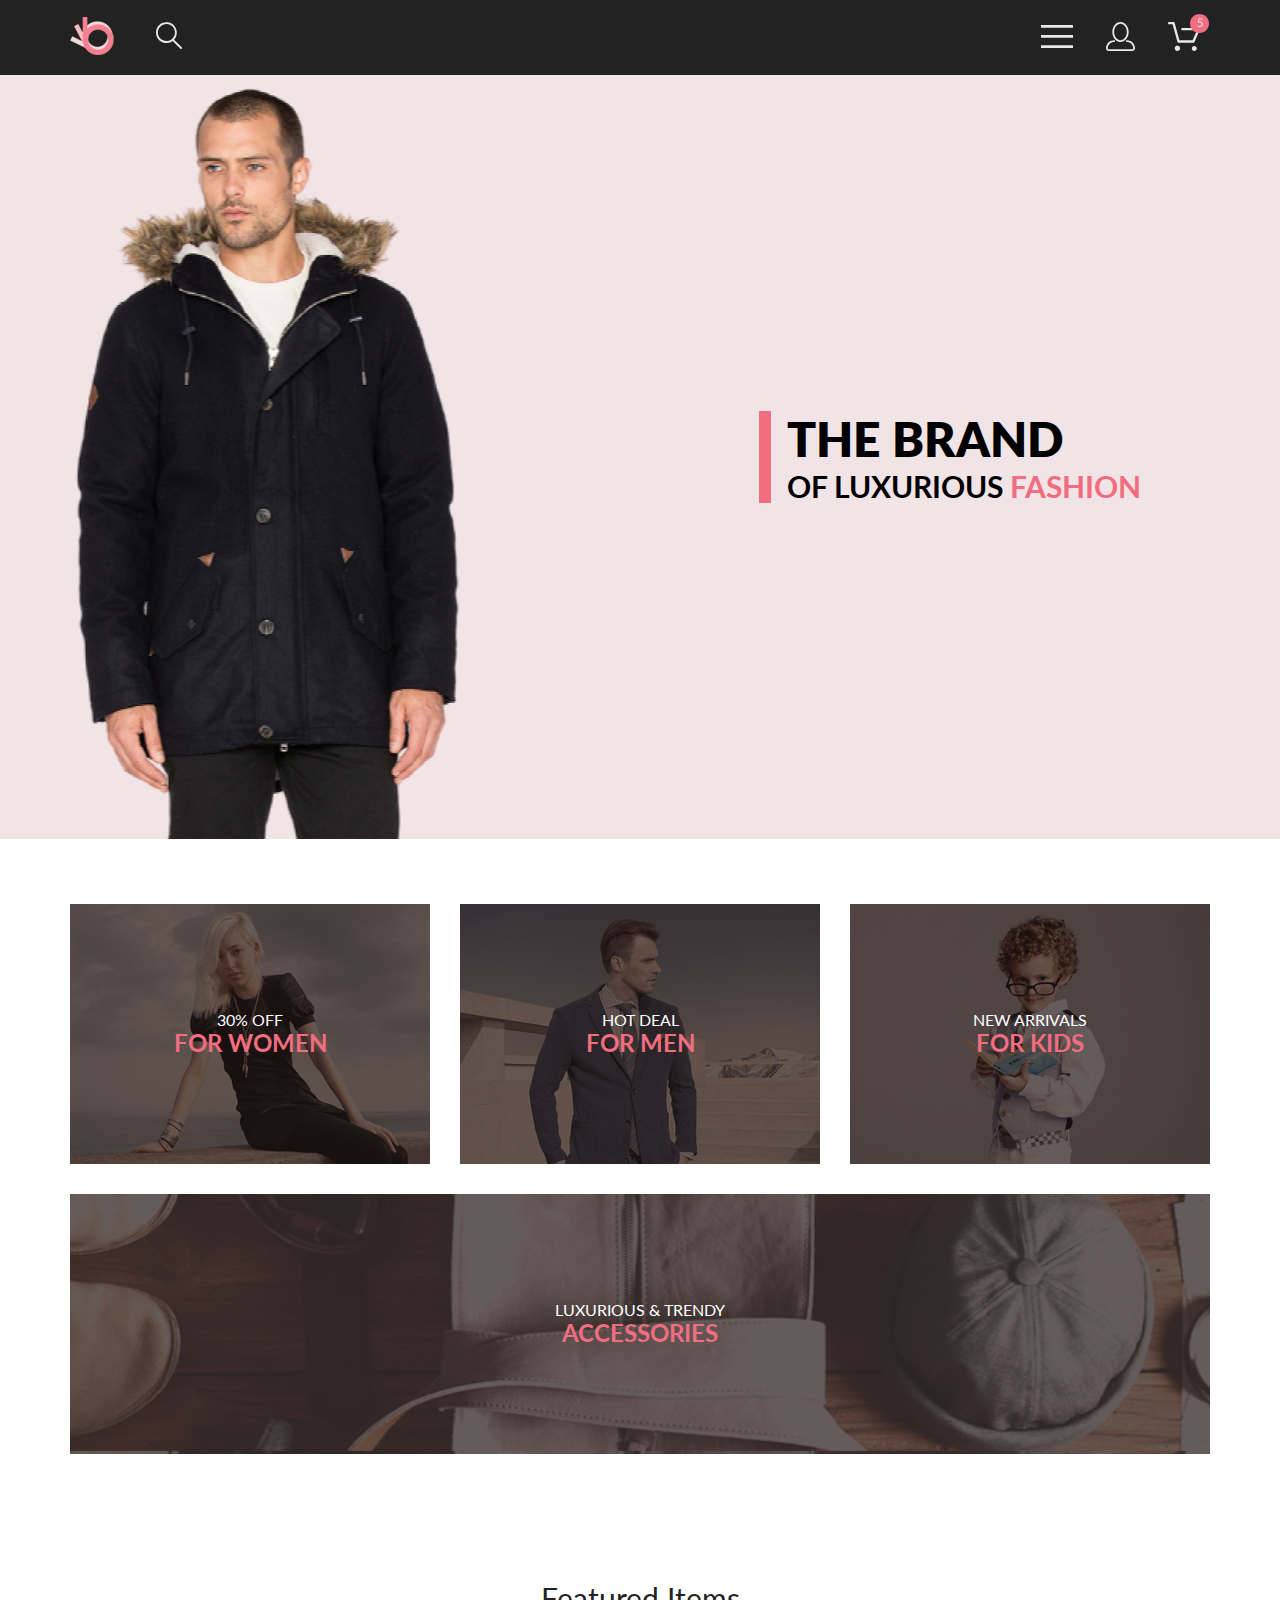
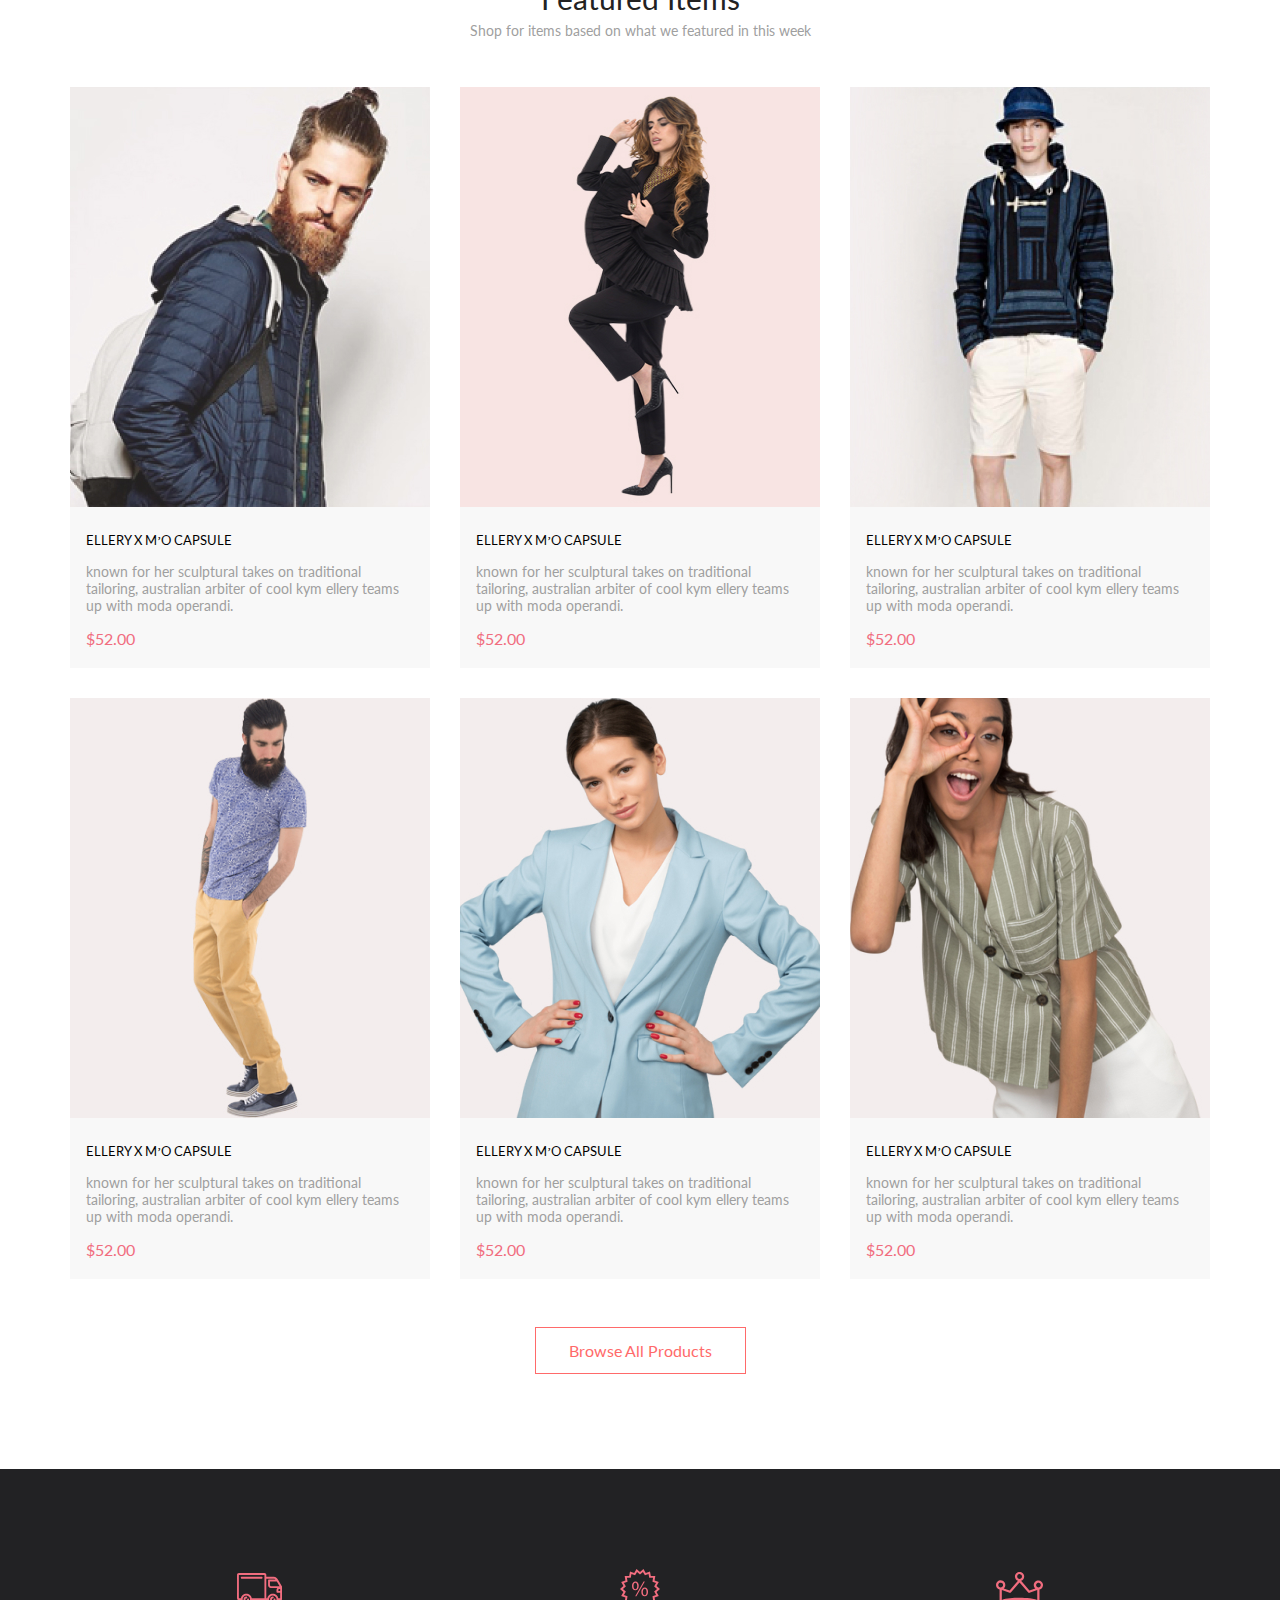
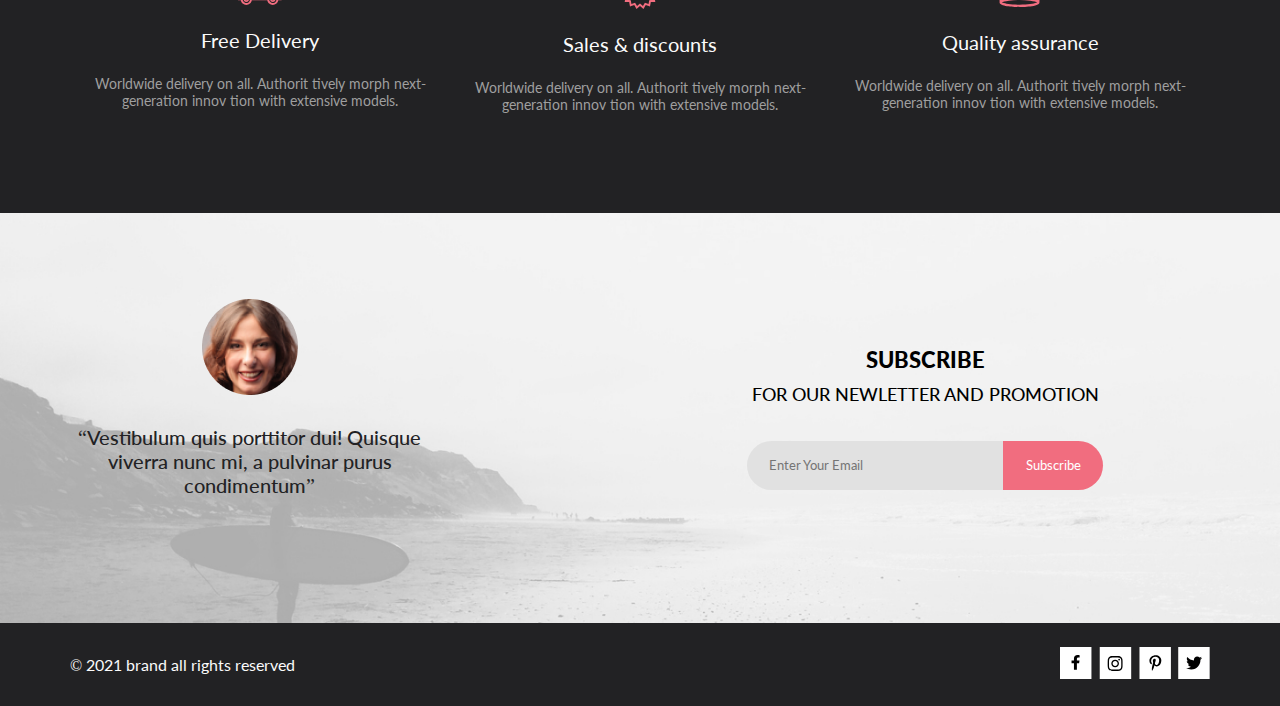
<file: index.html>
<!DOCTYPE html>
<html lang="en">

<head>
    <meta charset="UTF-8">
    <meta name="viewport" content="width=device-width, user-scalable=no, initial-scale=1.0, maximum-scale=1.0, minimum-scale=1.0">
    <title>Shop</title>
    <link rel="stylesheet" type="text/css" href="fonts/lato.css">
    <link rel="stylesheet" href="css/style.css">
</head>

<body>
    <div class="container">
        <div class="header">
            <div class="header-top-block">
                <div class="header-top-container content-wrapper">
                    <div class="header-top_left">
                        <a href="index.html" class="mainpage-link"><img src="img/shop-logo.svg" alt="Shop logo" class="header-shop-logo" width="44" height="38"></a>
                        <form action="#" class="mainpage-header-search-form">
                            <label for="search-field">
                                <svg class="header-search-icon" width="27" height="28" viewBox="0 0 27 28" xmlns="http://www.w3.org/2000/svg">
                                    <path d="M19.0596 17.6259C20.6713 15.8658 21.6282 13.6048 21.7698 11.2225C21.9113 8.84018 21.2288 6.48173 19.8369 4.54318C18.445 2.60463 16.4285 1.20404 14.126 0.576619C11.8234 -0.0508009 9.3751 0.13316 7.19217 1.09761C5.00923 2.06205 3.22463 3.74825 2.13804 5.87302C1.05145 7.9978 0.729054 10.4318 1.225 12.7661C1.72094 15.1005 3.00501 17.1932 4.86158 18.6927C6.71814 20.1922 9.03413 21.0072 11.4206 21.0009C13.673 21.004 15.8645 20.27 17.6606 18.9109L25.4086 26.7179C25.4941 26.807 25.5965 26.8781 25.7099 26.927C25.8232 26.9759 25.9452 27.0017 26.0686 27.0029C26.1923 27.0033 26.3148 26.9782 26.4283 26.9292C26.5419 26.8801 26.6441 26.8082 26.7286 26.7179C26.9025 26.537 26.9997 26.2958 26.9997 26.0449C26.9997 25.794 26.9025 25.5528 26.7286 25.3719L19.0596 17.6259ZM2.88662 10.5009C2.89946 8.81563 3.41094 7.17187 4.35659 5.77685C5.30224 4.38183 6.63972 3.29801 8.20044 2.662C9.76115 2.02599 11.4752 1.86627 13.1266 2.20298C14.7779 2.53969 16.2926 3.35775 17.4797 4.55404C18.6668 5.75033 19.4732 7.27129 19.7972 8.92519C20.1212 10.5791 19.9483 12.2919 19.3002 13.8476C18.6522 15.4034 17.5581 16.7325 16.1559 17.6674C14.7536 18.6023 13.1059 19.1011 11.4206 19.1009C9.14916 19.0901 6.97482 18.1784 5.37484 16.566C3.77486 14.9537 2.87998 12.7724 2.88662 10.5009Z" />
                                </svg>
                            </label>
                            <input id="search-field" type="text" class="header-search-field">
                        </form>
                    </div>
                    <div class="header-top_right">
                           <button class="hamburger-menu">
                               <label for="hamburger-menu-check">
                                   <svg width="32" height="23" viewBox="0 0 32 23" xmlns="http://www.w3.org/2000/svg">
                                       <path d="M0 23V20.31H32V23H0ZM0 12.76V10.07H32V12.76H0ZM0 2.69V0H32V2.69H0Z" />
                                   </svg>
                               </label>
                           </button>
                        <button class="header-profile">
                            <svg width="29" height="29" viewBox="0 0 29 29" xmlns="http://www.w3.org/2000/svg">
                                <path d="M14.5 19.937C19 19.937 22.656 15.464 22.656 9.968C22.656 4.472 19 0 14.5 0C13.3631 0.0217413 12.2463 0.303398 11.2351 0.823397C10.2239 1.34339 9.34507 2.08794 8.66602 3C7.12663 4.99573 6.30819 7.45381 6.34399 9.974C6.34399 15.465 10 19.937 14.5 19.937ZM14.5 1.813C18 1.813 20.844 5.472 20.844 9.969C20.844 14.466 17.998 18.125 14.5 18.125C11.002 18.125 8.15603 14.465 8.15503 9.969C8.15403 5.473 11 1.813 14.5 1.813ZM20.844 18.125C20.6036 18.125 20.373 18.2205 20.203 18.3905C20.033 18.5605 19.9375 18.7911 19.9375 19.0315C19.9375 19.2719 20.033 19.5025 20.203 19.6725C20.373 19.8425 20.6036 19.938 20.844 19.938C22.526 19.9399 24.1386 20.6088 25.3279 21.7982C26.5172 22.9875 27.1861 24.6 27.188 26.282C27.1875 26.5221 27.0918 26.7523 26.922 26.9221C26.7522 27.0918 26.5221 27.1875 26.282 27.188H2.71997C2.47985 27.1875 2.24975 27.0918 2.07996 26.9221C1.91016 26.7523 1.81449 26.5221 1.81396 26.282C1.81608 24.6001 2.48517 22.9877 3.67444 21.7985C4.86371 20.6092 6.47608 19.9401 8.15796 19.938C8.39824 19.938 8.62868 19.8425 8.79858 19.6726C8.96849 19.5027 9.06396 19.2723 9.06396 19.032C9.06396 18.7917 8.96849 18.5613 8.79858 18.3914C8.62868 18.2215 8.39824 18.126 8.15796 18.126C5.99541 18.1279 3.92201 18.9875 2.39258 20.5164C0.863144 22.0453 0.00264777 24.1185 0 26.281C0.000794067 27.0019 0.287502 27.693 0.797241 28.2027C1.30698 28.7125 1.99811 28.9992 2.71899 29H26.282C27.0027 28.9989 27.6936 28.7121 28.2031 28.2024C28.7126 27.6927 28.9992 27.0017 29 26.281C28.9974 24.1187 28.1372 22.0457 26.6083 20.5168C25.0793 18.9878 23.0063 18.1276 20.844 18.125Z" />
                            </svg>
                        </button>
                        <button class="header-cart">
                            <svg width="42" height="37" viewBox="0 0 42 37" xmlns="http://www.w3.org/2000/svg">
                                <path d="M26.2009 37C25.5532 36.9738 24.9415 36.6948 24.4972 36.2227C24.0529 35.7506 23.8114 35.1232 23.8245 34.475C23.8376 33.8269 24.1043 33.2097 24.5673 32.7559C25.0303 32.3022 25.6527 32.048 26.301 32.048C26.9493 32.048 27.5717 32.3022 28.0347 32.7559C28.4977 33.2097 28.7644 33.8269 28.7775 34.475C28.7906 35.1232 28.549 35.7506 28.1047 36.2227C27.6604 36.6948 27.0488 36.9738 26.401 37H26.2009ZM6.75293 34.32C6.75293 33.79 6.91011 33.2718 7.20459 32.8311C7.49907 32.3904 7.91764 32.0469 8.40735 31.844C8.89705 31.6412 9.43594 31.5881 9.95581 31.6915C10.4757 31.7949 10.9532 32.0502 11.328 32.425C11.7028 32.7998 11.9581 33.2773 12.0615 33.7972C12.1649 34.317 12.1118 34.8559 11.9089 35.3456C11.7061 35.8353 11.3626 36.2539 10.9219 36.5483C10.4812 36.8428 9.96304 37 9.43298 37C9.08087 37.0003 8.73212 36.9311 8.40674 36.7966C8.08136 36.662 7.78569 36.4646 7.53662 36.2158C7.28755 35.9669 7.09001 35.6713 6.9552 35.3461C6.82039 35.0208 6.75098 34.6721 6.75098 34.32H6.75293ZM10.553 28.686C10.2935 28.6868 10.0409 28.6024 9.83411 28.4457C9.62727 28.2891 9.47758 28.0689 9.40796 27.819L4.57495 10.364H1.18201C0.868521 10.364 0.567859 10.2395 0.346191 10.0178C0.124523 9.79614 0 9.49549 0 9.18201C0 8.86852 0.124523 8.56787 0.346191 8.3462C0.567859 8.12454 0.868521 8.00001 1.18201 8.00001H5.46301C5.7225 7.99919 5.97504 8.08372 6.18176 8.24057C6.38848 8.39742 6.53784 8.61788 6.60693 8.86801L11.4399 26.323H24.6179L29.001 16.275H14.401C14.2428 16.2796 14.0854 16.2524 13.9379 16.1951C13.7904 16.1377 13.6559 16.0513 13.5424 15.9411C13.4288 15.8308 13.3386 15.6989 13.277 15.5532C13.2154 15.4074 13.1836 15.2508 13.1836 15.0925C13.1836 14.9343 13.2154 14.7776 13.277 14.6319C13.3386 14.4861 13.4288 14.3542 13.5424 14.2439C13.6559 14.1337 13.7904 14.0473 13.9379 13.9899C14.0854 13.9326 14.2428 13.9054 14.401 13.91H30.814C31.0097 13.91 31.2022 13.9587 31.3744 14.0517C31.5465 14.1448 31.6928 14.2793 31.7999 14.443C31.9078 14.6073 31.9734 14.7957 31.9908 14.9914C32.0083 15.1872 31.9771 15.3842 31.9 15.565L26.495 27.977C26.4026 28.1876 26.251 28.3668 26.0585 28.4927C25.866 28.6186 25.641 28.6858 25.411 28.686H10.553Z" />
                                <path d="M31.502 19C36.7487 19 41.002 14.7467 41.002 9.5C41.002 4.25329 36.7487 0 31.502 0C26.2552 0 22.002 4.25329 22.002 9.5C22.002 14.7467 26.2552 19 31.502 19Z" fill="#F16D7F" />
                                <path d="M30.8146 7.648C31.2626 7.552 31.6746 7.504 32.0506 7.504C32.4986 7.504 32.8946 7.57 33.2386 7.702C33.5826 7.834 33.8686 8.016 34.0966 8.248C34.3286 8.48 34.5026 8.754 34.6186 9.07C34.7386 9.386 34.7986 9.73 34.7986 10.102C34.7986 10.558 34.7186 10.97 34.5586 11.338C34.4026 11.706 34.1846 12.022 33.9046 12.286C33.6286 12.546 33.3026 12.746 32.9266 12.886C32.5506 13.026 32.1446 13.096 31.7086 13.096C31.4566 13.096 31.2146 13.07 30.9826 13.018C30.7506 12.97 30.5326 12.904 30.3286 12.82C30.1286 12.736 29.9426 12.64 29.7706 12.532C29.5986 12.424 29.4466 12.31 29.3146 12.19L29.6446 11.734C29.7166 11.63 29.8106 11.578 29.9266 11.578C30.0066 11.578 30.0966 11.61 30.1966 11.674C30.2966 11.734 30.4186 11.802 30.5626 11.878C30.7066 11.954 30.8746 12.024 31.0666 12.088C31.2626 12.148 31.4946 12.178 31.7626 12.178C32.0626 12.178 32.3326 12.13 32.5726 12.034C32.8126 11.938 33.0186 11.802 33.1906 11.626C33.3626 11.446 33.4946 11.232 33.5866 10.984C33.6786 10.736 33.7246 10.458 33.7246 10.15C33.7246 9.882 33.6846 9.64 33.6046 9.424C33.5286 9.208 33.4106 9.024 33.2506 8.872C33.0946 8.72 32.8986 8.602 32.6626 8.518C32.4266 8.434 32.1506 8.392 31.8346 8.392C31.6186 8.392 31.3926 8.41 31.1566 8.446C30.9246 8.482 30.6866 8.54 30.4426 8.62L29.7706 8.422L30.4606 4.402H34.5346V4.87C34.5346 5.022 34.4866 5.148 34.3906 5.248C34.2986 5.344 34.1386 5.392 33.9106 5.392H31.2106L30.8146 7.648Z" />
                            </svg>
                        </button>
                    </div>
                </div>
            </div>
            
            <nav class="hamburger-menu-block">
                <input type="checkbox" id="hamburger-menu-check">
                <div class="hamburger-menu-wrapper">
                    <button class="hamburger-menu-close-button">
                        <label for="hamburger-menu-check">
                            <svg width="16" height="16" viewBox="0 0 18 18" xmlns="http://www.w3.org/2000/svg">
                                <path d="M11.2453 9L17.5302 2.71516C17.8285 2.41741 17.9962 2.01336 17.9966 1.59191C17.997 1.17045 17.8299 0.76611 17.5322 0.467833C17.2344 0.169555 16.8304 0.00177586 16.4089 0.00140366C15.9875 0.00103146 15.5831 0.168097 15.2848 0.465848L9 6.75069L2.71516 0.465848C2.41688 0.167571 2.01233 0 1.5905 0C1.16868 0 0.764125 0.167571 0.465848 0.465848C0.167571 0.764125 0 1.16868 0 1.5905C0 2.01233 0.167571 2.41688 0.465848 2.71516L6.75069 9L0.465848 15.2848C0.167571 15.5831 0 15.9877 0 16.4095C0 16.8313 0.167571 17.2359 0.465848 17.5342C0.764125 17.8324 1.16868 18 1.5905 18C2.01233 18 2.41688 17.8324 2.71516 17.5342L9 11.2493L15.2848 17.5342C15.5831 17.8324 15.9877 18 16.4095 18C16.8313 18 17.2359 17.8324 17.5342 17.5342C17.8324 17.2359 18 16.8313 18 16.4095C18 15.9877 17.8324 15.5831 17.5342 15.2848L11.2453 9Z" />
                            </svg>
                        </label>
                    </button>
                    <h3 class="hamburger-menu-caption text-uppercase">menu</h3>
                    <ul class="hamburger-menu-list menu-list-man"><span class="menu-list-caption">man</span>
                        <li class="hamburger-menu-item">accessories</li>
                        <li class="hamburger-menu-item">bags</li>
                        <li class="hamburger-menu-item">denim</li>
                        <li class="hamburger-menu-item">t-shirts</li>
                    </ul>
                    <ul class="hamburger-menu-list menu-list-woman"><span class="menu-list-caption">woman</span>
                        <li class="hamburger-menu-item">accessories</li>
                        <li class="hamburger-menu-item">jackets &amp; coast</li>
                        <li class="hamburger-menu-item">polos</li>
                        <li class="hamburger-menu-item">t-shirts</li>
                        <li class="hamburger-menu-item">shirts</li>
                    </ul>
                    <ul class="hamburger-menu-list menu-list-kids"><span class="menu-list-caption">kids</span>
                        <li class="hamburger-menu-item">accessories</li>
                        <li class="hamburger-menu-item">jackets &amp; coast</li>
                        <li class="hamburger-menu-item">polos</li>
                        <li class="hamburger-menu-item">t-shirts</li>
                        <li class="hamburger-menu-item">shirts</li>
                        <li class="hamburger-menu-item">bags</li>
                    </ul>
                </div>
            </nav>

            <div class="header-mainpage-banner">
                <div class="mainpage-banner-container content-wrapper">
                    <div class="mainpage-banner-left"></div>
                    <div class="mainpage-banner-right">
                        <div class="mainpage-banner-tagline-container">
                            <div class="vertical-line"></div>
                            <div class="mainpage-banner-tagline text-uppercase">
                                <h2 class="h2-tagline tagline-caption">the brand</h2>
                                <p class="tagline-text">of luxurious <span>fashion</span></p>
                            </div>
                        </div>
                    </div>
                </div>
            </div>
        </div>

        <section class="categories">
            <div class="categories-block content-wrapper">
                <div class="gender-categories-block">
                    <div class="for-women-category gender-category">
                        <a href="#" class="category-link women-category-link text-uppercase">
                            <span class="category-promo-text">
                                30% off
                            </span>
                            <h3 class="h3-caption category-caption">
                                for women
                            </h3>
                        </a>
                    </div>
                    <div class="for-men-category gender-category">
                        <a href="#" class="category-link men-category-link text-uppercase">
                            <span class="category-promo-text">
                                hot deal
                            </span>
                            <h3 class="h3-caption category-caption">
                                for men
                            </h3>
                        </a>
                        <a href="#" class="for-men-category-link"></a>
                    </div>
                    <div class="for-kids-category gender-category">
                        <a href="#" class="category-link kids-category-link text-uppercase">
                            <span class="category-promo-text">
                                new arrivals
                            </span>
                            <h3 class="h3-caption category-caption">
                                for kids
                            </h3>
                        </a>
                        <a href="#" class="for-kids-category-link"></a>
                    </div>
                </div>
                <div class="accessories-category">
                    <a href="#" class="category-link accessories-category-link text-uppercase">
                        <span class="category-promo-text">
                            luxurious &amp; trendy
                        </span>
                        <h3 class="h3-caption category-caption">
                            accessories
                        </h3>
                    </a>
                    <a href="#" class="accessories-category-link"></a>
                </div>
            </div>
        </section>

        <section class="featured">
            <div class="featured-items-block content-wrapper">
                <div class="featured-items-caption-block">
                    <h2 class="featured-items-caption h2-caption text-capitalize">
                        featured items
                    </h2>
                    <p class="featured-caption-info-text info-text">
                        Shop for items based on&nbsp;what we&nbsp;featured in&nbsp;this week
                    </p>
                </div>
                <div class="items-list-block items-list-wrapper">
                    <article class="item-block">
                        <img src="img/item-1-picture.jpg" alt="ELLERY X M'O CAPSULE" class="item-picture" width="360" height="420">
                        <div class="item-info-block">
                            <a href="#" class="item-page-link text-uppercase">ellery x&nbsp;m&rsquo;o capsule</a>
                            <p class="item-info-text info-text">
                                known for her sculptural takes on&nbsp;traditional tailoring, australian arbiter of&nbsp;cool kym ellery teams up&nbsp;with moda operandi.
                            </p>
                            <span class="item-price">&#36;52.00</span>
                        </div>
                        <div class="item-cart-block">
                            <button class="item-cart-button">
                                <svg width="27" height="25" viewBox="0 0 27 25" fill="none" xmlns="http://www.w3.org/2000/svg">
                                    <path d="M21.876 22.2662C21.921 22.2549 21.9423 22.2339 21.96 22.2129C21.9678 22.2037 21.9756 22.1946 21.9835 22.1855C22.02 22.1438 22.0233 22.0553 22.0224 22.0105C22.0092 21.9044 21.9185 21.8315 21.8412 21.8315C21.8375 21.8315 21.8336 21.8317 21.8312 21.8318C21.7531 21.8372 21.6653 21.9409 21.6719 22.0625C21.6813 22.1793 21.7675 22.2662 21.8392 22.2662H21.876ZM8.21954 22.2599C8.31873 22.2599 8.39935 22.1655 8.39935 22.0496C8.39935 21.9341 8.31873 21.8401 8.21954 21.8401C8.12042 21.8401 8.03973 21.9341 8.03973 22.0496C8.03973 22.1655 8.12042 22.2599 8.21954 22.2599ZM21.9995 24.2662C21.9517 24.2662 21.8878 24.2662 21.8392 24.2662C20.7017 24.2662 19.7567 23.3545 19.6765 22.198C19.5964 20.9929 20.4937 19.9183 21.6953 19.8364C21.7441 19.8331 21.7928 19.8315 21.8412 19.8315C22.9799 19.8315 23.9413 20.7324 24.019 21.8884C24.0505 22.4915 23.8741 23.0612 23.4898 23.5012C23.1055 23.9575 22.5764 24.2177 21.9995 24.2662ZM8.21954 24.2599C7.01532 24.2599 6.03973 23.2709 6.03973 22.0496C6.03973 20.8291 7.01532 19.8401 8.21954 19.8401C9.42371 19.8401 10.3994 20.8291 10.3994 22.0496C10.3994 23.2709 9.42371 24.2599 8.21954 24.2599ZM21.1984 17.3938H9.13306C8.70013 17.3938 8.31586 17.1005 8.20331 16.6775L4.27753 2.24768H1.52173C0.993408 2.24768 0.560547 1.80859 0.560547 1.27039C0.560547 0.733032 0.993408 0.292969 1.52173 0.292969H4.99933C5.43134 0.292969 5.81561 0.586304 5.9281 1.01025L9.85394 15.4391H20.5576L24.1144 7.13379H12.2578C11.7286 7.13379 11.2957 6.69373 11.2957 6.15649C11.2957 5.61914 11.7286 5.17908 12.2578 5.17908H25.5886C25.9091 5.17908 26.2141 5.34192 26.3896 5.61914C26.566 5.89539 26.5984 6.23743 26.4697 6.547L22.0795 16.807C21.9193 17.1653 21.5827 17.3938 21.1984 17.3938Z" fill="white" />
                                </svg>
                                <span class="item-cart-text">Add to Cart</span>
                            </button>
                        </div>
                    </article>
                    <article class="item-block">
                        <img src="img/item-2-picture.jpg" alt="ELLERY X M'O CAPSULE" class="item-picture" width="360" height="420">
                        <div class="item-info-block">
                            <a href="#" class="item-page-link text-uppercase">ellery x&nbsp;m&rsquo;o capsule</a>
                            <p class="item-info-text info-text">
                                known for her sculptural takes on&nbsp;traditional tailoring, australian arbiter of&nbsp;cool kym ellery teams up&nbsp;with moda operandi.
                            </p>
                            <span class="item-price">&#36;52.00</span>
                        </div>
                        <div class="item-cart-block">
                            <button class="item-cart-button">
                                <svg width="27" height="25" viewBox="0 0 27 25" fill="none" xmlns="http://www.w3.org/2000/svg">
                                    <path d="M21.876 22.2662C21.921 22.2549 21.9423 22.2339 21.96 22.2129C21.9678 22.2037 21.9756 22.1946 21.9835 22.1855C22.02 22.1438 22.0233 22.0553 22.0224 22.0105C22.0092 21.9044 21.9185 21.8315 21.8412 21.8315C21.8375 21.8315 21.8336 21.8317 21.8312 21.8318C21.7531 21.8372 21.6653 21.9409 21.6719 22.0625C21.6813 22.1793 21.7675 22.2662 21.8392 22.2662H21.876ZM8.21954 22.2599C8.31873 22.2599 8.39935 22.1655 8.39935 22.0496C8.39935 21.9341 8.31873 21.8401 8.21954 21.8401C8.12042 21.8401 8.03973 21.9341 8.03973 22.0496C8.03973 22.1655 8.12042 22.2599 8.21954 22.2599ZM21.9995 24.2662C21.9517 24.2662 21.8878 24.2662 21.8392 24.2662C20.7017 24.2662 19.7567 23.3545 19.6765 22.198C19.5964 20.9929 20.4937 19.9183 21.6953 19.8364C21.7441 19.8331 21.7928 19.8315 21.8412 19.8315C22.9799 19.8315 23.9413 20.7324 24.019 21.8884C24.0505 22.4915 23.8741 23.0612 23.4898 23.5012C23.1055 23.9575 22.5764 24.2177 21.9995 24.2662ZM8.21954 24.2599C7.01532 24.2599 6.03973 23.2709 6.03973 22.0496C6.03973 20.8291 7.01532 19.8401 8.21954 19.8401C9.42371 19.8401 10.3994 20.8291 10.3994 22.0496C10.3994 23.2709 9.42371 24.2599 8.21954 24.2599ZM21.1984 17.3938H9.13306C8.70013 17.3938 8.31586 17.1005 8.20331 16.6775L4.27753 2.24768H1.52173C0.993408 2.24768 0.560547 1.80859 0.560547 1.27039C0.560547 0.733032 0.993408 0.292969 1.52173 0.292969H4.99933C5.43134 0.292969 5.81561 0.586304 5.9281 1.01025L9.85394 15.4391H20.5576L24.1144 7.13379H12.2578C11.7286 7.13379 11.2957 6.69373 11.2957 6.15649C11.2957 5.61914 11.7286 5.17908 12.2578 5.17908H25.5886C25.9091 5.17908 26.2141 5.34192 26.3896 5.61914C26.566 5.89539 26.5984 6.23743 26.4697 6.547L22.0795 16.807C21.9193 17.1653 21.5827 17.3938 21.1984 17.3938Z" fill="white" />
                                </svg>
                                <span class="item-cart-text">Add to Cart</span>
                            </button>
                        </div>
                    </article>
                    <article class="item-block">
                        <img src="img/item-3-picture.jpg" alt="ELLERY X M'O CAPSULE" class="item-picture" width="360" height="420">
                        <div class="item-info-block">
                            <a href="#" class="item-page-link text-uppercase">ellery x&nbsp;m&rsquo;o capsule</a>
                            <p class="item-info-text info-text">
                                known for her sculptural takes on&nbsp;traditional tailoring, australian arbiter of&nbsp;cool kym ellery teams up&nbsp;with moda operandi.
                            </p>
                            <span class="item-price">&#36;52.00</span>
                        </div>
                        <div class="item-cart-block">
                            <button class="item-cart-button">
                                <svg width="27" height="25" viewBox="0 0 27 25" fill="none" xmlns="http://www.w3.org/2000/svg">
                                    <path d="M21.876 22.2662C21.921 22.2549 21.9423 22.2339 21.96 22.2129C21.9678 22.2037 21.9756 22.1946 21.9835 22.1855C22.02 22.1438 22.0233 22.0553 22.0224 22.0105C22.0092 21.9044 21.9185 21.8315 21.8412 21.8315C21.8375 21.8315 21.8336 21.8317 21.8312 21.8318C21.7531 21.8372 21.6653 21.9409 21.6719 22.0625C21.6813 22.1793 21.7675 22.2662 21.8392 22.2662H21.876ZM8.21954 22.2599C8.31873 22.2599 8.39935 22.1655 8.39935 22.0496C8.39935 21.9341 8.31873 21.8401 8.21954 21.8401C8.12042 21.8401 8.03973 21.9341 8.03973 22.0496C8.03973 22.1655 8.12042 22.2599 8.21954 22.2599ZM21.9995 24.2662C21.9517 24.2662 21.8878 24.2662 21.8392 24.2662C20.7017 24.2662 19.7567 23.3545 19.6765 22.198C19.5964 20.9929 20.4937 19.9183 21.6953 19.8364C21.7441 19.8331 21.7928 19.8315 21.8412 19.8315C22.9799 19.8315 23.9413 20.7324 24.019 21.8884C24.0505 22.4915 23.8741 23.0612 23.4898 23.5012C23.1055 23.9575 22.5764 24.2177 21.9995 24.2662ZM8.21954 24.2599C7.01532 24.2599 6.03973 23.2709 6.03973 22.0496C6.03973 20.8291 7.01532 19.8401 8.21954 19.8401C9.42371 19.8401 10.3994 20.8291 10.3994 22.0496C10.3994 23.2709 9.42371 24.2599 8.21954 24.2599ZM21.1984 17.3938H9.13306C8.70013 17.3938 8.31586 17.1005 8.20331 16.6775L4.27753 2.24768H1.52173C0.993408 2.24768 0.560547 1.80859 0.560547 1.27039C0.560547 0.733032 0.993408 0.292969 1.52173 0.292969H4.99933C5.43134 0.292969 5.81561 0.586304 5.9281 1.01025L9.85394 15.4391H20.5576L24.1144 7.13379H12.2578C11.7286 7.13379 11.2957 6.69373 11.2957 6.15649C11.2957 5.61914 11.7286 5.17908 12.2578 5.17908H25.5886C25.9091 5.17908 26.2141 5.34192 26.3896 5.61914C26.566 5.89539 26.5984 6.23743 26.4697 6.547L22.0795 16.807C21.9193 17.1653 21.5827 17.3938 21.1984 17.3938Z" fill="white" />
                                </svg>
                                <span class="item-cart-text">Add to Cart</span>
                            </button>
                        </div>
                    </article>
                    <article class="item-block">
                        <img src="img/item-4-picture.jpg" alt="ELLERY X M'O CAPSULE" class="item-picture" width="360" height="420">
                        <div class="item-info-block">
                            <a href="#" class="item-page-link text-uppercase">ellery x&nbsp;m&rsquo;o capsule</a>
                            <p class="item-info-text info-text">
                                known for her sculptural takes on&nbsp;traditional tailoring, australian arbiter of&nbsp;cool kym ellery teams up&nbsp;with moda operandi.
                            </p>
                            <span class="item-price">&#36;52.00</span>
                        </div>
                        <div class="item-cart-block">
                            <button class="item-cart-button">
                                <svg width="27" height="25" viewBox="0 0 27 25" fill="none" xmlns="http://www.w3.org/2000/svg">
                                    <path d="M21.876 22.2662C21.921 22.2549 21.9423 22.2339 21.96 22.2129C21.9678 22.2037 21.9756 22.1946 21.9835 22.1855C22.02 22.1438 22.0233 22.0553 22.0224 22.0105C22.0092 21.9044 21.9185 21.8315 21.8412 21.8315C21.8375 21.8315 21.8336 21.8317 21.8312 21.8318C21.7531 21.8372 21.6653 21.9409 21.6719 22.0625C21.6813 22.1793 21.7675 22.2662 21.8392 22.2662H21.876ZM8.21954 22.2599C8.31873 22.2599 8.39935 22.1655 8.39935 22.0496C8.39935 21.9341 8.31873 21.8401 8.21954 21.8401C8.12042 21.8401 8.03973 21.9341 8.03973 22.0496C8.03973 22.1655 8.12042 22.2599 8.21954 22.2599ZM21.9995 24.2662C21.9517 24.2662 21.8878 24.2662 21.8392 24.2662C20.7017 24.2662 19.7567 23.3545 19.6765 22.198C19.5964 20.9929 20.4937 19.9183 21.6953 19.8364C21.7441 19.8331 21.7928 19.8315 21.8412 19.8315C22.9799 19.8315 23.9413 20.7324 24.019 21.8884C24.0505 22.4915 23.8741 23.0612 23.4898 23.5012C23.1055 23.9575 22.5764 24.2177 21.9995 24.2662ZM8.21954 24.2599C7.01532 24.2599 6.03973 23.2709 6.03973 22.0496C6.03973 20.8291 7.01532 19.8401 8.21954 19.8401C9.42371 19.8401 10.3994 20.8291 10.3994 22.0496C10.3994 23.2709 9.42371 24.2599 8.21954 24.2599ZM21.1984 17.3938H9.13306C8.70013 17.3938 8.31586 17.1005 8.20331 16.6775L4.27753 2.24768H1.52173C0.993408 2.24768 0.560547 1.80859 0.560547 1.27039C0.560547 0.733032 0.993408 0.292969 1.52173 0.292969H4.99933C5.43134 0.292969 5.81561 0.586304 5.9281 1.01025L9.85394 15.4391H20.5576L24.1144 7.13379H12.2578C11.7286 7.13379 11.2957 6.69373 11.2957 6.15649C11.2957 5.61914 11.7286 5.17908 12.2578 5.17908H25.5886C25.9091 5.17908 26.2141 5.34192 26.3896 5.61914C26.566 5.89539 26.5984 6.23743 26.4697 6.547L22.0795 16.807C21.9193 17.1653 21.5827 17.3938 21.1984 17.3938Z" fill="white" />
                                </svg>
                                <span class="item-cart-text">Add to Cart</span>
                            </button>
                        </div>
                    </article>
                    <article class="item-block">
                        <img src="img/item-5-picture.jpg" alt="ELLERY X M'O CAPSULE" class="item-picture" width="360" height="420">
                        <div class="item-info-block">
                            <a href="#" class="item-page-link text-uppercase">ellery x&nbsp;m&rsquo;o capsule</a>
                            <p class="item-info-text info-text">
                                known for her sculptural takes on&nbsp;traditional tailoring, australian arbiter of&nbsp;cool kym ellery teams up&nbsp;with moda operandi.
                            </p>
                            <span class="item-price">&#36;52.00</span>
                        </div>
                        <div class="item-cart-block">
                            <button class="item-cart-button">
                                <svg width="27" height="25" viewBox="0 0 27 25" fill="none" xmlns="http://www.w3.org/2000/svg">
                                    <path d="M21.876 22.2662C21.921 22.2549 21.9423 22.2339 21.96 22.2129C21.9678 22.2037 21.9756 22.1946 21.9835 22.1855C22.02 22.1438 22.0233 22.0553 22.0224 22.0105C22.0092 21.9044 21.9185 21.8315 21.8412 21.8315C21.8375 21.8315 21.8336 21.8317 21.8312 21.8318C21.7531 21.8372 21.6653 21.9409 21.6719 22.0625C21.6813 22.1793 21.7675 22.2662 21.8392 22.2662H21.876ZM8.21954 22.2599C8.31873 22.2599 8.39935 22.1655 8.39935 22.0496C8.39935 21.9341 8.31873 21.8401 8.21954 21.8401C8.12042 21.8401 8.03973 21.9341 8.03973 22.0496C8.03973 22.1655 8.12042 22.2599 8.21954 22.2599ZM21.9995 24.2662C21.9517 24.2662 21.8878 24.2662 21.8392 24.2662C20.7017 24.2662 19.7567 23.3545 19.6765 22.198C19.5964 20.9929 20.4937 19.9183 21.6953 19.8364C21.7441 19.8331 21.7928 19.8315 21.8412 19.8315C22.9799 19.8315 23.9413 20.7324 24.019 21.8884C24.0505 22.4915 23.8741 23.0612 23.4898 23.5012C23.1055 23.9575 22.5764 24.2177 21.9995 24.2662ZM8.21954 24.2599C7.01532 24.2599 6.03973 23.2709 6.03973 22.0496C6.03973 20.8291 7.01532 19.8401 8.21954 19.8401C9.42371 19.8401 10.3994 20.8291 10.3994 22.0496C10.3994 23.2709 9.42371 24.2599 8.21954 24.2599ZM21.1984 17.3938H9.13306C8.70013 17.3938 8.31586 17.1005 8.20331 16.6775L4.27753 2.24768H1.52173C0.993408 2.24768 0.560547 1.80859 0.560547 1.27039C0.560547 0.733032 0.993408 0.292969 1.52173 0.292969H4.99933C5.43134 0.292969 5.81561 0.586304 5.9281 1.01025L9.85394 15.4391H20.5576L24.1144 7.13379H12.2578C11.7286 7.13379 11.2957 6.69373 11.2957 6.15649C11.2957 5.61914 11.7286 5.17908 12.2578 5.17908H25.5886C25.9091 5.17908 26.2141 5.34192 26.3896 5.61914C26.566 5.89539 26.5984 6.23743 26.4697 6.547L22.0795 16.807C21.9193 17.1653 21.5827 17.3938 21.1984 17.3938Z" fill="white" />
                                </svg>
                                <span class="item-cart-text">Add to Cart</span>
                            </button>
                        </div>
                    </article>
                    <article class="item-block">
                        <img src="img/item-6-picture.jpg" alt="ELLERY X M'O CAPSULE" class="item-picture" width="360" height="420">
                        <div class="item-info-block">
                            <a href="#" class="item-page-link text-uppercase">ellery x&nbsp;m&rsquo;o capsule</a>
                            <p class="item-info-text info-text">
                                known for her sculptural takes on&nbsp;traditional tailoring, australian arbiter of&nbsp;cool kym ellery teams up&nbsp;with moda operandi.
                            </p>
                            <span class="item-price">&#36;52.00</span>
                        </div>
                        <div class="item-cart-block">
                            <button class="item-cart-button">
                                <svg width="27" height="25" viewBox="0 0 27 25" fill="none" xmlns="http://www.w3.org/2000/svg">
                                    <path d="M21.876 22.2662C21.921 22.2549 21.9423 22.2339 21.96 22.2129C21.9678 22.2037 21.9756 22.1946 21.9835 22.1855C22.02 22.1438 22.0233 22.0553 22.0224 22.0105C22.0092 21.9044 21.9185 21.8315 21.8412 21.8315C21.8375 21.8315 21.8336 21.8317 21.8312 21.8318C21.7531 21.8372 21.6653 21.9409 21.6719 22.0625C21.6813 22.1793 21.7675 22.2662 21.8392 22.2662H21.876ZM8.21954 22.2599C8.31873 22.2599 8.39935 22.1655 8.39935 22.0496C8.39935 21.9341 8.31873 21.8401 8.21954 21.8401C8.12042 21.8401 8.03973 21.9341 8.03973 22.0496C8.03973 22.1655 8.12042 22.2599 8.21954 22.2599ZM21.9995 24.2662C21.9517 24.2662 21.8878 24.2662 21.8392 24.2662C20.7017 24.2662 19.7567 23.3545 19.6765 22.198C19.5964 20.9929 20.4937 19.9183 21.6953 19.8364C21.7441 19.8331 21.7928 19.8315 21.8412 19.8315C22.9799 19.8315 23.9413 20.7324 24.019 21.8884C24.0505 22.4915 23.8741 23.0612 23.4898 23.5012C23.1055 23.9575 22.5764 24.2177 21.9995 24.2662ZM8.21954 24.2599C7.01532 24.2599 6.03973 23.2709 6.03973 22.0496C6.03973 20.8291 7.01532 19.8401 8.21954 19.8401C9.42371 19.8401 10.3994 20.8291 10.3994 22.0496C10.3994 23.2709 9.42371 24.2599 8.21954 24.2599ZM21.1984 17.3938H9.13306C8.70013 17.3938 8.31586 17.1005 8.20331 16.6775L4.27753 2.24768H1.52173C0.993408 2.24768 0.560547 1.80859 0.560547 1.27039C0.560547 0.733032 0.993408 0.292969 1.52173 0.292969H4.99933C5.43134 0.292969 5.81561 0.586304 5.9281 1.01025L9.85394 15.4391H20.5576L24.1144 7.13379H12.2578C11.7286 7.13379 11.2957 6.69373 11.2957 6.15649C11.2957 5.61914 11.7286 5.17908 12.2578 5.17908H25.5886C25.9091 5.17908 26.2141 5.34192 26.3896 5.61914C26.566 5.89539 26.5984 6.23743 26.4697 6.547L22.0795 16.807C21.9193 17.1653 21.5827 17.3938 21.1984 17.3938Z" fill="white" />
                                </svg>
                                <span class="item-cart-text">Add to Cart</span>
                            </button>
                        </div>
                    </article>
                </div>
                <button class="browse-all-button text-capitalize">browse all products</button>
            </div>
        </section>

        <section class="advantages">
            <div class="advantages-list-block content-wrapper">
                <div class="advantage-container delivery-block">
                    <svg class="delivery-icon" width="46" height="32" viewBox="0 0 46 32" xmlns="http://www.w3.org/2000/svg">
                        <path d="M30.2873 27.2429H14.8103C14.6031 28.5509 13.936 29.742 12.929 30.6021C11.922 31.4621 10.6411 31.9346 9.31682 31.9346C7.99252 31.9346 6.71166 31.4621 5.70464 30.6021C4.69762 29.742 4.03052 28.5509 3.82332 27.2429H1.88631C1.39149 27.2397 0.918139 27.0404 0.570025 26.6887C0.221911 26.337 0.0274507 25.8618 0.0293142 25.3669V1.87695C0.0271852 1.38195 0.221516 0.906335 0.569658 0.554443C0.917801 0.202551 1.39131 0.00317363 1.88631 0H27.4373C27.9322 0.00317353 28.4056 0.202522 28.7536 0.554443C29.1016 0.906364 29.2957 1.38204 29.2933 1.87695V3.78198H36.4143C36.4947 3.78164 36.5747 3.79208 36.6523 3.81299C38.9523 4.01299 40.1093 5.2129 41.3293 7.2749L44.8883 13.3689C44.9732 13.5136 45.018 13.6782 45.0183 13.8459V26.304C45.0194 26.5515 44.9221 26.7892 44.7479 26.9651C44.5737 27.141 44.3369 27.2406 44.0893 27.2419H41.2753C41.0681 28.5499 40.401 29.741 39.394 30.6011C38.387 31.4611 37.1061 31.9336 35.7818 31.9336C34.4575 31.9336 33.1767 31.4611 32.1696 30.6011C31.1626 29.741 30.4955 28.5499 30.2883 27.2419L30.2873 27.2429ZM32.0653 26.304C32.0732 27.0369 32.2977 27.7511 32.7107 28.3567C33.1236 28.9623 33.7065 29.4322 34.3859 29.7073C35.0653 29.9824 35.811 30.0503 36.5289 29.9026C37.2469 29.7548 37.9051 29.398 38.4207 28.877C38.9363 28.3559 39.2862 27.6941 39.4265 26.9746C39.5667 26.2551 39.491 25.5103 39.2088 24.8337C38.9267 24.1572 38.4507 23.5794 37.8408 23.1729C37.2309 22.7663 36.5143 22.5491 35.7813 22.5488C34.791 22.5552 33.8436 22.9543 33.1469 23.6582C32.4503 24.3621 32.0613 25.3136 32.0653 26.304ZM5.60134 26.304C5.60923 27.0369 5.83376 27.7511 6.24669 28.3567C6.65962 28.9623 7.2425 29.4322 7.92192 29.7073C8.60135 29.9824 9.34697 30.0503 10.0649 29.9026C10.7829 29.7548 11.4411 29.398 11.9567 28.877C12.4723 28.3559 12.8222 27.6941 12.9625 26.9746C13.1027 26.2551 13.027 25.5103 12.7448 24.8337C12.4627 24.1572 11.9867 23.5794 11.3768 23.1729C10.7669 22.7663 10.0503 22.5491 9.31731 22.5488C8.32679 22.5549 7.37915 22.9537 6.6823 23.6577C5.98545 24.3617 5.59634 25.3134 5.60033 26.304H5.60134ZM41.2733 25.366H43.1593V19.7478H40.4233C40.3007 19.7473 40.1794 19.7227 40.0664 19.6753C39.9533 19.6279 39.8507 19.5585 39.7644 19.4714C39.6781 19.3843 39.6099 19.281 39.5635 19.1675C39.5172 19.054 39.4937 18.9324 39.4943 18.8098V16.9629C39.494 16.2423 39.7696 15.5488 40.2643 15.0249H33.8853C33.8081 15.0248 33.7312 15.015 33.6563 14.9958C32.9516 14.933 32.2961 14.6081 31.8194 14.0852C31.3428 13.5623 31.0798 12.8794 31.0823 12.1719V7.47192C31.0817 7.34927 31.1052 7.22758 31.1515 7.11401C31.1978 7.00044 31.2661 6.89725 31.3523 6.81006C31.4386 6.72286 31.5412 6.6535 31.6543 6.60596C31.7674 6.55841 31.8887 6.53361 32.0113 6.53296H38.4943C38.15 6.21428 37.7426 5.97123 37.2986 5.81982C36.8545 5.66842 36.3836 5.61187 35.9163 5.65381H29.2933V25.3618H30.2873C30.4945 24.0538 31.1616 22.8627 32.1687 22.0027C33.1757 21.1426 34.4565 20.6702 35.7808 20.6702C37.1051 20.6702 38.386 21.1426 39.393 22.0027C40.4 22.8627 41.0671 24.0538 41.2743 25.3618L41.2733 25.366ZM14.8093 25.366H27.4363V1.87598H1.88631V25.366H3.82332C4.03052 24.058 4.69762 22.8666 5.70464 22.0066C6.71166 21.1465 7.99252 20.6741 9.31682 20.6741C10.6411 20.6741 11.922 21.1465 12.929 22.0066C13.936 22.8666 14.6031 24.058 14.8103 25.366H14.8093ZM41.3513 16.9658V17.875H43.1593V16.0278H42.2803C42.0335 16.0294 41.7973 16.1288 41.6234 16.304C41.4495 16.4792 41.352 16.716 41.3523 16.9629L41.3513 16.9658ZM32.9383 12.1738C32.9372 12.4263 33.0363 12.6691 33.2139 12.8486C33.3914 13.0282 33.6328 13.13 33.8853 13.1318C33.9492 13.1316 34.0129 13.1384 34.0753 13.1519H42.6003L39.8343 8.41602H32.9343L32.9383 12.1738ZM33.0313 26.3059C33.0284 25.5734 33.3162 24.8695 33.8316 24.3489C34.3469 23.8283 35.0478 23.5333 35.7803 23.5288C36.0291 23.5288 36.2677 23.6278 36.4436 23.8037C36.6195 23.9796 36.7183 24.218 36.7183 24.4668C36.7183 24.7156 36.6195 24.9542 36.4436 25.1301C36.2677 25.306 36.0291 25.4048 35.7803 25.4048C35.602 25.4032 35.4272 25.4548 35.2782 25.5527C35.1291 25.6507 35.0125 25.7905 34.9432 25.9548C34.8738 26.1191 34.8548 26.3005 34.8887 26.4756C34.9225 26.6507 35.0076 26.8118 35.1331 26.9385C35.2586 27.0651 35.419 27.1516 35.5938 27.187C35.7686 27.2224 35.9499 27.2051 36.1149 27.1372C36.2798 27.0693 36.4208 26.9538 36.5201 26.8057C36.6193 26.6575 36.6723 26.4833 36.6723 26.3049C36.6723 26.0587 36.7701 25.8226 36.9443 25.6484C37.1184 25.4743 37.3546 25.3765 37.6008 25.3765C37.8471 25.3765 38.0832 25.4743 38.2574 25.6484C38.4315 25.8226 38.5293 26.0587 38.5293 26.3049C38.5293 27.0343 38.2396 27.7338 37.7239 28.2495C37.2081 28.7652 36.5087 29.0549 35.7793 29.0549C35.05 29.0549 34.3505 28.7652 33.8348 28.2495C33.319 27.7338 33.0293 27.0343 33.0293 26.3049L33.0313 26.3059ZM6.56731 26.3059C6.56438 25.5734 6.8522 24.8695 7.36757 24.3489C7.88294 23.8283 8.58378 23.5333 9.31633 23.5288C9.5651 23.5288 9.80369 23.6278 9.9796 23.8037C10.1555 23.9796 10.2543 24.218 10.2543 24.4668C10.2543 24.7156 10.1555 24.9542 9.9796 25.1301C9.80369 25.306 9.5651 25.4048 9.31633 25.4048C9.138 25.4032 8.96319 25.4548 8.81413 25.5527C8.66508 25.6507 8.54849 25.7905 8.47914 25.9548C8.4098 26.1191 8.39082 26.3005 8.42464 26.4756C8.45846 26.6507 8.54354 26.8118 8.66908 26.9385C8.79463 27.0651 8.95498 27.1516 9.12978 27.187C9.30458 27.2224 9.48595 27.2051 9.65087 27.1372C9.81579 27.0693 9.95683 26.9538 10.0561 26.8057C10.1553 26.6575 10.2083 26.4833 10.2083 26.3049C10.2083 26.0587 10.3061 25.8226 10.4803 25.6484C10.6544 25.4743 10.8906 25.3765 11.1368 25.3765C11.3831 25.3765 11.6193 25.4743 11.7934 25.6484C11.9675 25.8226 12.0653 26.0587 12.0653 26.3049C12.0653 27.0343 11.7756 27.7338 11.2599 28.2495C10.7441 28.7652 10.0447 29.0549 9.31532 29.0549C8.58598 29.0549 7.8865 28.7652 7.37078 28.2495C6.85505 27.7338 6.56532 27.0343 6.56532 26.3049L6.56731 26.3059ZM4.70934 5.65991C4.46056 5.65991 4.22198 5.56116 4.04607 5.38525C3.87016 5.20934 3.77132 4.9707 3.77132 4.72192C3.77132 4.47315 3.87016 4.2345 4.04607 4.05859C4.22198 3.88268 4.46056 3.78394 4.70934 3.78394H24.6093C24.8581 3.78394 25.0967 3.88268 25.2726 4.05859C25.4485 4.2345 25.5473 4.47315 25.5473 4.72192C25.5473 4.9707 25.4485 5.20934 25.2726 5.38525C25.0967 5.56116 24.8581 5.65991 24.6093 5.65991H4.70934Z" />
                    </svg>
                    <h3 class="advantage-caption delivery-caption">Free Delivery</h3>
                    <p class="advantage-text info-text">
                        Worldwide delivery on&nbsp;all. Authorit tively morph next-generation innov tion with extensive models.
                    </p>
                </div>
                <div class="advantage-container discounts-block">
                    <svg class="discount-icon" width="40" height="40" viewBox="0 0 40 40" xmlns="http://www.w3.org/2000/svg">
                        <path d="M19.994 37.0239L16.523 39.9238L14.235 36.0039L9.995 37.5159L9.17297 33.0359L4.67999 32.991L5.41199 28.491L1.20398 26.8909L3.414 22.925L0 19.96L3.41199 16.9929L1.20203 13.0278L5.41101 11.428L4.67798 6.93286L9.172 6.88892L9.99402 2.40894L14.234 3.91992L16.522 0L19.993 2.8999L23.464 0L25.753 3.9209L29.993 2.40894L30.814 6.88989L35.308 6.93481L34.576 11.4299L38.784 13.03L36.574 16.9958L39.986 19.9609L36.574 22.928L38.783 26.894L34.574 28.4939L35.307 32.988L30.812 33.033L29.991 37.5139L25.753 36.0029L23.464 39.9229L19.994 37.0239ZM21.2 35.541L22.961 37.012L24.122 35.022L24.914 33.666L26.382 34.189L28.533 34.957L28.95 32.6838L29.235 31.1289L30.796 31.113L33.078 31.092L32.706 28.8098L32.452 27.25L33.911 26.696L36.045 25.8828L34.925 23.873L34.159 22.498L35.342 21.4709L37.076 19.9609L35.343 18.4609L34.16 17.4319L34.926 16.0559L36.047 14.0449L33.913 13.2339L32.454 12.6809L32.709 11.1208L33.081 8.83984L30.799 8.81689L29.239 8.80103L28.954 7.24683L28.538 4.97388L26.386 5.74097L24.918 6.26392L24.125 4.90698L22.963 2.91699L21.201 4.38794L19.996 5.39282L18.791 4.38794L17.03 2.91699L15.869 4.90601L15.077 6.26294L13.608 5.73999L11.458 4.97192L11.04 7.24585L10.755 8.80005L9.19501 8.81592L6.914 8.83789L7.28601 11.1199L7.53998 12.678L6.08099 13.2329L3.94598 14.0439L5.06702 16.0549L5.83301 17.4299L4.65002 18.459L2.91602 19.967L4.64899 21.4739L5.83197 22.5029L5.06598 23.8779L3.94501 25.8879L6.078 26.698L7.53802 27.2529L7.28302 28.812L6.91199 31.0959L9.19299 31.1189L10.753 31.135L11.038 32.6899L11.455 34.9619L13.607 34.1948L15.076 33.6719L15.868 35.0288L17.03 37.019L18.791 35.5479L19.996 34.543L21.2 35.541ZM21.318 23.02C21.318 20.093 22.883 18.4648 24.777 18.4648C26.783 18.4648 28.077 20.0279 28.077 22.7949C28.077 25.8539 26.492 27.3718 24.662 27.3718C22.883 27.3718 21.338 25.922 21.318 23.02ZM22.839 22.9319C22.816 24.7829 23.521 26.1899 24.711 26.1899C25.988 26.1899 26.561 24.8049 26.561 22.8899C26.561 21.1249 26.054 19.6528 24.711 19.6528C23.5 19.6488 22.839 21.1029 22.839 22.9309V22.9319ZM15.194 27.332L23.609 12.613H24.842L16.427 27.332H15.194ZM11.979 16.99C11.979 14.09 13.542 12.458 15.437 12.458C17.437 12.458 18.763 14.022 18.763 16.79C18.763 19.848 17.177 21.365 15.327 21.365C13.544 21.365 12 19.915 11.979 16.991V16.99ZM13.521 16.9238C13.477 18.7748 14.162 20.1809 15.371 20.1829C16.648 20.1829 17.221 18.7988 17.221 16.8828C17.221 15.1168 16.714 13.645 15.371 13.645C14.162 13.642 13.521 15.092 13.521 16.925V16.9238Z" />
                    </svg>
                    <h3 class="advantage-caption discounts-caption">Sales &amp; discounts</h3>
                    <p class="advantage-text info-text">
                        Worldwide delivery on&nbsp;all. Authorit tively morph next-generation innov tion with extensive models.
                    </p>
                </div>
                <div class="advantage-container quality-block">
                    <svg class="quality-icon" width="48" height="35" viewBox="0 0 48 35" xmlns="http://www.w3.org/2000/svg">
                        <path d="M42.3938 8.53564C41.1774 8.52335 40.0058 8.99349 39.1351 9.84302C38.2644 10.6925 37.7655 11.8522 37.7479 13.0686C37.751 13.7086 37.892 14.3405 38.1612 14.9211C38.4304 15.5018 38.8215 16.0176 39.3079 16.4336L33.4479 18.4888L25.1089 8.80566C26.0042 8.50693 26.784 7.93646 27.3396 7.17358C27.8953 6.41071 28.1992 5.49331 28.2089 4.54956C28.1837 3.33432 27.6832 2.17743 26.8149 1.3269C25.9465 0.476377 24.7794 0 23.5639 0C22.3484 0 21.1813 0.476377 20.3129 1.3269C19.4446 2.17743 18.9441 3.33432 18.9189 4.54956C18.9285 5.48395 19.2261 6.39274 19.771 7.15186C20.316 7.91097 21.0817 8.48368 21.9639 8.79175L13.6119 18.4917L7.75396 16.4368C8.24003 16.0206 8.63074 15.5045 8.89959 14.9238C9.16843 14.3432 9.30908 13.7116 9.31194 13.0718C9.33497 12.195 9.10937 11.3296 8.6613 10.5757C8.21324 9.82172 7.56095 9.2099 6.77983 8.81104C5.99872 8.41217 5.12072 8.2424 4.24724 8.32153C3.37376 8.40067 2.54051 8.72555 1.8438 9.2583C1.14709 9.79105 0.61538 10.5101 0.310108 11.3323C0.00483695 12.1545 -0.0615238 13.0462 0.118702 13.9045C0.298928 14.7629 0.718349 15.5526 1.32854 16.1826C1.93873 16.8126 2.7148 17.2571 3.56694 17.4646V29.7556C3.5743 29.8376 3.59101 29.9184 3.61687 29.9966C3.58394 30.1233 3.56721 30.2538 3.56694 30.3848C3.56694 34.7968 21.4859 34.9268 23.5289 34.9268C25.5719 34.9268 43.4909 34.7978 43.4909 30.3848C43.4902 30.2539 43.4733 30.1234 43.4408 29.9966C43.4685 29.9189 43.4853 29.8379 43.4909 29.7556V17.4646C44.5898 17.2244 45.5595 16.5828 46.2103 15.6653C46.861 14.7478 47.1458 13.6204 47.0091 12.5039C46.8724 11.3874 46.3239 10.3621 45.471 9.62866C44.6181 8.89526 43.5223 8.50653 42.3979 8.53857L42.3938 8.53564ZM21.1749 4.55176C21.1633 4.07755 21.2934 3.61062 21.5485 3.21069C21.8036 2.81076 22.172 2.49591 22.6069 2.3064C23.0417 2.11688 23.5232 2.06132 23.9898 2.14673C24.4564 2.23214 24.887 2.45463 25.2265 2.78589C25.566 3.11715 25.7991 3.542 25.8959 4.00635C25.9928 4.4707 25.9491 4.95345 25.7703 5.39282C25.5916 5.8322 25.2859 6.20831 24.8924 6.47314C24.4988 6.73798 24.0353 6.8795 23.561 6.87964C22.9362 6.88605 22.3343 6.64481 21.8871 6.2085C21.44 5.77218 21.1838 5.17647 21.1749 4.55176ZM13.5849 20.8276C13.8019 20.9026 14.0362 20.9113 14.2581 20.8525C14.48 20.7938 14.6794 20.6701 14.8309 20.4976L23.5309 10.3977L32.2309 20.4976C32.3821 20.6702 32.5813 20.7938 32.803 20.8528C33.0248 20.9117 33.2589 20.9033 33.4759 20.8286L41.2339 18.1038V28.0408C36.3489 25.9188 25.1249 25.8406 23.5339 25.8406C21.9429 25.8406 10.7149 25.9198 5.83391 28.0408V18.1038L13.5849 20.8276ZM23.5279 32.7166C14.8279 32.7166 9.27888 31.7057 6.97087 30.8547C6.6198 30.7373 6.28407 30.578 5.97087 30.3806C6.69287 29.8596 9.03194 29.1487 12.9369 28.6487C19.9723 27.844 27.0765 27.844 34.1119 28.6487C38.0119 29.1487 40.357 29.8596 41.077 30.3806C40.7663 30.5794 40.4321 30.7388 40.082 30.8547C37.78 31.7037 32.2359 32.7166 23.5279 32.7166ZM2.28093 13.0686C2.2698 12.5945 2.40025 12.1279 2.65557 11.7283C2.91089 11.3286 3.27952 11.0139 3.71441 10.8247C4.14929 10.6355 4.63063 10.5801 5.0971 10.6658C5.56356 10.7514 5.99399 10.9743 6.3333 11.3057C6.67261 11.637 6.90543 12.0618 7.00212 12.5261C7.09882 12.9904 7.05498 13.4731 6.87615 13.9124C6.69732 14.3516 6.39159 14.7277 5.9981 14.9924C5.6046 15.2572 5.14118 15.3986 4.66692 15.3987C4.04176 15.4054 3.43941 15.1638 2.99212 14.7271C2.54482 14.2903 2.28911 13.6937 2.28093 13.0686ZM42.3938 15.3987C41.9359 15.3875 41.4914 15.2414 41.116 14.9788C40.7406 14.7162 40.451 14.3487 40.2834 13.9224C40.1158 13.496 40.0776 13.0297 40.1738 12.5818C40.2699 12.1339 40.496 11.7241 40.8238 11.4041C41.1516 11.084 41.5664 10.8677 42.0165 10.7822C42.4666 10.6968 42.9319 10.7459 43.3542 10.9236C43.7765 11.1013 44.137 11.3997 44.3906 11.7812C44.6442 12.1628 44.7796 12.6105 44.78 13.0686C44.7713 13.6935 44.5153 14.2895 44.068 14.7261C43.6208 15.1626 43.0188 15.4041 42.3938 15.3977V15.3987Z" />
                    </svg>
                    <h3 class="advantage-caption quality-caption">Quality assurance</h3>
                    <p class="advantage-text info-text">
                        Worldwide delivery on&nbsp;all. Authorit tively morph next-generation innov tion with extensive models.
                    </p>
                </div>
            </div>
        </section>

        <section class="subscribe">
            <div class="subscribe-block content-wrapper">
                <div class="subscribe-info">
                    <div class="subscribe-info-content-wrapper">
                        <img src="img/subscribe-avatar.png" alt="Woman face photo" class="subscribe-avatar" width="96" height="96">
                        <p class="subscribe-info-text">
                            &#8220;Vestibulum quis porttitor dui! Quisque viverra nunc&nbsp;mi, a&nbsp;pulvinar purus condimentum&#8221;
                        </p>
                    </div>
                </div>
                <div class="subscribe-form">
                    <div class="subscribe-form-description text-uppercase">
                        <span class="subscribe-form-caption">subscribe</span>
                        <span class="subscribe-form-info-text">for our newletter and promotion</span>
                    </div>
                    <form action="#" class="subscribing-form">
                        <input class="subscribe-form-email input-text" type="email" placeholder="Enter Your Email" required>
                        <input class="subscribe-form-button" type="submit" value="Subscribe">
                    </form>
                </div>
            </div>
        </section>
        
        <section class="footer">
            <div class="footer-block content-wrapper">
                <p class="footer-copyright-text">
                    &copy;&nbsp;2021 brand all rights reserved
                </p>
                <div class="footer-social-block">
                    <a href="https://www.fb.com" class="social-link">
                        <svg width="32" height="32" viewBox="0 0 32 32" fill="none" xmlns="http://www.w3.org/2000/svg">
                            <path class="social-link-bg" d="M31.4506 0H0V32H31.4506V0Z" fill="white" />
                            <path class="social-link-logo" d="M19.0884 16.28L19.5069 13.616H16.8902V11.8873C16.8902 11.1585 17.2557 10.4481 18.4277 10.4481H19.6172V8.17997C19.6172 8.17997 18.5377 8 17.5056 8C15.3507 8 13.9422 9.27593 13.9422 11.5857V13.616H11.5469V16.28H13.9422V22.72H16.8902V16.28H19.0884Z" fill="black" />
                        </svg>
                    </a>
                    <a href="https://www.instagram.com" class="social-link">
                        <svg width="33" height="32" viewBox="0 0 33 32" fill="none" xmlns="http://www.w3.org/2000/svg">
                            <path class="social-link-bg" d="M32.1889 0H0.738281V32H32.1889V0Z" fill="white" />
                            <path class="social-link-logo" d="M16.139 12.6816C14.0238 12.6816 12.3177 14.3849 12.3177 16.4966C12.3177 18.6083 14.0238 20.3117 16.139 20.3117C18.2541 20.3117 19.9602 18.6083 19.9602 16.4966C19.9602 14.3849 18.2541 12.6816 16.139 12.6816ZM16.139 18.9769C14.7721 18.9769 13.6547 17.8646 13.6547 16.4966C13.6547 15.1287 14.7688 14.0164 16.139 14.0164C17.5092 14.0164 18.6233 15.1287 18.6233 16.4966C18.6233 17.8646 17.5058 18.9769 16.139 18.9769ZM21.0078 12.5255C21.0078 13.0203 20.6087 13.4154 20.1165 13.4154C19.621 13.4154 19.2252 13.0169 19.2252 12.5255C19.2252 12.0341 19.6243 11.6357 20.1165 11.6357C20.6087 11.6357 21.0078 12.0341 21.0078 12.5255ZM23.5386 13.4287C23.4821 12.2367 23.2094 11.1808 22.3347 10.3109C21.4634 9.44097 20.4058 9.1687 19.2119 9.10894C17.9814 9.03921 14.2932 9.03921 13.0627 9.10894C11.8721 9.16538 10.8145 9.43765 9.93987 10.3076C9.06522 11.1775 8.79584 12.2333 8.73597 13.4253C8.66613 14.6539 8.66613 18.3361 8.73597 19.5646C8.79251 20.7566 9.06522 21.8124 9.93987 22.6824C10.8145 23.5523 11.8688 23.8246 13.0627 23.8843C14.2932 23.9541 17.9814 23.9541 19.2119 23.8843C20.4058 23.8279 21.4634 23.5556 22.3347 22.6824C23.2061 21.8124 23.4788 20.7566 23.5386 19.5646C23.6085 18.3361 23.6085 14.6572 23.5386 13.4287ZM21.949 20.8828C21.6895 21.5335 21.1874 22.0349 20.5322 22.2972C19.5511 22.6857 17.2231 22.596 16.139 22.596C15.0548 22.596 12.7235 22.6824 11.7457 22.2972C11.0939 22.0382 10.5917 21.5369 10.329 20.8828C9.93987 19.9033 10.0297 17.5791 10.0297 16.4966C10.0297 15.4142 9.9432 13.0867 10.329 12.1105C10.5884 11.4597 11.0906 10.9583 11.7457 10.696C12.7268 10.3076 15.0548 10.3972 16.139 10.3972C17.2231 10.3972 19.5545 10.3109 20.5322 10.696C21.184 10.955 21.6862 11.4564 21.949 12.1105C22.3381 13.09 22.2483 15.4142 22.2483 16.4966C22.2483 17.5791 22.3381 19.9066 21.949 20.8828Z" fill="black" />
                        </svg>
                    </a>
                    <a href="https://www.pinterest.com" class="social-link">
                        <svg width="32" height="32" viewBox="0 0 32 32" fill="none" xmlns="http://www.w3.org/2000/svg">
                            <path class="social-link-bg" d="M31.9252 0H0.474609V32H31.9252V0Z" fill="white" />
                            <path class="social-link-logo" d="M16.7403 8.20312C13.5556 8.20312 10.4082 10.3406 10.4082 13.8C10.4082 16 11.6374 17.25 12.3823 17.25C12.6896 17.25 12.8666 16.3875 12.8666 16.1438C12.8666 15.8531 12.1309 15.2344 12.1309 14.025C12.1309 11.5125 14.0305 9.73125 16.4889 9.73125C18.6027 9.73125 20.1671 10.9406 20.1671 13.1625C20.1671 14.8219 19.506 17.9344 17.3642 17.9344C16.5913 17.9344 15.9302 17.3719 15.9302 16.5656C15.9302 15.3844 16.7496 14.2406 16.7496 13.0219C16.7496 10.9531 13.835 11.3281 13.835 13.8281C13.835 14.3531 13.9002 14.9344 14.133 15.4125C13.7046 17.2688 12.8293 20.0344 12.8293 21.9469C12.8293 22.5375 12.9131 23.1188 12.969 23.7094C13.0745 23.8281 13.0218 23.8156 13.1832 23.7563C14.7476 21.6 14.6917 21.1781 15.3994 18.3562C15.7812 19.0875 16.7683 19.4812 17.5505 19.4812C20.8469 19.4812 22.3275 16.2469 22.3275 13.3313C22.3275 10.2281 19.6643 8.20312 16.7403 8.20312Z" fill="black" />
                        </svg>
                    </a>
                    <a href="https://www.twitter.com" class="social-link">
                        <svg width="32" height="32" viewBox="0 0 32 32" fill="none" xmlns="http://www.w3.org/2000/svg">
                            <path class="social-link-bg" d="M31.6635 0H0.212891V32H31.6635V0Z" fill="white" />
                            <path class="social-link-logo" d="M22.417 12.7405C22.427 12.8826 22.427 13.0248 22.427 13.1669C22.427 17.5019 19.1498 22.4969 13.1599 22.4969C11.3145 22.4969 9.60022 21.9588 8.1582 21.0248C8.4204 21.0552 8.67247 21.0654 8.94475 21.0654C10.4674 21.0654 11.8691 20.5476 12.9884 19.6644C11.5565 19.6339 10.3565 18.6898 9.94305 17.3903C10.1447 17.4207 10.3464 17.441 10.5582 17.441C10.8506 17.441 11.1431 17.4004 11.4153 17.3294C9.92291 17.0248 8.80355 15.705 8.80355 14.1111V14.0705C9.23715 14.3141 9.74139 14.4664 10.2758 14.4867C9.39849 13.8979 8.82373 12.8928 8.82373 11.7557C8.82373 11.1466 8.98504 10.5882 9.26741 10.1009C10.8708 12.0908 13.2809 13.3902 15.9833 13.5324C15.9329 13.2887 15.9027 13.035 15.9027 12.7811C15.9027 10.974 17.3548 9.50195 19.1598 9.50195C20.0976 9.50195 20.9446 9.89789 21.5396 10.5375C22.2757 10.3954 22.9816 10.1212 23.6068 9.74561C23.3648 10.507 22.8505 11.1466 22.1749 11.5527C22.8304 11.4817 23.4657 11.2989 24.0505 11.0451C23.6069 11.6948 23.0522 12.2735 22.417 12.7405Z" fill="black" />
                        </svg>
                    </a>
                </div>
            </div>
        </section>
    </div>
</body>

</html>
</file>
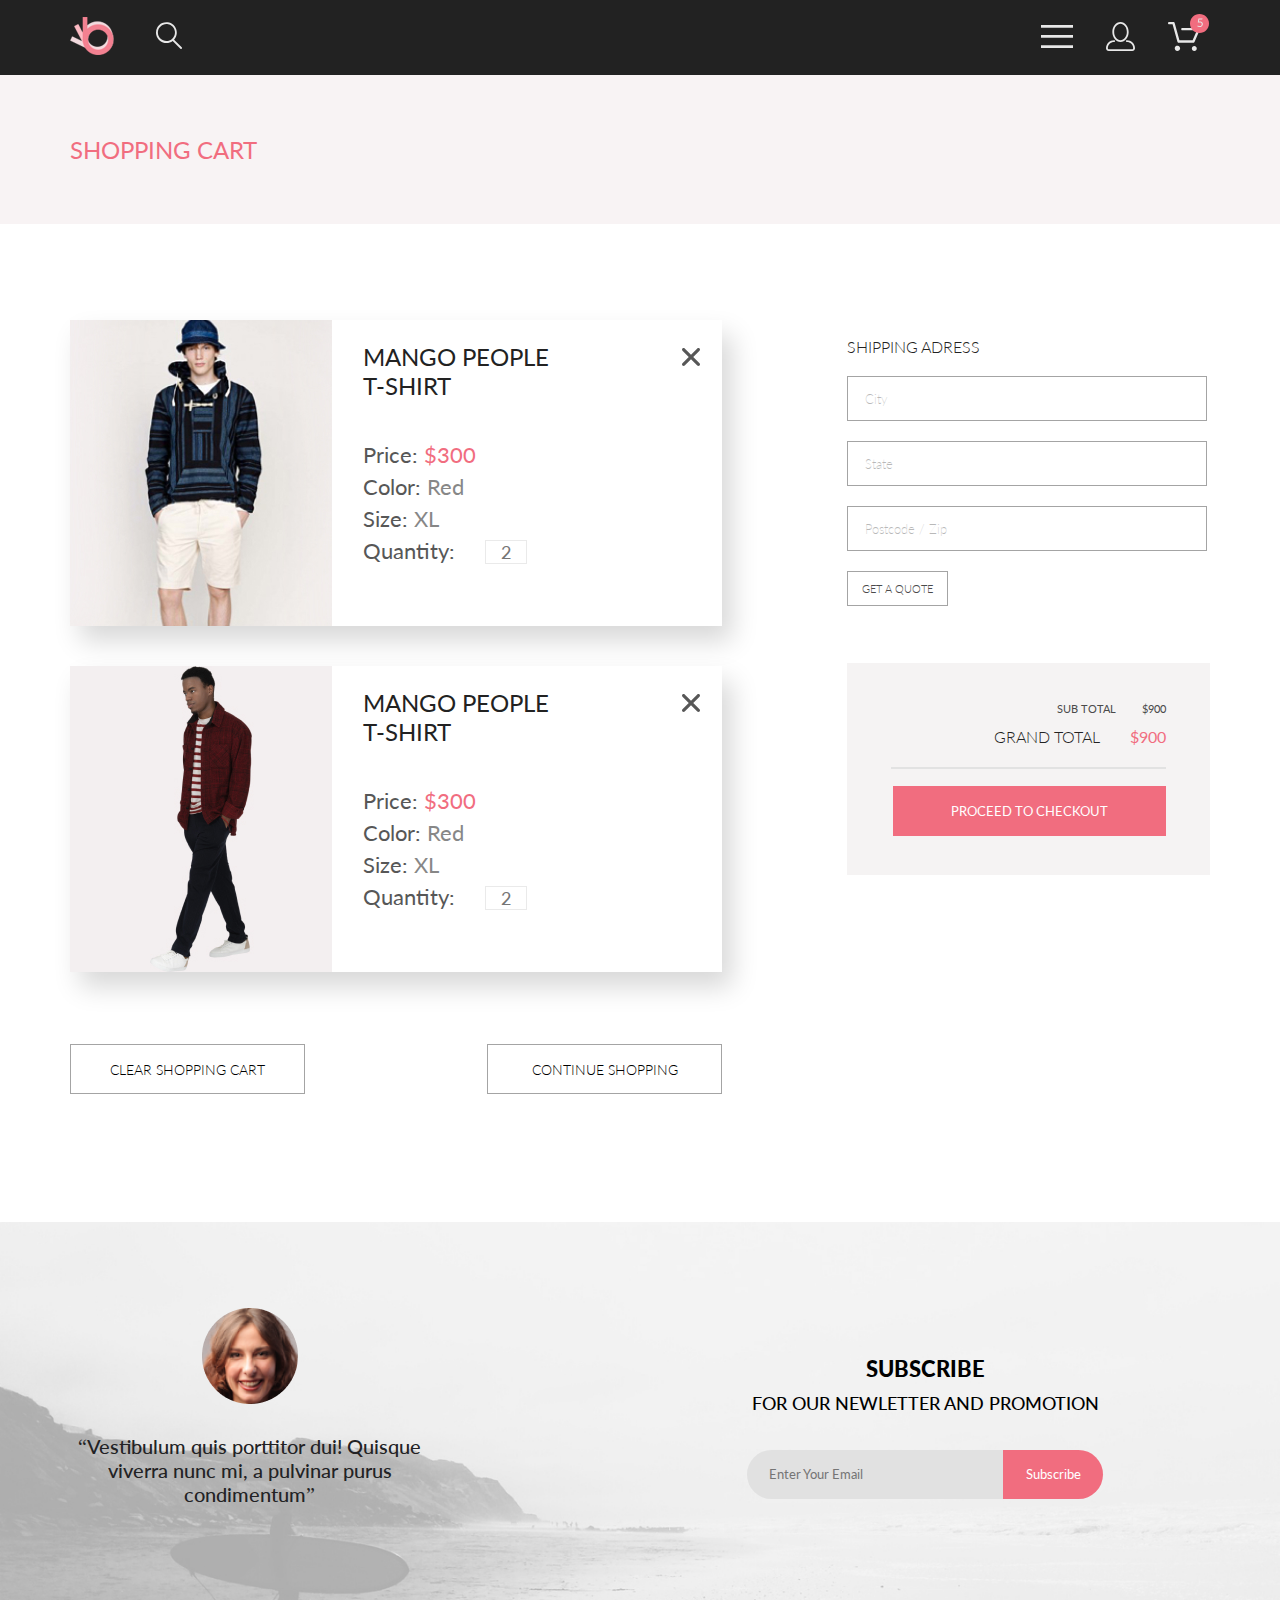
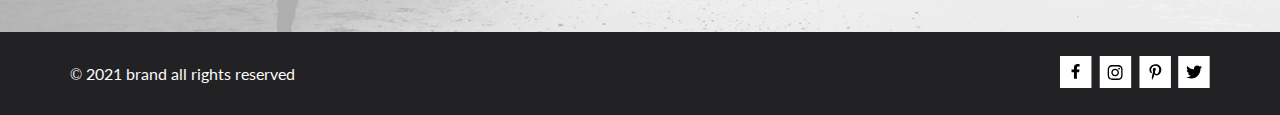
<file: cart.html>
<!DOCTYPE html>
<html lang="en">

<head>
    <meta charset="UTF-8">
    <meta name="viewport" content="width=device-width, user-scalable=no, initial-scale=1.0, maximum-scale=1.0, minimum-scale=1.0">
    <title>Cart</title>
    <link rel="stylesheet" type="text/css" href="fonts/lato.css">
    <link rel="stylesheet" href="css/style.css">
</head>

<body>
    <div class="container">
        <div class="header">
            <div class="header-top-block">
                <div class="header-top-container content-wrapper">
                    <div class="header-top_left">
                        <a href="index.html" class="mainpage-link"><img src="img/shop-logo.svg" alt="Shop logo" class="header-shop-logo" width="44" height="38"></a>
                        <form action="#" class="mainpage-header-search-form">
                            <label for="search-field">
                                <svg class="header-search-icon" width="27" height="28" viewBox="0 0 27 28" xmlns="http://www.w3.org/2000/svg">
                                    <path d="M19.0596 17.6259C20.6713 15.8658 21.6282 13.6048 21.7698 11.2225C21.9113 8.84018 21.2288 6.48173 19.8369 4.54318C18.445 2.60463 16.4285 1.20404 14.126 0.576619C11.8234 -0.0508009 9.3751 0.13316 7.19217 1.09761C5.00923 2.06205 3.22463 3.74825 2.13804 5.87302C1.05145 7.9978 0.729054 10.4318 1.225 12.7661C1.72094 15.1005 3.00501 17.1932 4.86158 18.6927C6.71814 20.1922 9.03413 21.0072 11.4206 21.0009C13.673 21.004 15.8645 20.27 17.6606 18.9109L25.4086 26.7179C25.4941 26.807 25.5965 26.8781 25.7099 26.927C25.8232 26.9759 25.9452 27.0017 26.0686 27.0029C26.1923 27.0033 26.3148 26.9782 26.4283 26.9292C26.5419 26.8801 26.6441 26.8082 26.7286 26.7179C26.9025 26.537 26.9997 26.2958 26.9997 26.0449C26.9997 25.794 26.9025 25.5528 26.7286 25.3719L19.0596 17.6259ZM2.88662 10.5009C2.89946 8.81563 3.41094 7.17187 4.35659 5.77685C5.30224 4.38183 6.63972 3.29801 8.20044 2.662C9.76115 2.02599 11.4752 1.86627 13.1266 2.20298C14.7779 2.53969 16.2926 3.35775 17.4797 4.55404C18.6668 5.75033 19.4732 7.27129 19.7972 8.92519C20.1212 10.5791 19.9483 12.2919 19.3002 13.8476C18.6522 15.4034 17.5581 16.7325 16.1559 17.6674C14.7536 18.6023 13.1059 19.1011 11.4206 19.1009C9.14916 19.0901 6.97482 18.1784 5.37484 16.566C3.77486 14.9537 2.87998 12.7724 2.88662 10.5009Z" />
                                </svg>
                            </label>
                            <input id="search-field" type="text" class="header-search-field">
                        </form>
                    </div>
                    <div class="header-top_right">
                        <button class="hamburger-menu">
                            <svg width="32" height="23" viewBox="0 0 32 23" xmlns="http://www.w3.org/2000/svg">
                                <path d="M0 23V20.31H32V23H0ZM0 12.76V10.07H32V12.76H0ZM0 2.69V0H32V2.69H0Z" />
                            </svg>
                        </button>
                        <button class="header-profile">
                            <svg width="29" height="29" viewBox="0 0 29 29" xmlns="http://www.w3.org/2000/svg">
                                <path d="M14.5 19.937C19 19.937 22.656 15.464 22.656 9.968C22.656 4.472 19 0 14.5 0C13.3631 0.0217413 12.2463 0.303398 11.2351 0.823397C10.2239 1.34339 9.34507 2.08794 8.66602 3C7.12663 4.99573 6.30819 7.45381 6.34399 9.974C6.34399 15.465 10 19.937 14.5 19.937ZM14.5 1.813C18 1.813 20.844 5.472 20.844 9.969C20.844 14.466 17.998 18.125 14.5 18.125C11.002 18.125 8.15603 14.465 8.15503 9.969C8.15403 5.473 11 1.813 14.5 1.813ZM20.844 18.125C20.6036 18.125 20.373 18.2205 20.203 18.3905C20.033 18.5605 19.9375 18.7911 19.9375 19.0315C19.9375 19.2719 20.033 19.5025 20.203 19.6725C20.373 19.8425 20.6036 19.938 20.844 19.938C22.526 19.9399 24.1386 20.6088 25.3279 21.7982C26.5172 22.9875 27.1861 24.6 27.188 26.282C27.1875 26.5221 27.0918 26.7523 26.922 26.9221C26.7522 27.0918 26.5221 27.1875 26.282 27.188H2.71997C2.47985 27.1875 2.24975 27.0918 2.07996 26.9221C1.91016 26.7523 1.81449 26.5221 1.81396 26.282C1.81608 24.6001 2.48517 22.9877 3.67444 21.7985C4.86371 20.6092 6.47608 19.9401 8.15796 19.938C8.39824 19.938 8.62868 19.8425 8.79858 19.6726C8.96849 19.5027 9.06396 19.2723 9.06396 19.032C9.06396 18.7917 8.96849 18.5613 8.79858 18.3914C8.62868 18.2215 8.39824 18.126 8.15796 18.126C5.99541 18.1279 3.92201 18.9875 2.39258 20.5164C0.863144 22.0453 0.00264777 24.1185 0 26.281C0.000794067 27.0019 0.287502 27.693 0.797241 28.2027C1.30698 28.7125 1.99811 28.9992 2.71899 29H26.282C27.0027 28.9989 27.6936 28.7121 28.2031 28.2024C28.7126 27.6927 28.9992 27.0017 29 26.281C28.9974 24.1187 28.1372 22.0457 26.6083 20.5168C25.0793 18.9878 23.0063 18.1276 20.844 18.125Z" />
                            </svg>
                        </button>
                        <button class="header-cart">
                            <svg width="42" height="37" viewBox="0 0 42 37" xmlns="http://www.w3.org/2000/svg">
                                <path d="M26.2009 37C25.5532 36.9738 24.9415 36.6948 24.4972 36.2227C24.0529 35.7506 23.8114 35.1232 23.8245 34.475C23.8376 33.8269 24.1043 33.2097 24.5673 32.7559C25.0303 32.3022 25.6527 32.048 26.301 32.048C26.9493 32.048 27.5717 32.3022 28.0347 32.7559C28.4977 33.2097 28.7644 33.8269 28.7775 34.475C28.7906 35.1232 28.549 35.7506 28.1047 36.2227C27.6604 36.6948 27.0488 36.9738 26.401 37H26.2009ZM6.75293 34.32C6.75293 33.79 6.91011 33.2718 7.20459 32.8311C7.49907 32.3904 7.91764 32.0469 8.40735 31.844C8.89705 31.6412 9.43594 31.5881 9.95581 31.6915C10.4757 31.7949 10.9532 32.0502 11.328 32.425C11.7028 32.7998 11.9581 33.2773 12.0615 33.7972C12.1649 34.317 12.1118 34.8559 11.9089 35.3456C11.7061 35.8353 11.3626 36.2539 10.9219 36.5483C10.4812 36.8428 9.96304 37 9.43298 37C9.08087 37.0003 8.73212 36.9311 8.40674 36.7966C8.08136 36.662 7.78569 36.4646 7.53662 36.2158C7.28755 35.9669 7.09001 35.6713 6.9552 35.3461C6.82039 35.0208 6.75098 34.6721 6.75098 34.32H6.75293ZM10.553 28.686C10.2935 28.6868 10.0409 28.6024 9.83411 28.4457C9.62727 28.2891 9.47758 28.0689 9.40796 27.819L4.57495 10.364H1.18201C0.868521 10.364 0.567859 10.2395 0.346191 10.0178C0.124523 9.79614 0 9.49549 0 9.18201C0 8.86852 0.124523 8.56787 0.346191 8.3462C0.567859 8.12454 0.868521 8.00001 1.18201 8.00001H5.46301C5.7225 7.99919 5.97504 8.08372 6.18176 8.24057C6.38848 8.39742 6.53784 8.61788 6.60693 8.86801L11.4399 26.323H24.6179L29.001 16.275H14.401C14.2428 16.2796 14.0854 16.2524 13.9379 16.1951C13.7904 16.1377 13.6559 16.0513 13.5424 15.9411C13.4288 15.8308 13.3386 15.6989 13.277 15.5532C13.2154 15.4074 13.1836 15.2508 13.1836 15.0925C13.1836 14.9343 13.2154 14.7776 13.277 14.6319C13.3386 14.4861 13.4288 14.3542 13.5424 14.2439C13.6559 14.1337 13.7904 14.0473 13.9379 13.9899C14.0854 13.9326 14.2428 13.9054 14.401 13.91H30.814C31.0097 13.91 31.2022 13.9587 31.3744 14.0517C31.5465 14.1448 31.6928 14.2793 31.7999 14.443C31.9078 14.6073 31.9734 14.7957 31.9908 14.9914C32.0083 15.1872 31.9771 15.3842 31.9 15.565L26.495 27.977C26.4026 28.1876 26.251 28.3668 26.0585 28.4927C25.866 28.6186 25.641 28.6858 25.411 28.686H10.553Z" />
                                <path d="M31.502 19C36.7487 19 41.002 14.7467 41.002 9.5C41.002 4.25329 36.7487 0 31.502 0C26.2552 0 22.002 4.25329 22.002 9.5C22.002 14.7467 26.2552 19 31.502 19Z" fill="#F16D7F" />
                                <path d="M30.8146 7.648C31.2626 7.552 31.6746 7.504 32.0506 7.504C32.4986 7.504 32.8946 7.57 33.2386 7.702C33.5826 7.834 33.8686 8.016 34.0966 8.248C34.3286 8.48 34.5026 8.754 34.6186 9.07C34.7386 9.386 34.7986 9.73 34.7986 10.102C34.7986 10.558 34.7186 10.97 34.5586 11.338C34.4026 11.706 34.1846 12.022 33.9046 12.286C33.6286 12.546 33.3026 12.746 32.9266 12.886C32.5506 13.026 32.1446 13.096 31.7086 13.096C31.4566 13.096 31.2146 13.07 30.9826 13.018C30.7506 12.97 30.5326 12.904 30.3286 12.82C30.1286 12.736 29.9426 12.64 29.7706 12.532C29.5986 12.424 29.4466 12.31 29.3146 12.19L29.6446 11.734C29.7166 11.63 29.8106 11.578 29.9266 11.578C30.0066 11.578 30.0966 11.61 30.1966 11.674C30.2966 11.734 30.4186 11.802 30.5626 11.878C30.7066 11.954 30.8746 12.024 31.0666 12.088C31.2626 12.148 31.4946 12.178 31.7626 12.178C32.0626 12.178 32.3326 12.13 32.5726 12.034C32.8126 11.938 33.0186 11.802 33.1906 11.626C33.3626 11.446 33.4946 11.232 33.5866 10.984C33.6786 10.736 33.7246 10.458 33.7246 10.15C33.7246 9.882 33.6846 9.64 33.6046 9.424C33.5286 9.208 33.4106 9.024 33.2506 8.872C33.0946 8.72 32.8986 8.602 32.6626 8.518C32.4266 8.434 32.1506 8.392 31.8346 8.392C31.6186 8.392 31.3926 8.41 31.1566 8.446C30.9246 8.482 30.6866 8.54 30.4426 8.62L29.7706 8.422L30.4606 4.402H34.5346V4.87C34.5346 5.022 34.4866 5.148 34.3906 5.248C34.2986 5.344 34.1386 5.392 33.9106 5.392H31.2106L30.8146 7.648Z" />
                            </svg>
                        </button>
                    </div>
                </div>
            </div>

            <div class="header-bottom-block">
                <div class="shopping-cart-block content-wrapper">
                    <h3 class="header-bottom-block-caption shopping-cart-caption text-uppercase">shopping cart</h3>
                </div>
            </div>
        </div>

        <section class="cart">
            <div class="cart-container content-wrapper">
                <div class="cart-items-list">
                    <div class="cart-item">
                        <img src="img/cart-item-1-picture.jpg" alt="Mango people t-shirt" class="cart-item-picture">
                        <div class="cart-item-info">
                            <div class="cart-item-info-top">
                                <h3 class="cart-item-caption text-uppercase">mango people<br>t-shirt</h3>
                                <button class="cart-remove-button">
                                    <svg width="18" height="18" viewBox="0 0 18 18" xmlns="http://www.w3.org/2000/svg">
                                        <path d="M11.2453 9L17.5302 2.71516C17.8285 2.41741 17.9962 2.01336 17.9966 1.59191C17.997 1.17045 17.8299 0.76611 17.5322 0.467833C17.2344 0.169555 16.8304 0.00177586 16.4089 0.00140366C15.9875 0.00103146 15.5831 0.168097 15.2848 0.465848L9 6.75069L2.71516 0.465848C2.41688 0.167571 2.01233 0 1.5905 0C1.16868 0 0.764125 0.167571 0.465848 0.465848C0.167571 0.764125 0 1.16868 0 1.5905C0 2.01233 0.167571 2.41688 0.465848 2.71516L6.75069 9L0.465848 15.2848C0.167571 15.5831 0 15.9877 0 16.4095C0 16.8313 0.167571 17.2359 0.465848 17.5342C0.764125 17.8324 1.16868 18 1.5905 18C2.01233 18 2.41688 17.8324 2.71516 17.5342L9 11.2493L15.2848 17.5342C15.5831 17.8324 15.9877 18 16.4095 18C16.8313 18 17.2359 17.8324 17.5342 17.5342C17.8324 17.2359 18 16.8313 18 16.4095C18 15.9877 17.8324 15.5831 17.5342 15.2848L11.2453 9Z" />
                                    </svg>
                                </button>
                            </div>
                            <div class="cart-item-info-bottom">
                                <span class="cart-item-feature cart-item-price text-capitalize">price: <span>&#36;300</span></span>
                                <span class="cart-item-feature cart-item-color text-capitalize">color: <span>red</span></span>
                                <span class="cart-item-feature cart-item-size text-capitalize">size: <span>XL</span></span>
                                <span class="cart-item-feature cart-item-quantity text-capitalize">quantity: <input type="number" class="item-quantity-field" id="cart-item-quantity" name="item-quantity-field" placeholder="2"></span>
                            </div>
                        </div>
                    </div>
                    <div class="cart-item">
                        <img src="img/cart-item-2-picture.jpg" alt="Mango people t-shirt" class="cart-item-picture">
                        <div class="cart-item-info">
                            <div class="cart-item-info-top">
                                <h3 class="cart-item-caption text-uppercase">mango people<br>t-shirt</h3>
                                <button class="cart-remove-button">
                                    <svg width="18" height="18" viewBox="0 0 18 18" xmlns="http://www.w3.org/2000/svg">
                                        <path d="M11.2453 9L17.5302 2.71516C17.8285 2.41741 17.9962 2.01336 17.9966 1.59191C17.997 1.17045 17.8299 0.76611 17.5322 0.467833C17.2344 0.169555 16.8304 0.00177586 16.4089 0.00140366C15.9875 0.00103146 15.5831 0.168097 15.2848 0.465848L9 6.75069L2.71516 0.465848C2.41688 0.167571 2.01233 0 1.5905 0C1.16868 0 0.764125 0.167571 0.465848 0.465848C0.167571 0.764125 0 1.16868 0 1.5905C0 2.01233 0.167571 2.41688 0.465848 2.71516L6.75069 9L0.465848 15.2848C0.167571 15.5831 0 15.9877 0 16.4095C0 16.8313 0.167571 17.2359 0.465848 17.5342C0.764125 17.8324 1.16868 18 1.5905 18C2.01233 18 2.41688 17.8324 2.71516 17.5342L9 11.2493L15.2848 17.5342C15.5831 17.8324 15.9877 18 16.4095 18C16.8313 18 17.2359 17.8324 17.5342 17.5342C17.8324 17.2359 18 16.8313 18 16.4095C18 15.9877 17.8324 15.5831 17.5342 15.2848L11.2453 9Z" />
                                    </svg>        
                                </button>
                            </div>
                            <div class="cart-item-info-bottom">
                                <span class="cart-item-feature cart-item-price text-capitalize">price: <span>&#36;300</span></span>
                                <span class="cart-item-feature cart-item-color text-capitalize">color: <span>red</span></span>
                                <span class="cart-item-feature cart-item-size text-capitalize">size: <span>XL</span></span>
                                <span class="cart-item-feature cart-item-quantity text-capitalize">quantity: <input type="number" class="item-quantity-field" id="cart-item-quantity" name="item-quantity-field" placeholder="2"></span>
                            </div>
                        </div>
                    </div>
                    <div class="cart-buttons-block info-text">
                            <button class="cart-button clear-cart-button text-uppercase">Clear shopping cart</button>
                            <button class="cart-button continue-shopping-button text-uppercase">Continue shopping</button>
                    </div>
                </div>
                <div class="checkout-order">
                    <div class="checkout-adress">
                        <h3 class="shipping-adress-caption text-uppercase">shipping adress</h3>
                        <form action="#" class="adress-form">
                            <input type="text" class="country-field" placeholder="city">
                            <input type="text" class="state-field" placeholder="state">
                            <input type="text" class="zip-code-field" placeholder="postcode / zip">
                            <button class="cart-button get-quote-button text-uppercase">get a quote</button>
                        </form>
                    </div>
                    <div class="total-block">
                        <span class="sub-total text-uppercase">sub total<span>&#36;900</span></span>
                        <span class="grand-total text-uppercase">grand total <span>&#36;900</span></span>    
                        <hr class="checkout-line">
                        <button type="submit" class="checkout-button text-uppercase">proceed to checkout</button>
                    </div>
                </div>
                
            </div>
        </section>

        <section class="subscribe">
            <div class="subscribe-block content-wrapper">
                <div class="subscribe-info">
                    <div class="subscribe-info-content-wrapper">
                        <img src="img/subscribe-avatar.png" alt="Woman face photo" class="subscribe-avatar" width="96" height="96">
                        <p class="subscribe-info-text">
                            &#8220;Vestibulum quis porttitor dui! Quisque viverra nunc&nbsp;mi, a&nbsp;pulvinar purus condimentum&#8221;
                        </p>
                    </div>
                </div>
                <div class="subscribe-form">
                    <div class="subscribe-form-description text-uppercase">
                        <span class="subscribe-form-caption">subscribe</span>
                        <span class="subscribe-form-info-text">for our newletter and promotion</span>
                    </div>
                    <form action="#" class="subscribing-form">
                        <input class="subscribe-form-email input-text" type="email" placeholder="Enter Your Email" required>
                        <input class="subscribe-form-button" type="submit" value="Subscribe">
                    </form>
                </div>
            </div>
        </section>
        <section class="footer">
            <div class="footer-block content-wrapper">
                <p class="footer-copyright-text">
                    &copy;&nbsp;2021 brand all rights reserved
                </p>
                <div class="footer-social-block">
                    <a href="https://www.fb.com" class="social-link">
                        <svg width="32" height="32" viewBox="0 0 32 32" fill="none" xmlns="http://www.w3.org/2000/svg">
                            <path class="social-link-bg" d="M31.4506 0H0V32H31.4506V0Z" fill="white" />
                            <path class="social-link-logo" d="M19.0884 16.28L19.5069 13.616H16.8902V11.8873C16.8902 11.1585 17.2557 10.4481 18.4277 10.4481H19.6172V8.17997C19.6172 8.17997 18.5377 8 17.5056 8C15.3507 8 13.9422 9.27593 13.9422 11.5857V13.616H11.5469V16.28H13.9422V22.72H16.8902V16.28H19.0884Z" fill="black" />
                        </svg>
                    </a>
                    <a href="https://www.instagram.com" class="social-link">
                        <svg width="33" height="32" viewBox="0 0 33 32" fill="none" xmlns="http://www.w3.org/2000/svg">
                            <path class="social-link-bg" d="M32.1889 0H0.738281V32H32.1889V0Z" fill="white" />
                            <path class="social-link-logo" d="M16.139 12.6816C14.0238 12.6816 12.3177 14.3849 12.3177 16.4966C12.3177 18.6083 14.0238 20.3117 16.139 20.3117C18.2541 20.3117 19.9602 18.6083 19.9602 16.4966C19.9602 14.3849 18.2541 12.6816 16.139 12.6816ZM16.139 18.9769C14.7721 18.9769 13.6547 17.8646 13.6547 16.4966C13.6547 15.1287 14.7688 14.0164 16.139 14.0164C17.5092 14.0164 18.6233 15.1287 18.6233 16.4966C18.6233 17.8646 17.5058 18.9769 16.139 18.9769ZM21.0078 12.5255C21.0078 13.0203 20.6087 13.4154 20.1165 13.4154C19.621 13.4154 19.2252 13.0169 19.2252 12.5255C19.2252 12.0341 19.6243 11.6357 20.1165 11.6357C20.6087 11.6357 21.0078 12.0341 21.0078 12.5255ZM23.5386 13.4287C23.4821 12.2367 23.2094 11.1808 22.3347 10.3109C21.4634 9.44097 20.4058 9.1687 19.2119 9.10894C17.9814 9.03921 14.2932 9.03921 13.0627 9.10894C11.8721 9.16538 10.8145 9.43765 9.93987 10.3076C9.06522 11.1775 8.79584 12.2333 8.73597 13.4253C8.66613 14.6539 8.66613 18.3361 8.73597 19.5646C8.79251 20.7566 9.06522 21.8124 9.93987 22.6824C10.8145 23.5523 11.8688 23.8246 13.0627 23.8843C14.2932 23.9541 17.9814 23.9541 19.2119 23.8843C20.4058 23.8279 21.4634 23.5556 22.3347 22.6824C23.2061 21.8124 23.4788 20.7566 23.5386 19.5646C23.6085 18.3361 23.6085 14.6572 23.5386 13.4287ZM21.949 20.8828C21.6895 21.5335 21.1874 22.0349 20.5322 22.2972C19.5511 22.6857 17.2231 22.596 16.139 22.596C15.0548 22.596 12.7235 22.6824 11.7457 22.2972C11.0939 22.0382 10.5917 21.5369 10.329 20.8828C9.93987 19.9033 10.0297 17.5791 10.0297 16.4966C10.0297 15.4142 9.9432 13.0867 10.329 12.1105C10.5884 11.4597 11.0906 10.9583 11.7457 10.696C12.7268 10.3076 15.0548 10.3972 16.139 10.3972C17.2231 10.3972 19.5545 10.3109 20.5322 10.696C21.184 10.955 21.6862 11.4564 21.949 12.1105C22.3381 13.09 22.2483 15.4142 22.2483 16.4966C22.2483 17.5791 22.3381 19.9066 21.949 20.8828Z" fill="black" />
                        </svg>
                    </a>
                    <a href="https://www.pinterest.com" class="social-link">
                        <svg width="32" height="32" viewBox="0 0 32 32" fill="none" xmlns="http://www.w3.org/2000/svg">
                            <path class="social-link-bg" d="M31.9252 0H0.474609V32H31.9252V0Z" fill="white" />
                            <path class="social-link-logo" d="M16.7403 8.20312C13.5556 8.20312 10.4082 10.3406 10.4082 13.8C10.4082 16 11.6374 17.25 12.3823 17.25C12.6896 17.25 12.8666 16.3875 12.8666 16.1438C12.8666 15.8531 12.1309 15.2344 12.1309 14.025C12.1309 11.5125 14.0305 9.73125 16.4889 9.73125C18.6027 9.73125 20.1671 10.9406 20.1671 13.1625C20.1671 14.8219 19.506 17.9344 17.3642 17.9344C16.5913 17.9344 15.9302 17.3719 15.9302 16.5656C15.9302 15.3844 16.7496 14.2406 16.7496 13.0219C16.7496 10.9531 13.835 11.3281 13.835 13.8281C13.835 14.3531 13.9002 14.9344 14.133 15.4125C13.7046 17.2688 12.8293 20.0344 12.8293 21.9469C12.8293 22.5375 12.9131 23.1188 12.969 23.7094C13.0745 23.8281 13.0218 23.8156 13.1832 23.7563C14.7476 21.6 14.6917 21.1781 15.3994 18.3562C15.7812 19.0875 16.7683 19.4812 17.5505 19.4812C20.8469 19.4812 22.3275 16.2469 22.3275 13.3313C22.3275 10.2281 19.6643 8.20312 16.7403 8.20312Z" fill="black" />
                        </svg>
                    </a>
                    <a href="https://www.twitter.com" class="social-link">
                        <svg width="32" height="32" viewBox="0 0 32 32" fill="none" xmlns="http://www.w3.org/2000/svg">
                            <path class="social-link-bg" d="M31.6635 0H0.212891V32H31.6635V0Z" fill="white" />
                            <path class="social-link-logo" d="M22.417 12.7405C22.427 12.8826 22.427 13.0248 22.427 13.1669C22.427 17.5019 19.1498 22.4969 13.1599 22.4969C11.3145 22.4969 9.60022 21.9588 8.1582 21.0248C8.4204 21.0552 8.67247 21.0654 8.94475 21.0654C10.4674 21.0654 11.8691 20.5476 12.9884 19.6644C11.5565 19.6339 10.3565 18.6898 9.94305 17.3903C10.1447 17.4207 10.3464 17.441 10.5582 17.441C10.8506 17.441 11.1431 17.4004 11.4153 17.3294C9.92291 17.0248 8.80355 15.705 8.80355 14.1111V14.0705C9.23715 14.3141 9.74139 14.4664 10.2758 14.4867C9.39849 13.8979 8.82373 12.8928 8.82373 11.7557C8.82373 11.1466 8.98504 10.5882 9.26741 10.1009C10.8708 12.0908 13.2809 13.3902 15.9833 13.5324C15.9329 13.2887 15.9027 13.035 15.9027 12.7811C15.9027 10.974 17.3548 9.50195 19.1598 9.50195C20.0976 9.50195 20.9446 9.89789 21.5396 10.5375C22.2757 10.3954 22.9816 10.1212 23.6068 9.74561C23.3648 10.507 22.8505 11.1466 22.1749 11.5527C22.8304 11.4817 23.4657 11.2989 24.0505 11.0451C23.6069 11.6948 23.0522 12.2735 22.417 12.7405Z" fill="black" />
                        </svg>
                    </a>
                </div>
            </div>
        </section>

    </div>
</body>

</html>
</file>
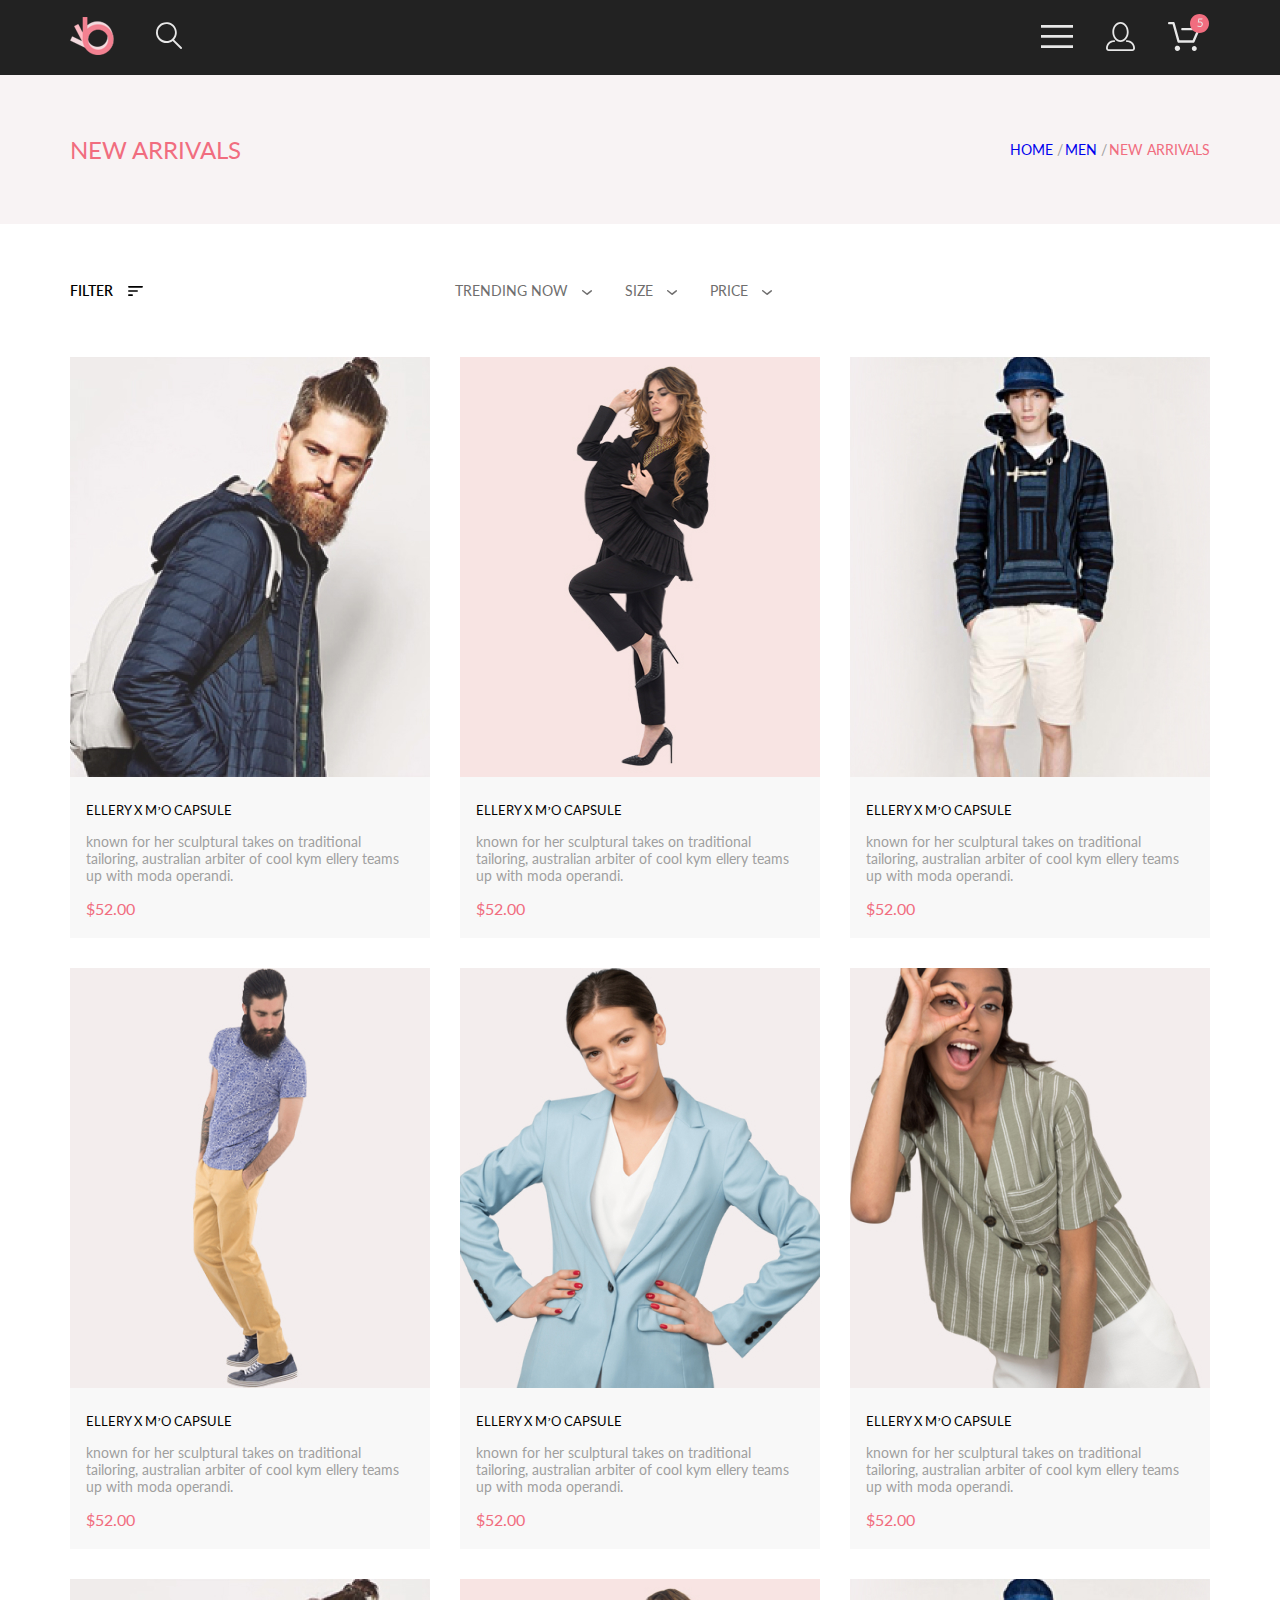
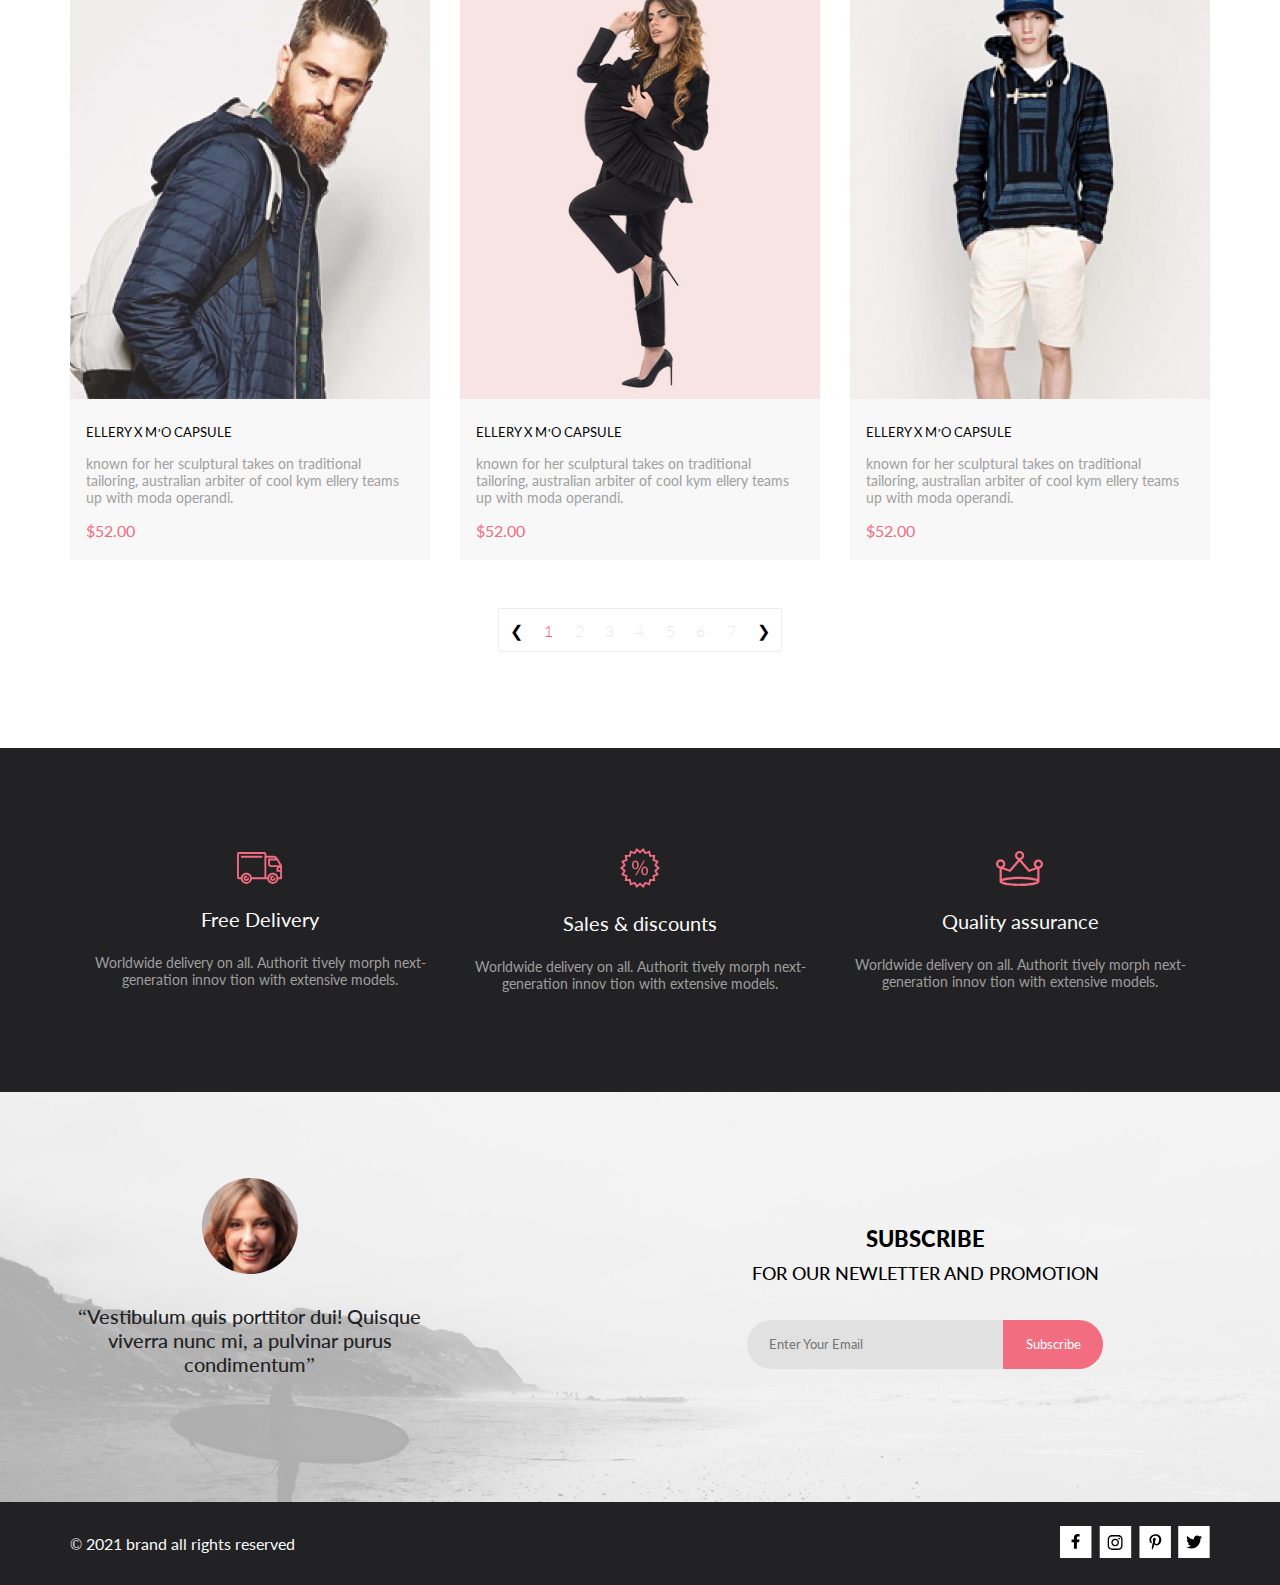
<file: catalog.html>
<!DOCTYPE html>
<html lang="en">

<head>
    <meta charset="UTF-8">
    <meta name="viewport" content="width=device-width, user-scalable=no, initial-scale=1.0, maximum-scale=1.0, minimum-scale=1.0">
    <title>Catalog</title>
    <link rel="stylesheet" type="text/css" href="fonts/lato.css">
    <link rel="stylesheet" href="css/style.css">
</head>

<body>
    <div class="container">
        <div class="header">
            <div class="header-top-block">
                <div class="header-top-container content-wrapper">
                    <div class="header-top_left">
                        <a href="index.html" class="mainpage-link"><img src="img/shop-logo.svg" alt="Shop logo" class="header-shop-logo" width="44" height="38"></a>
                        <form action="#" class="mainpage-header-search-form">
                            <label for="search-field">
                                <svg class="header-search-icon" width="27" height="28" viewBox="0 0 27 28" xmlns="http://www.w3.org/2000/svg">
                                    <path d="M19.0596 17.6259C20.6713 15.8658 21.6282 13.6048 21.7698 11.2225C21.9113 8.84018 21.2288 6.48173 19.8369 4.54318C18.445 2.60463 16.4285 1.20404 14.126 0.576619C11.8234 -0.0508009 9.3751 0.13316 7.19217 1.09761C5.00923 2.06205 3.22463 3.74825 2.13804 5.87302C1.05145 7.9978 0.729054 10.4318 1.225 12.7661C1.72094 15.1005 3.00501 17.1932 4.86158 18.6927C6.71814 20.1922 9.03413 21.0072 11.4206 21.0009C13.673 21.004 15.8645 20.27 17.6606 18.9109L25.4086 26.7179C25.4941 26.807 25.5965 26.8781 25.7099 26.927C25.8232 26.9759 25.9452 27.0017 26.0686 27.0029C26.1923 27.0033 26.3148 26.9782 26.4283 26.9292C26.5419 26.8801 26.6441 26.8082 26.7286 26.7179C26.9025 26.537 26.9997 26.2958 26.9997 26.0449C26.9997 25.794 26.9025 25.5528 26.7286 25.3719L19.0596 17.6259ZM2.88662 10.5009C2.89946 8.81563 3.41094 7.17187 4.35659 5.77685C5.30224 4.38183 6.63972 3.29801 8.20044 2.662C9.76115 2.02599 11.4752 1.86627 13.1266 2.20298C14.7779 2.53969 16.2926 3.35775 17.4797 4.55404C18.6668 5.75033 19.4732 7.27129 19.7972 8.92519C20.1212 10.5791 19.9483 12.2919 19.3002 13.8476C18.6522 15.4034 17.5581 16.7325 16.1559 17.6674C14.7536 18.6023 13.1059 19.1011 11.4206 19.1009C9.14916 19.0901 6.97482 18.1784 5.37484 16.566C3.77486 14.9537 2.87998 12.7724 2.88662 10.5009Z" />
                                </svg>
                            </label>
                            <input id="search-field" type="text" class="header-search-field">
                        </form>
                    </div>
                    <div class="header-top_right">
                        <button class="hamburger-menu">
                            <svg width="32" height="23" viewBox="0 0 32 23" xmlns="http://www.w3.org/2000/svg">
                                <path d="M0 23V20.31H32V23H0ZM0 12.76V10.07H32V12.76H0ZM0 2.69V0H32V2.69H0Z" />
                            </svg>
                        </button>
                        <button class="header-profile">
                            <svg width="29" height="29" viewBox="0 0 29 29" xmlns="http://www.w3.org/2000/svg">
                                <path d="M14.5 19.937C19 19.937 22.656 15.464 22.656 9.968C22.656 4.472 19 0 14.5 0C13.3631 0.0217413 12.2463 0.303398 11.2351 0.823397C10.2239 1.34339 9.34507 2.08794 8.66602 3C7.12663 4.99573 6.30819 7.45381 6.34399 9.974C6.34399 15.465 10 19.937 14.5 19.937ZM14.5 1.813C18 1.813 20.844 5.472 20.844 9.969C20.844 14.466 17.998 18.125 14.5 18.125C11.002 18.125 8.15603 14.465 8.15503 9.969C8.15403 5.473 11 1.813 14.5 1.813ZM20.844 18.125C20.6036 18.125 20.373 18.2205 20.203 18.3905C20.033 18.5605 19.9375 18.7911 19.9375 19.0315C19.9375 19.2719 20.033 19.5025 20.203 19.6725C20.373 19.8425 20.6036 19.938 20.844 19.938C22.526 19.9399 24.1386 20.6088 25.3279 21.7982C26.5172 22.9875 27.1861 24.6 27.188 26.282C27.1875 26.5221 27.0918 26.7523 26.922 26.9221C26.7522 27.0918 26.5221 27.1875 26.282 27.188H2.71997C2.47985 27.1875 2.24975 27.0918 2.07996 26.9221C1.91016 26.7523 1.81449 26.5221 1.81396 26.282C1.81608 24.6001 2.48517 22.9877 3.67444 21.7985C4.86371 20.6092 6.47608 19.9401 8.15796 19.938C8.39824 19.938 8.62868 19.8425 8.79858 19.6726C8.96849 19.5027 9.06396 19.2723 9.06396 19.032C9.06396 18.7917 8.96849 18.5613 8.79858 18.3914C8.62868 18.2215 8.39824 18.126 8.15796 18.126C5.99541 18.1279 3.92201 18.9875 2.39258 20.5164C0.863144 22.0453 0.00264777 24.1185 0 26.281C0.000794067 27.0019 0.287502 27.693 0.797241 28.2027C1.30698 28.7125 1.99811 28.9992 2.71899 29H26.282C27.0027 28.9989 27.6936 28.7121 28.2031 28.2024C28.7126 27.6927 28.9992 27.0017 29 26.281C28.9974 24.1187 28.1372 22.0457 26.6083 20.5168C25.0793 18.9878 23.0063 18.1276 20.844 18.125Z" />
                            </svg>
                        </button>
                        <button class="header-cart">
                            <svg width="42" height="37" viewBox="0 0 42 37" xmlns="http://www.w3.org/2000/svg">
                                <path d="M26.2009 37C25.5532 36.9738 24.9415 36.6948 24.4972 36.2227C24.0529 35.7506 23.8114 35.1232 23.8245 34.475C23.8376 33.8269 24.1043 33.2097 24.5673 32.7559C25.0303 32.3022 25.6527 32.048 26.301 32.048C26.9493 32.048 27.5717 32.3022 28.0347 32.7559C28.4977 33.2097 28.7644 33.8269 28.7775 34.475C28.7906 35.1232 28.549 35.7506 28.1047 36.2227C27.6604 36.6948 27.0488 36.9738 26.401 37H26.2009ZM6.75293 34.32C6.75293 33.79 6.91011 33.2718 7.20459 32.8311C7.49907 32.3904 7.91764 32.0469 8.40735 31.844C8.89705 31.6412 9.43594 31.5881 9.95581 31.6915C10.4757 31.7949 10.9532 32.0502 11.328 32.425C11.7028 32.7998 11.9581 33.2773 12.0615 33.7972C12.1649 34.317 12.1118 34.8559 11.9089 35.3456C11.7061 35.8353 11.3626 36.2539 10.9219 36.5483C10.4812 36.8428 9.96304 37 9.43298 37C9.08087 37.0003 8.73212 36.9311 8.40674 36.7966C8.08136 36.662 7.78569 36.4646 7.53662 36.2158C7.28755 35.9669 7.09001 35.6713 6.9552 35.3461C6.82039 35.0208 6.75098 34.6721 6.75098 34.32H6.75293ZM10.553 28.686C10.2935 28.6868 10.0409 28.6024 9.83411 28.4457C9.62727 28.2891 9.47758 28.0689 9.40796 27.819L4.57495 10.364H1.18201C0.868521 10.364 0.567859 10.2395 0.346191 10.0178C0.124523 9.79614 0 9.49549 0 9.18201C0 8.86852 0.124523 8.56787 0.346191 8.3462C0.567859 8.12454 0.868521 8.00001 1.18201 8.00001H5.46301C5.7225 7.99919 5.97504 8.08372 6.18176 8.24057C6.38848 8.39742 6.53784 8.61788 6.60693 8.86801L11.4399 26.323H24.6179L29.001 16.275H14.401C14.2428 16.2796 14.0854 16.2524 13.9379 16.1951C13.7904 16.1377 13.6559 16.0513 13.5424 15.9411C13.4288 15.8308 13.3386 15.6989 13.277 15.5532C13.2154 15.4074 13.1836 15.2508 13.1836 15.0925C13.1836 14.9343 13.2154 14.7776 13.277 14.6319C13.3386 14.4861 13.4288 14.3542 13.5424 14.2439C13.6559 14.1337 13.7904 14.0473 13.9379 13.9899C14.0854 13.9326 14.2428 13.9054 14.401 13.91H30.814C31.0097 13.91 31.2022 13.9587 31.3744 14.0517C31.5465 14.1448 31.6928 14.2793 31.7999 14.443C31.9078 14.6073 31.9734 14.7957 31.9908 14.9914C32.0083 15.1872 31.9771 15.3842 31.9 15.565L26.495 27.977C26.4026 28.1876 26.251 28.3668 26.0585 28.4927C25.866 28.6186 25.641 28.6858 25.411 28.686H10.553Z" />
                                <path d="M31.502 19C36.7487 19 41.002 14.7467 41.002 9.5C41.002 4.25329 36.7487 0 31.502 0C26.2552 0 22.002 4.25329 22.002 9.5C22.002 14.7467 26.2552 19 31.502 19Z" fill="#F16D7F" />
                                <path d="M30.8146 7.648C31.2626 7.552 31.6746 7.504 32.0506 7.504C32.4986 7.504 32.8946 7.57 33.2386 7.702C33.5826 7.834 33.8686 8.016 34.0966 8.248C34.3286 8.48 34.5026 8.754 34.6186 9.07C34.7386 9.386 34.7986 9.73 34.7986 10.102C34.7986 10.558 34.7186 10.97 34.5586 11.338C34.4026 11.706 34.1846 12.022 33.9046 12.286C33.6286 12.546 33.3026 12.746 32.9266 12.886C32.5506 13.026 32.1446 13.096 31.7086 13.096C31.4566 13.096 31.2146 13.07 30.9826 13.018C30.7506 12.97 30.5326 12.904 30.3286 12.82C30.1286 12.736 29.9426 12.64 29.7706 12.532C29.5986 12.424 29.4466 12.31 29.3146 12.19L29.6446 11.734C29.7166 11.63 29.8106 11.578 29.9266 11.578C30.0066 11.578 30.0966 11.61 30.1966 11.674C30.2966 11.734 30.4186 11.802 30.5626 11.878C30.7066 11.954 30.8746 12.024 31.0666 12.088C31.2626 12.148 31.4946 12.178 31.7626 12.178C32.0626 12.178 32.3326 12.13 32.5726 12.034C32.8126 11.938 33.0186 11.802 33.1906 11.626C33.3626 11.446 33.4946 11.232 33.5866 10.984C33.6786 10.736 33.7246 10.458 33.7246 10.15C33.7246 9.882 33.6846 9.64 33.6046 9.424C33.5286 9.208 33.4106 9.024 33.2506 8.872C33.0946 8.72 32.8986 8.602 32.6626 8.518C32.4266 8.434 32.1506 8.392 31.8346 8.392C31.6186 8.392 31.3926 8.41 31.1566 8.446C30.9246 8.482 30.6866 8.54 30.4426 8.62L29.7706 8.422L30.4606 4.402H34.5346V4.87C34.5346 5.022 34.4866 5.148 34.3906 5.248C34.2986 5.344 34.1386 5.392 33.9106 5.392H31.2106L30.8146 7.648Z" />
                            </svg>
                        </button>
                    </div>
                </div>
            </div>

            <div class="header-bottom-block">
                <div class="new-arrivals-block content-wrapper">
                    <h3 class="header-bottom-block-caption new-arrivals-caption text-uppercase">new arrivals</h3>
                    <ul class="header-breadcrumbs info-text text-uppercase">
                        <li>
                            <a href="#" class="page-link">home</a>
                        </li>
                        <li>
                            <a href="#" class="page-link">men</a>
                        </li>
                        <li>
                            <a href="#" class="page-link"><span>new arrivals</span></a>
                        </li>
                    </ul>
                </div>
            </div>
        </div>

        <section class="catalog-items">
            <div class="catalog-items-block content-wrapper">
                <div class="filters-block info-text">
                    <div class="filter-icon-block">
                        <span class="filter-caption text-uppercase">filter</span>
                            <svg width="15" height="10" viewBox="0 0 15 10" fill="none" xmlns="http://www.w3.org/2000/svg">
                                <path d="M0.833333 10H4.16667C4.625 10 5 9.625 5 9.16667C5 8.70833 4.625 8.33333 4.16667 8.33333H0.833333C0.375 8.33333 0 8.70833 0 9.16667C0 9.625 0.375 10 0.833333 10ZM0 0.833333C0 1.29167 0.375 1.66667 0.833333 1.66667H14.1667C14.625 1.66667 15 1.29167 15 0.833333C15 0.375 14.625 0 14.1667 0H0.833333C0.375 0 0 0.375 0 0.833333ZM0.833333 5.83333H9.16667C9.625 5.83333 10 5.45833 10 5C10 4.54167 9.625 4.16667 9.16667 4.16667H0.833333C0.375 4.16667 0 4.54167 0 5C0 5.45833 0.375 5.83333 0.833333 5.83333Z" />
                            </svg>
                    </div>
                    <div class="features-filter-block text-uppercase">
                        <span class="filter-name trending-filter">trending now</span>
                        <svg width="11" height="6" viewBox="0 0 11 6" fill="none" xmlns="http://www.w3.org/2000/svg">
                            <path d="M5.00214 5.00214C4.83521 5.00247 4.67343 4.94433 4.54488 4.83782L0.258102 1.2655C0.112196 1.14422 0.0204417 0.969958 0.00302325 0.781035C-0.0143952 0.592112 0.0439493 0.404007 0.165221 0.258101C0.286493 0.112196 0.460759 0.0204417 0.649682 0.00302327C0.838605 -0.0143952 1.02671 0.043949 1.17262 0.165221L5.00214 3.36602L8.83167 0.279536C8.90475 0.220188 8.98884 0.175869 9.0791 0.149125C9.16937 0.122382 9.26403 0.113741 9.35764 0.1237C9.45126 0.133659 9.54198 0.162021 9.6246 0.207156C9.70722 0.252292 9.7801 0.313311 9.83906 0.386705C9.90449 0.460167 9.95405 0.546351 9.98462 0.639855C10.0152 0.733359 10.0261 0.83217 10.0167 0.930097C10.0073 1.02802 9.97784 1.12296 9.93005 1.20895C9.88227 1.29494 9.81723 1.37013 9.73904 1.42982L5.45225 4.88068C5.32002 4.97036 5.16154 5.01312 5.00214 5.00214Z" />
                        </svg>
                        <span class="filter-name size-filter">size</span>
                        <svg width="11" height="6" viewBox="0 0 11 6" fill="none" xmlns="http://www.w3.org/2000/svg">
                            <path d="M5.00214 5.00214C4.83521 5.00247 4.67343 4.94433 4.54488 4.83782L0.258102 1.2655C0.112196 1.14422 0.0204417 0.969958 0.00302325 0.781035C-0.0143952 0.592112 0.0439493 0.404007 0.165221 0.258101C0.286493 0.112196 0.460759 0.0204417 0.649682 0.00302327C0.838605 -0.0143952 1.02671 0.043949 1.17262 0.165221L5.00214 3.36602L8.83167 0.279536C8.90475 0.220188 8.98884 0.175869 9.0791 0.149125C9.16937 0.122382 9.26403 0.113741 9.35764 0.1237C9.45126 0.133659 9.54198 0.162021 9.6246 0.207156C9.70722 0.252292 9.7801 0.313311 9.83906 0.386705C9.90449 0.460167 9.95405 0.546351 9.98462 0.639855C10.0152 0.733359 10.0261 0.83217 10.0167 0.930097C10.0073 1.02802 9.97784 1.12296 9.93005 1.20895C9.88227 1.29494 9.81723 1.37013 9.73904 1.42982L5.45225 4.88068C5.32002 4.97036 5.16154 5.01312 5.00214 5.00214Z" />
                        </svg>
                        <span class="filter-name price-filter">price</span>
                        <svg class="filter-arrow-3" width="11" height="6" viewBox="0 0 11 6" fill="none" xmlns="http://www.w3.org/2000/svg">
                            <path d="M5.00214 5.00214C4.83521 5.00247 4.67343 4.94433 4.54488 4.83782L0.258102 1.2655C0.112196 1.14422 0.0204417 0.969958 0.00302325 0.781035C-0.0143952 0.592112 0.0439493 0.404007 0.165221 0.258101C0.286493 0.112196 0.460759 0.0204417 0.649682 0.00302327C0.838605 -0.0143952 1.02671 0.043949 1.17262 0.165221L5.00214 3.36602L8.83167 0.279536C8.90475 0.220188 8.98884 0.175869 9.0791 0.149125C9.16937 0.122382 9.26403 0.113741 9.35764 0.1237C9.45126 0.133659 9.54198 0.162021 9.6246 0.207156C9.70722 0.252292 9.7801 0.313311 9.83906 0.386705C9.90449 0.460167 9.95405 0.546351 9.98462 0.639855C10.0152 0.733359 10.0261 0.83217 10.0167 0.930097C10.0073 1.02802 9.97784 1.12296 9.93005 1.20895C9.88227 1.29494 9.81723 1.37013 9.73904 1.42982L5.45225 4.88068C5.32002 4.97036 5.16154 5.01312 5.00214 5.00214Z" />
                        </svg>
                    </div>
                </div>
                <div class="items-list-block">
                    <article class="item-block">
                        <img src="img/item-1-picture.jpg" alt="ELLERY X M'O CAPSULE" class="item-picture" width="360" height="420">
                        <div class="item-info-block">
                            <a href="#" class="item-page-link text-uppercase">ellery x&nbsp;m&rsquo;o capsule</a>
                            <p class="item-info-text info-text">
                                known for her sculptural takes on&nbsp;traditional tailoring, australian arbiter of&nbsp;cool kym ellery teams up&nbsp;with moda operandi.
                            </p>
                            <span class="item-price">&#36;52.00</span>
                        </div>
                        <div class="item-cart-block">
                            <button class="item-cart-button">
                                <svg width="27" height="25" viewBox="0 0 27 25" fill="none" xmlns="http://www.w3.org/2000/svg">
                                    <path d="M21.876 22.2662C21.921 22.2549 21.9423 22.2339 21.96 22.2129C21.9678 22.2037 21.9756 22.1946 21.9835 22.1855C22.02 22.1438 22.0233 22.0553 22.0224 22.0105C22.0092 21.9044 21.9185 21.8315 21.8412 21.8315C21.8375 21.8315 21.8336 21.8317 21.8312 21.8318C21.7531 21.8372 21.6653 21.9409 21.6719 22.0625C21.6813 22.1793 21.7675 22.2662 21.8392 22.2662H21.876ZM8.21954 22.2599C8.31873 22.2599 8.39935 22.1655 8.39935 22.0496C8.39935 21.9341 8.31873 21.8401 8.21954 21.8401C8.12042 21.8401 8.03973 21.9341 8.03973 22.0496C8.03973 22.1655 8.12042 22.2599 8.21954 22.2599ZM21.9995 24.2662C21.9517 24.2662 21.8878 24.2662 21.8392 24.2662C20.7017 24.2662 19.7567 23.3545 19.6765 22.198C19.5964 20.9929 20.4937 19.9183 21.6953 19.8364C21.7441 19.8331 21.7928 19.8315 21.8412 19.8315C22.9799 19.8315 23.9413 20.7324 24.019 21.8884C24.0505 22.4915 23.8741 23.0612 23.4898 23.5012C23.1055 23.9575 22.5764 24.2177 21.9995 24.2662ZM8.21954 24.2599C7.01532 24.2599 6.03973 23.2709 6.03973 22.0496C6.03973 20.8291 7.01532 19.8401 8.21954 19.8401C9.42371 19.8401 10.3994 20.8291 10.3994 22.0496C10.3994 23.2709 9.42371 24.2599 8.21954 24.2599ZM21.1984 17.3938H9.13306C8.70013 17.3938 8.31586 17.1005 8.20331 16.6775L4.27753 2.24768H1.52173C0.993408 2.24768 0.560547 1.80859 0.560547 1.27039C0.560547 0.733032 0.993408 0.292969 1.52173 0.292969H4.99933C5.43134 0.292969 5.81561 0.586304 5.9281 1.01025L9.85394 15.4391H20.5576L24.1144 7.13379H12.2578C11.7286 7.13379 11.2957 6.69373 11.2957 6.15649C11.2957 5.61914 11.7286 5.17908 12.2578 5.17908H25.5886C25.9091 5.17908 26.2141 5.34192 26.3896 5.61914C26.566 5.89539 26.5984 6.23743 26.4697 6.547L22.0795 16.807C21.9193 17.1653 21.5827 17.3938 21.1984 17.3938Z" fill="white" />
                                </svg>
                                <span class="item-cart-text">Add to Cart</span>
                            </button>
                        </div>
                    </article>
                    <article class="item-block">
                        <img src="img/item-2-picture.jpg" alt="ELLERY X M'O CAPSULE" class="item-picture" width="360" height="420">
                        <div class="item-info-block">
                            <a href="#" class="item-page-link text-uppercase">ellery x&nbsp;m&rsquo;o capsule</a>
                            <p class="item-info-text info-text">
                                known for her sculptural takes on&nbsp;traditional tailoring, australian arbiter of&nbsp;cool kym ellery teams up&nbsp;with moda operandi.
                            </p>
                            <span class="item-price">&#36;52.00</span>
                        </div>
                        <div class="item-cart-block">
                            <button class="item-cart-button">
                                <svg width="27" height="25" viewBox="0 0 27 25" fill="none" xmlns="http://www.w3.org/2000/svg">
                                    <path d="M21.876 22.2662C21.921 22.2549 21.9423 22.2339 21.96 22.2129C21.9678 22.2037 21.9756 22.1946 21.9835 22.1855C22.02 22.1438 22.0233 22.0553 22.0224 22.0105C22.0092 21.9044 21.9185 21.8315 21.8412 21.8315C21.8375 21.8315 21.8336 21.8317 21.8312 21.8318C21.7531 21.8372 21.6653 21.9409 21.6719 22.0625C21.6813 22.1793 21.7675 22.2662 21.8392 22.2662H21.876ZM8.21954 22.2599C8.31873 22.2599 8.39935 22.1655 8.39935 22.0496C8.39935 21.9341 8.31873 21.8401 8.21954 21.8401C8.12042 21.8401 8.03973 21.9341 8.03973 22.0496C8.03973 22.1655 8.12042 22.2599 8.21954 22.2599ZM21.9995 24.2662C21.9517 24.2662 21.8878 24.2662 21.8392 24.2662C20.7017 24.2662 19.7567 23.3545 19.6765 22.198C19.5964 20.9929 20.4937 19.9183 21.6953 19.8364C21.7441 19.8331 21.7928 19.8315 21.8412 19.8315C22.9799 19.8315 23.9413 20.7324 24.019 21.8884C24.0505 22.4915 23.8741 23.0612 23.4898 23.5012C23.1055 23.9575 22.5764 24.2177 21.9995 24.2662ZM8.21954 24.2599C7.01532 24.2599 6.03973 23.2709 6.03973 22.0496C6.03973 20.8291 7.01532 19.8401 8.21954 19.8401C9.42371 19.8401 10.3994 20.8291 10.3994 22.0496C10.3994 23.2709 9.42371 24.2599 8.21954 24.2599ZM21.1984 17.3938H9.13306C8.70013 17.3938 8.31586 17.1005 8.20331 16.6775L4.27753 2.24768H1.52173C0.993408 2.24768 0.560547 1.80859 0.560547 1.27039C0.560547 0.733032 0.993408 0.292969 1.52173 0.292969H4.99933C5.43134 0.292969 5.81561 0.586304 5.9281 1.01025L9.85394 15.4391H20.5576L24.1144 7.13379H12.2578C11.7286 7.13379 11.2957 6.69373 11.2957 6.15649C11.2957 5.61914 11.7286 5.17908 12.2578 5.17908H25.5886C25.9091 5.17908 26.2141 5.34192 26.3896 5.61914C26.566 5.89539 26.5984 6.23743 26.4697 6.547L22.0795 16.807C21.9193 17.1653 21.5827 17.3938 21.1984 17.3938Z" fill="white" />
                                </svg>
                                <span class="item-cart-text">Add to Cart</span>
                            </button>
                        </div>
                    </article>
                    <article class="item-block">
                        <img src="img/item-3-picture.jpg" alt="ELLERY X M'O CAPSULE" class="item-picture" width="360" height="420">
                        <div class="item-info-block">
                            <a href="#" class="item-page-link text-uppercase">ellery x&nbsp;m&rsquo;o capsule</a>
                            <p class="item-info-text info-text">
                                known for her sculptural takes on&nbsp;traditional tailoring, australian arbiter of&nbsp;cool kym ellery teams up&nbsp;with moda operandi.
                            </p>
                            <span class="item-price">&#36;52.00</span>
                        </div>
                        <div class="item-cart-block">
                            <button class="item-cart-button">
                                <svg width="27" height="25" viewBox="0 0 27 25" fill="none" xmlns="http://www.w3.org/2000/svg">
                                    <path d="M21.876 22.2662C21.921 22.2549 21.9423 22.2339 21.96 22.2129C21.9678 22.2037 21.9756 22.1946 21.9835 22.1855C22.02 22.1438 22.0233 22.0553 22.0224 22.0105C22.0092 21.9044 21.9185 21.8315 21.8412 21.8315C21.8375 21.8315 21.8336 21.8317 21.8312 21.8318C21.7531 21.8372 21.6653 21.9409 21.6719 22.0625C21.6813 22.1793 21.7675 22.2662 21.8392 22.2662H21.876ZM8.21954 22.2599C8.31873 22.2599 8.39935 22.1655 8.39935 22.0496C8.39935 21.9341 8.31873 21.8401 8.21954 21.8401C8.12042 21.8401 8.03973 21.9341 8.03973 22.0496C8.03973 22.1655 8.12042 22.2599 8.21954 22.2599ZM21.9995 24.2662C21.9517 24.2662 21.8878 24.2662 21.8392 24.2662C20.7017 24.2662 19.7567 23.3545 19.6765 22.198C19.5964 20.9929 20.4937 19.9183 21.6953 19.8364C21.7441 19.8331 21.7928 19.8315 21.8412 19.8315C22.9799 19.8315 23.9413 20.7324 24.019 21.8884C24.0505 22.4915 23.8741 23.0612 23.4898 23.5012C23.1055 23.9575 22.5764 24.2177 21.9995 24.2662ZM8.21954 24.2599C7.01532 24.2599 6.03973 23.2709 6.03973 22.0496C6.03973 20.8291 7.01532 19.8401 8.21954 19.8401C9.42371 19.8401 10.3994 20.8291 10.3994 22.0496C10.3994 23.2709 9.42371 24.2599 8.21954 24.2599ZM21.1984 17.3938H9.13306C8.70013 17.3938 8.31586 17.1005 8.20331 16.6775L4.27753 2.24768H1.52173C0.993408 2.24768 0.560547 1.80859 0.560547 1.27039C0.560547 0.733032 0.993408 0.292969 1.52173 0.292969H4.99933C5.43134 0.292969 5.81561 0.586304 5.9281 1.01025L9.85394 15.4391H20.5576L24.1144 7.13379H12.2578C11.7286 7.13379 11.2957 6.69373 11.2957 6.15649C11.2957 5.61914 11.7286 5.17908 12.2578 5.17908H25.5886C25.9091 5.17908 26.2141 5.34192 26.3896 5.61914C26.566 5.89539 26.5984 6.23743 26.4697 6.547L22.0795 16.807C21.9193 17.1653 21.5827 17.3938 21.1984 17.3938Z" fill="white" />
                                </svg>
                                <span class="item-cart-text">Add to Cart</span>
                            </button>
                        </div>
                    </article>
                    <article class="item-block">
                        <img src="img/item-4-picture.jpg" alt="ELLERY X M'O CAPSULE" class="item-picture" width="360" height="420">
                        <div class="item-info-block">
                            <a href="#" class="item-page-link text-uppercase">ellery x&nbsp;m&rsquo;o capsule</a>
                            <p class="item-info-text info-text">
                                known for her sculptural takes on&nbsp;traditional tailoring, australian arbiter of&nbsp;cool kym ellery teams up&nbsp;with moda operandi.
                            </p>
                            <span class="item-price">&#36;52.00</span>
                        </div>
                        <div class="item-cart-block">
                            <button class="item-cart-button">
                                <svg width="27" height="25" viewBox="0 0 27 25" fill="none" xmlns="http://www.w3.org/2000/svg">
                                    <path d="M21.876 22.2662C21.921 22.2549 21.9423 22.2339 21.96 22.2129C21.9678 22.2037 21.9756 22.1946 21.9835 22.1855C22.02 22.1438 22.0233 22.0553 22.0224 22.0105C22.0092 21.9044 21.9185 21.8315 21.8412 21.8315C21.8375 21.8315 21.8336 21.8317 21.8312 21.8318C21.7531 21.8372 21.6653 21.9409 21.6719 22.0625C21.6813 22.1793 21.7675 22.2662 21.8392 22.2662H21.876ZM8.21954 22.2599C8.31873 22.2599 8.39935 22.1655 8.39935 22.0496C8.39935 21.9341 8.31873 21.8401 8.21954 21.8401C8.12042 21.8401 8.03973 21.9341 8.03973 22.0496C8.03973 22.1655 8.12042 22.2599 8.21954 22.2599ZM21.9995 24.2662C21.9517 24.2662 21.8878 24.2662 21.8392 24.2662C20.7017 24.2662 19.7567 23.3545 19.6765 22.198C19.5964 20.9929 20.4937 19.9183 21.6953 19.8364C21.7441 19.8331 21.7928 19.8315 21.8412 19.8315C22.9799 19.8315 23.9413 20.7324 24.019 21.8884C24.0505 22.4915 23.8741 23.0612 23.4898 23.5012C23.1055 23.9575 22.5764 24.2177 21.9995 24.2662ZM8.21954 24.2599C7.01532 24.2599 6.03973 23.2709 6.03973 22.0496C6.03973 20.8291 7.01532 19.8401 8.21954 19.8401C9.42371 19.8401 10.3994 20.8291 10.3994 22.0496C10.3994 23.2709 9.42371 24.2599 8.21954 24.2599ZM21.1984 17.3938H9.13306C8.70013 17.3938 8.31586 17.1005 8.20331 16.6775L4.27753 2.24768H1.52173C0.993408 2.24768 0.560547 1.80859 0.560547 1.27039C0.560547 0.733032 0.993408 0.292969 1.52173 0.292969H4.99933C5.43134 0.292969 5.81561 0.586304 5.9281 1.01025L9.85394 15.4391H20.5576L24.1144 7.13379H12.2578C11.7286 7.13379 11.2957 6.69373 11.2957 6.15649C11.2957 5.61914 11.7286 5.17908 12.2578 5.17908H25.5886C25.9091 5.17908 26.2141 5.34192 26.3896 5.61914C26.566 5.89539 26.5984 6.23743 26.4697 6.547L22.0795 16.807C21.9193 17.1653 21.5827 17.3938 21.1984 17.3938Z" fill="white" />
                                </svg>
                                <span class="item-cart-text">Add to Cart</span>
                            </button>
                        </div>
                    </article>
                    <article class="item-block">
                        <img src="img/item-5-picture.jpg" alt="ELLERY X M'O CAPSULE" class="item-picture" width="360" height="420">
                        <div class="item-info-block">
                            <a href="#" class="item-page-link text-uppercase">ellery x&nbsp;m&rsquo;o capsule</a>
                            <p class="item-info-text info-text">
                                known for her sculptural takes on&nbsp;traditional tailoring, australian arbiter of&nbsp;cool kym ellery teams up&nbsp;with moda operandi.
                            </p>
                            <span class="item-price">&#36;52.00</span>
                        </div>
                        <div class="item-cart-block">
                            <button class="item-cart-button">
                                <svg width="27" height="25" viewBox="0 0 27 25" fill="none" xmlns="http://www.w3.org/2000/svg">
                                    <path d="M21.876 22.2662C21.921 22.2549 21.9423 22.2339 21.96 22.2129C21.9678 22.2037 21.9756 22.1946 21.9835 22.1855C22.02 22.1438 22.0233 22.0553 22.0224 22.0105C22.0092 21.9044 21.9185 21.8315 21.8412 21.8315C21.8375 21.8315 21.8336 21.8317 21.8312 21.8318C21.7531 21.8372 21.6653 21.9409 21.6719 22.0625C21.6813 22.1793 21.7675 22.2662 21.8392 22.2662H21.876ZM8.21954 22.2599C8.31873 22.2599 8.39935 22.1655 8.39935 22.0496C8.39935 21.9341 8.31873 21.8401 8.21954 21.8401C8.12042 21.8401 8.03973 21.9341 8.03973 22.0496C8.03973 22.1655 8.12042 22.2599 8.21954 22.2599ZM21.9995 24.2662C21.9517 24.2662 21.8878 24.2662 21.8392 24.2662C20.7017 24.2662 19.7567 23.3545 19.6765 22.198C19.5964 20.9929 20.4937 19.9183 21.6953 19.8364C21.7441 19.8331 21.7928 19.8315 21.8412 19.8315C22.9799 19.8315 23.9413 20.7324 24.019 21.8884C24.0505 22.4915 23.8741 23.0612 23.4898 23.5012C23.1055 23.9575 22.5764 24.2177 21.9995 24.2662ZM8.21954 24.2599C7.01532 24.2599 6.03973 23.2709 6.03973 22.0496C6.03973 20.8291 7.01532 19.8401 8.21954 19.8401C9.42371 19.8401 10.3994 20.8291 10.3994 22.0496C10.3994 23.2709 9.42371 24.2599 8.21954 24.2599ZM21.1984 17.3938H9.13306C8.70013 17.3938 8.31586 17.1005 8.20331 16.6775L4.27753 2.24768H1.52173C0.993408 2.24768 0.560547 1.80859 0.560547 1.27039C0.560547 0.733032 0.993408 0.292969 1.52173 0.292969H4.99933C5.43134 0.292969 5.81561 0.586304 5.9281 1.01025L9.85394 15.4391H20.5576L24.1144 7.13379H12.2578C11.7286 7.13379 11.2957 6.69373 11.2957 6.15649C11.2957 5.61914 11.7286 5.17908 12.2578 5.17908H25.5886C25.9091 5.17908 26.2141 5.34192 26.3896 5.61914C26.566 5.89539 26.5984 6.23743 26.4697 6.547L22.0795 16.807C21.9193 17.1653 21.5827 17.3938 21.1984 17.3938Z" fill="white" />
                                </svg>
                                <span class="item-cart-text">Add to Cart</span>
                            </button>
                        </div>
                    </article>
                    <article class="item-block">
                        <img src="img/item-6-picture.jpg" alt="ELLERY X M'O CAPSULE" class="item-picture" width="360" height="420">
                        <div class="item-info-block">
                            <a href="#" class="item-page-link text-uppercase">ellery x&nbsp;m&rsquo;o capsule</a>
                            <p class="item-info-text info-text">
                                known for her sculptural takes on&nbsp;traditional tailoring, australian arbiter of&nbsp;cool kym ellery teams up&nbsp;with moda operandi.
                            </p>
                            <span class="item-price">&#36;52.00</span>
                        </div>
                        <div class="item-cart-block">
                            <button class="item-cart-button">
                                <svg width="27" height="25" viewBox="0 0 27 25" fill="none" xmlns="http://www.w3.org/2000/svg">
                                    <path d="M21.876 22.2662C21.921 22.2549 21.9423 22.2339 21.96 22.2129C21.9678 22.2037 21.9756 22.1946 21.9835 22.1855C22.02 22.1438 22.0233 22.0553 22.0224 22.0105C22.0092 21.9044 21.9185 21.8315 21.8412 21.8315C21.8375 21.8315 21.8336 21.8317 21.8312 21.8318C21.7531 21.8372 21.6653 21.9409 21.6719 22.0625C21.6813 22.1793 21.7675 22.2662 21.8392 22.2662H21.876ZM8.21954 22.2599C8.31873 22.2599 8.39935 22.1655 8.39935 22.0496C8.39935 21.9341 8.31873 21.8401 8.21954 21.8401C8.12042 21.8401 8.03973 21.9341 8.03973 22.0496C8.03973 22.1655 8.12042 22.2599 8.21954 22.2599ZM21.9995 24.2662C21.9517 24.2662 21.8878 24.2662 21.8392 24.2662C20.7017 24.2662 19.7567 23.3545 19.6765 22.198C19.5964 20.9929 20.4937 19.9183 21.6953 19.8364C21.7441 19.8331 21.7928 19.8315 21.8412 19.8315C22.9799 19.8315 23.9413 20.7324 24.019 21.8884C24.0505 22.4915 23.8741 23.0612 23.4898 23.5012C23.1055 23.9575 22.5764 24.2177 21.9995 24.2662ZM8.21954 24.2599C7.01532 24.2599 6.03973 23.2709 6.03973 22.0496C6.03973 20.8291 7.01532 19.8401 8.21954 19.8401C9.42371 19.8401 10.3994 20.8291 10.3994 22.0496C10.3994 23.2709 9.42371 24.2599 8.21954 24.2599ZM21.1984 17.3938H9.13306C8.70013 17.3938 8.31586 17.1005 8.20331 16.6775L4.27753 2.24768H1.52173C0.993408 2.24768 0.560547 1.80859 0.560547 1.27039C0.560547 0.733032 0.993408 0.292969 1.52173 0.292969H4.99933C5.43134 0.292969 5.81561 0.586304 5.9281 1.01025L9.85394 15.4391H20.5576L24.1144 7.13379H12.2578C11.7286 7.13379 11.2957 6.69373 11.2957 6.15649C11.2957 5.61914 11.7286 5.17908 12.2578 5.17908H25.5886C25.9091 5.17908 26.2141 5.34192 26.3896 5.61914C26.566 5.89539 26.5984 6.23743 26.4697 6.547L22.0795 16.807C21.9193 17.1653 21.5827 17.3938 21.1984 17.3938Z" fill="white" />
                                </svg>
                                <span class="item-cart-text">Add to Cart</span>
                            </button>
                        </div>
                    </article>
                    <article class="item-block">
                        <img src="img/item-1-picture.jpg" alt="ELLERY X M'O CAPSULE" class="item-picture" width="360" height="420">
                        <div class="item-info-block">
                            <a href="#" class="item-page-link text-uppercase">ellery x&nbsp;m&rsquo;o capsule</a>
                            <p class="item-info-text info-text">
                                known for her sculptural takes on&nbsp;traditional tailoring, australian arbiter of&nbsp;cool kym ellery teams up&nbsp;with moda operandi.
                            </p>
                            <span class="item-price">&#36;52.00</span>
                        </div>
                        <div class="item-cart-block">
                            <button class="item-cart-button">
                                <svg width="27" height="25" viewBox="0 0 27 25" fill="none" xmlns="http://www.w3.org/2000/svg">
                                    <path d="M21.876 22.2662C21.921 22.2549 21.9423 22.2339 21.96 22.2129C21.9678 22.2037 21.9756 22.1946 21.9835 22.1855C22.02 22.1438 22.0233 22.0553 22.0224 22.0105C22.0092 21.9044 21.9185 21.8315 21.8412 21.8315C21.8375 21.8315 21.8336 21.8317 21.8312 21.8318C21.7531 21.8372 21.6653 21.9409 21.6719 22.0625C21.6813 22.1793 21.7675 22.2662 21.8392 22.2662H21.876ZM8.21954 22.2599C8.31873 22.2599 8.39935 22.1655 8.39935 22.0496C8.39935 21.9341 8.31873 21.8401 8.21954 21.8401C8.12042 21.8401 8.03973 21.9341 8.03973 22.0496C8.03973 22.1655 8.12042 22.2599 8.21954 22.2599ZM21.9995 24.2662C21.9517 24.2662 21.8878 24.2662 21.8392 24.2662C20.7017 24.2662 19.7567 23.3545 19.6765 22.198C19.5964 20.9929 20.4937 19.9183 21.6953 19.8364C21.7441 19.8331 21.7928 19.8315 21.8412 19.8315C22.9799 19.8315 23.9413 20.7324 24.019 21.8884C24.0505 22.4915 23.8741 23.0612 23.4898 23.5012C23.1055 23.9575 22.5764 24.2177 21.9995 24.2662ZM8.21954 24.2599C7.01532 24.2599 6.03973 23.2709 6.03973 22.0496C6.03973 20.8291 7.01532 19.8401 8.21954 19.8401C9.42371 19.8401 10.3994 20.8291 10.3994 22.0496C10.3994 23.2709 9.42371 24.2599 8.21954 24.2599ZM21.1984 17.3938H9.13306C8.70013 17.3938 8.31586 17.1005 8.20331 16.6775L4.27753 2.24768H1.52173C0.993408 2.24768 0.560547 1.80859 0.560547 1.27039C0.560547 0.733032 0.993408 0.292969 1.52173 0.292969H4.99933C5.43134 0.292969 5.81561 0.586304 5.9281 1.01025L9.85394 15.4391H20.5576L24.1144 7.13379H12.2578C11.7286 7.13379 11.2957 6.69373 11.2957 6.15649C11.2957 5.61914 11.7286 5.17908 12.2578 5.17908H25.5886C25.9091 5.17908 26.2141 5.34192 26.3896 5.61914C26.566 5.89539 26.5984 6.23743 26.4697 6.547L22.0795 16.807C21.9193 17.1653 21.5827 17.3938 21.1984 17.3938Z" fill="white" />
                                </svg>
                                <span class="item-cart-text">Add to Cart</span>
                            </button>
                        </div>
                    </article>
                    <article class="item-block">
                        <img src="img/item-2-picture.jpg" alt="ELLERY X M'O CAPSULE" class="item-picture" width="360" height="420">
                        <div class="item-info-block">
                            <a href="#" class="item-page-link text-uppercase">ellery x&nbsp;m&rsquo;o capsule</a>
                            <p class="item-info-text info-text">
                                known for her sculptural takes on&nbsp;traditional tailoring, australian arbiter of&nbsp;cool kym ellery teams up&nbsp;with moda operandi.
                            </p>
                            <span class="item-price">&#36;52.00</span>
                        </div>
                        <div class="item-cart-block">
                            <button class="item-cart-button">
                                <svg width="27" height="25" viewBox="0 0 27 25" fill="none" xmlns="http://www.w3.org/2000/svg">
                                    <path d="M21.876 22.2662C21.921 22.2549 21.9423 22.2339 21.96 22.2129C21.9678 22.2037 21.9756 22.1946 21.9835 22.1855C22.02 22.1438 22.0233 22.0553 22.0224 22.0105C22.0092 21.9044 21.9185 21.8315 21.8412 21.8315C21.8375 21.8315 21.8336 21.8317 21.8312 21.8318C21.7531 21.8372 21.6653 21.9409 21.6719 22.0625C21.6813 22.1793 21.7675 22.2662 21.8392 22.2662H21.876ZM8.21954 22.2599C8.31873 22.2599 8.39935 22.1655 8.39935 22.0496C8.39935 21.9341 8.31873 21.8401 8.21954 21.8401C8.12042 21.8401 8.03973 21.9341 8.03973 22.0496C8.03973 22.1655 8.12042 22.2599 8.21954 22.2599ZM21.9995 24.2662C21.9517 24.2662 21.8878 24.2662 21.8392 24.2662C20.7017 24.2662 19.7567 23.3545 19.6765 22.198C19.5964 20.9929 20.4937 19.9183 21.6953 19.8364C21.7441 19.8331 21.7928 19.8315 21.8412 19.8315C22.9799 19.8315 23.9413 20.7324 24.019 21.8884C24.0505 22.4915 23.8741 23.0612 23.4898 23.5012C23.1055 23.9575 22.5764 24.2177 21.9995 24.2662ZM8.21954 24.2599C7.01532 24.2599 6.03973 23.2709 6.03973 22.0496C6.03973 20.8291 7.01532 19.8401 8.21954 19.8401C9.42371 19.8401 10.3994 20.8291 10.3994 22.0496C10.3994 23.2709 9.42371 24.2599 8.21954 24.2599ZM21.1984 17.3938H9.13306C8.70013 17.3938 8.31586 17.1005 8.20331 16.6775L4.27753 2.24768H1.52173C0.993408 2.24768 0.560547 1.80859 0.560547 1.27039C0.560547 0.733032 0.993408 0.292969 1.52173 0.292969H4.99933C5.43134 0.292969 5.81561 0.586304 5.9281 1.01025L9.85394 15.4391H20.5576L24.1144 7.13379H12.2578C11.7286 7.13379 11.2957 6.69373 11.2957 6.15649C11.2957 5.61914 11.7286 5.17908 12.2578 5.17908H25.5886C25.9091 5.17908 26.2141 5.34192 26.3896 5.61914C26.566 5.89539 26.5984 6.23743 26.4697 6.547L22.0795 16.807C21.9193 17.1653 21.5827 17.3938 21.1984 17.3938Z" fill="white" />
                                </svg>
                                <span class="item-cart-text">Add to Cart</span>
                            </button>
                        </div>
                    </article>
                    <article class="item-block">
                        <img src="img/item-3-picture.jpg" alt="ELLERY X M'O CAPSULE" class="item-picture" width="360" height="420">
                        <div class="item-info-block">
                            <a href="#" class="item-page-link text-uppercase">ellery x&nbsp;m&rsquo;o capsule</a>
                            <p class="item-info-text info-text">
                                known for her sculptural takes on&nbsp;traditional tailoring, australian arbiter of&nbsp;cool kym ellery teams up&nbsp;with moda operandi.
                            </p>
                            <span class="item-price">&#36;52.00</span>
                        </div>
                        <div class="item-cart-block">
                            <button class="item-cart-button">
                                <svg width="27" height="25" viewBox="0 0 27 25" fill="none" xmlns="http://www.w3.org/2000/svg">
                                    <path d="M21.876 22.2662C21.921 22.2549 21.9423 22.2339 21.96 22.2129C21.9678 22.2037 21.9756 22.1946 21.9835 22.1855C22.02 22.1438 22.0233 22.0553 22.0224 22.0105C22.0092 21.9044 21.9185 21.8315 21.8412 21.8315C21.8375 21.8315 21.8336 21.8317 21.8312 21.8318C21.7531 21.8372 21.6653 21.9409 21.6719 22.0625C21.6813 22.1793 21.7675 22.2662 21.8392 22.2662H21.876ZM8.21954 22.2599C8.31873 22.2599 8.39935 22.1655 8.39935 22.0496C8.39935 21.9341 8.31873 21.8401 8.21954 21.8401C8.12042 21.8401 8.03973 21.9341 8.03973 22.0496C8.03973 22.1655 8.12042 22.2599 8.21954 22.2599ZM21.9995 24.2662C21.9517 24.2662 21.8878 24.2662 21.8392 24.2662C20.7017 24.2662 19.7567 23.3545 19.6765 22.198C19.5964 20.9929 20.4937 19.9183 21.6953 19.8364C21.7441 19.8331 21.7928 19.8315 21.8412 19.8315C22.9799 19.8315 23.9413 20.7324 24.019 21.8884C24.0505 22.4915 23.8741 23.0612 23.4898 23.5012C23.1055 23.9575 22.5764 24.2177 21.9995 24.2662ZM8.21954 24.2599C7.01532 24.2599 6.03973 23.2709 6.03973 22.0496C6.03973 20.8291 7.01532 19.8401 8.21954 19.8401C9.42371 19.8401 10.3994 20.8291 10.3994 22.0496C10.3994 23.2709 9.42371 24.2599 8.21954 24.2599ZM21.1984 17.3938H9.13306C8.70013 17.3938 8.31586 17.1005 8.20331 16.6775L4.27753 2.24768H1.52173C0.993408 2.24768 0.560547 1.80859 0.560547 1.27039C0.560547 0.733032 0.993408 0.292969 1.52173 0.292969H4.99933C5.43134 0.292969 5.81561 0.586304 5.9281 1.01025L9.85394 15.4391H20.5576L24.1144 7.13379H12.2578C11.7286 7.13379 11.2957 6.69373 11.2957 6.15649C11.2957 5.61914 11.7286 5.17908 12.2578 5.17908H25.5886C25.9091 5.17908 26.2141 5.34192 26.3896 5.61914C26.566 5.89539 26.5984 6.23743 26.4697 6.547L22.0795 16.807C21.9193 17.1653 21.5827 17.3938 21.1984 17.3938Z" fill="white" />
                                </svg>
                                <span class="item-cart-text">Add to Cart</span>
                            </button>
                        </div>
                    </article>
                </div>
                <div class="paginator">
                    <a href="#" class="paginator-link">❮</a>
                    <a href="#" class="paginator-link">1</a>
                    <a href="#" class="paginator-link">2</a>
                    <a href="#" class="paginator-link">3</a>
                    <a href="#" class="paginator-link">4</a>
                    <a href="#" class="paginator-link">5</a>
                    <a href="#" class="paginator-link">6</a>
                    <a href="#" class="paginator-link">7</a>
                    <a href="#" class="paginator-link">❯</a>
                </div>
            </div>
        </section>
        
        <section class="advantages">
            <div class="advantages-list-block content-wrapper">
                <div class="advantage-container delivery-block">
                    <svg class="delivery-icon" width="46" height="32" viewBox="0 0 46 32" xmlns="http://www.w3.org/2000/svg">
                        <path d="M30.2873 27.2429H14.8103C14.6031 28.5509 13.936 29.742 12.929 30.6021C11.922 31.4621 10.6411 31.9346 9.31682 31.9346C7.99252 31.9346 6.71166 31.4621 5.70464 30.6021C4.69762 29.742 4.03052 28.5509 3.82332 27.2429H1.88631C1.39149 27.2397 0.918139 27.0404 0.570025 26.6887C0.221911 26.337 0.0274507 25.8618 0.0293142 25.3669V1.87695C0.0271852 1.38195 0.221516 0.906335 0.569658 0.554443C0.917801 0.202551 1.39131 0.00317363 1.88631 0H27.4373C27.9322 0.00317353 28.4056 0.202522 28.7536 0.554443C29.1016 0.906364 29.2957 1.38204 29.2933 1.87695V3.78198H36.4143C36.4947 3.78164 36.5747 3.79208 36.6523 3.81299C38.9523 4.01299 40.1093 5.2129 41.3293 7.2749L44.8883 13.3689C44.9732 13.5136 45.018 13.6782 45.0183 13.8459V26.304C45.0194 26.5515 44.9221 26.7892 44.7479 26.9651C44.5737 27.141 44.3369 27.2406 44.0893 27.2419H41.2753C41.0681 28.5499 40.401 29.741 39.394 30.6011C38.387 31.4611 37.1061 31.9336 35.7818 31.9336C34.4575 31.9336 33.1767 31.4611 32.1696 30.6011C31.1626 29.741 30.4955 28.5499 30.2883 27.2419L30.2873 27.2429ZM32.0653 26.304C32.0732 27.0369 32.2977 27.7511 32.7107 28.3567C33.1236 28.9623 33.7065 29.4322 34.3859 29.7073C35.0653 29.9824 35.811 30.0503 36.5289 29.9026C37.2469 29.7548 37.9051 29.398 38.4207 28.877C38.9363 28.3559 39.2862 27.6941 39.4265 26.9746C39.5667 26.2551 39.491 25.5103 39.2088 24.8337C38.9267 24.1572 38.4507 23.5794 37.8408 23.1729C37.2309 22.7663 36.5143 22.5491 35.7813 22.5488C34.791 22.5552 33.8436 22.9543 33.1469 23.6582C32.4503 24.3621 32.0613 25.3136 32.0653 26.304ZM5.60134 26.304C5.60923 27.0369 5.83376 27.7511 6.24669 28.3567C6.65962 28.9623 7.2425 29.4322 7.92192 29.7073C8.60135 29.9824 9.34697 30.0503 10.0649 29.9026C10.7829 29.7548 11.4411 29.398 11.9567 28.877C12.4723 28.3559 12.8222 27.6941 12.9625 26.9746C13.1027 26.2551 13.027 25.5103 12.7448 24.8337C12.4627 24.1572 11.9867 23.5794 11.3768 23.1729C10.7669 22.7663 10.0503 22.5491 9.31731 22.5488C8.32679 22.5549 7.37915 22.9537 6.6823 23.6577C5.98545 24.3617 5.59634 25.3134 5.60033 26.304H5.60134ZM41.2733 25.366H43.1593V19.7478H40.4233C40.3007 19.7473 40.1794 19.7227 40.0664 19.6753C39.9533 19.6279 39.8507 19.5585 39.7644 19.4714C39.6781 19.3843 39.6099 19.281 39.5635 19.1675C39.5172 19.054 39.4937 18.9324 39.4943 18.8098V16.9629C39.494 16.2423 39.7696 15.5488 40.2643 15.0249H33.8853C33.8081 15.0248 33.7312 15.015 33.6563 14.9958C32.9516 14.933 32.2961 14.6081 31.8194 14.0852C31.3428 13.5623 31.0798 12.8794 31.0823 12.1719V7.47192C31.0817 7.34927 31.1052 7.22758 31.1515 7.11401C31.1978 7.00044 31.2661 6.89725 31.3523 6.81006C31.4386 6.72286 31.5412 6.6535 31.6543 6.60596C31.7674 6.55841 31.8887 6.53361 32.0113 6.53296H38.4943C38.15 6.21428 37.7426 5.97123 37.2986 5.81982C36.8545 5.66842 36.3836 5.61187 35.9163 5.65381H29.2933V25.3618H30.2873C30.4945 24.0538 31.1616 22.8627 32.1687 22.0027C33.1757 21.1426 34.4565 20.6702 35.7808 20.6702C37.1051 20.6702 38.386 21.1426 39.393 22.0027C40.4 22.8627 41.0671 24.0538 41.2743 25.3618L41.2733 25.366ZM14.8093 25.366H27.4363V1.87598H1.88631V25.366H3.82332C4.03052 24.058 4.69762 22.8666 5.70464 22.0066C6.71166 21.1465 7.99252 20.6741 9.31682 20.6741C10.6411 20.6741 11.922 21.1465 12.929 22.0066C13.936 22.8666 14.6031 24.058 14.8103 25.366H14.8093ZM41.3513 16.9658V17.875H43.1593V16.0278H42.2803C42.0335 16.0294 41.7973 16.1288 41.6234 16.304C41.4495 16.4792 41.352 16.716 41.3523 16.9629L41.3513 16.9658ZM32.9383 12.1738C32.9372 12.4263 33.0363 12.6691 33.2139 12.8486C33.3914 13.0282 33.6328 13.13 33.8853 13.1318C33.9492 13.1316 34.0129 13.1384 34.0753 13.1519H42.6003L39.8343 8.41602H32.9343L32.9383 12.1738ZM33.0313 26.3059C33.0284 25.5734 33.3162 24.8695 33.8316 24.3489C34.3469 23.8283 35.0478 23.5333 35.7803 23.5288C36.0291 23.5288 36.2677 23.6278 36.4436 23.8037C36.6195 23.9796 36.7183 24.218 36.7183 24.4668C36.7183 24.7156 36.6195 24.9542 36.4436 25.1301C36.2677 25.306 36.0291 25.4048 35.7803 25.4048C35.602 25.4032 35.4272 25.4548 35.2782 25.5527C35.1291 25.6507 35.0125 25.7905 34.9432 25.9548C34.8738 26.1191 34.8548 26.3005 34.8887 26.4756C34.9225 26.6507 35.0076 26.8118 35.1331 26.9385C35.2586 27.0651 35.419 27.1516 35.5938 27.187C35.7686 27.2224 35.9499 27.2051 36.1149 27.1372C36.2798 27.0693 36.4208 26.9538 36.5201 26.8057C36.6193 26.6575 36.6723 26.4833 36.6723 26.3049C36.6723 26.0587 36.7701 25.8226 36.9443 25.6484C37.1184 25.4743 37.3546 25.3765 37.6008 25.3765C37.8471 25.3765 38.0832 25.4743 38.2574 25.6484C38.4315 25.8226 38.5293 26.0587 38.5293 26.3049C38.5293 27.0343 38.2396 27.7338 37.7239 28.2495C37.2081 28.7652 36.5087 29.0549 35.7793 29.0549C35.05 29.0549 34.3505 28.7652 33.8348 28.2495C33.319 27.7338 33.0293 27.0343 33.0293 26.3049L33.0313 26.3059ZM6.56731 26.3059C6.56438 25.5734 6.8522 24.8695 7.36757 24.3489C7.88294 23.8283 8.58378 23.5333 9.31633 23.5288C9.5651 23.5288 9.80369 23.6278 9.9796 23.8037C10.1555 23.9796 10.2543 24.218 10.2543 24.4668C10.2543 24.7156 10.1555 24.9542 9.9796 25.1301C9.80369 25.306 9.5651 25.4048 9.31633 25.4048C9.138 25.4032 8.96319 25.4548 8.81413 25.5527C8.66508 25.6507 8.54849 25.7905 8.47914 25.9548C8.4098 26.1191 8.39082 26.3005 8.42464 26.4756C8.45846 26.6507 8.54354 26.8118 8.66908 26.9385C8.79463 27.0651 8.95498 27.1516 9.12978 27.187C9.30458 27.2224 9.48595 27.2051 9.65087 27.1372C9.81579 27.0693 9.95683 26.9538 10.0561 26.8057C10.1553 26.6575 10.2083 26.4833 10.2083 26.3049C10.2083 26.0587 10.3061 25.8226 10.4803 25.6484C10.6544 25.4743 10.8906 25.3765 11.1368 25.3765C11.3831 25.3765 11.6193 25.4743 11.7934 25.6484C11.9675 25.8226 12.0653 26.0587 12.0653 26.3049C12.0653 27.0343 11.7756 27.7338 11.2599 28.2495C10.7441 28.7652 10.0447 29.0549 9.31532 29.0549C8.58598 29.0549 7.8865 28.7652 7.37078 28.2495C6.85505 27.7338 6.56532 27.0343 6.56532 26.3049L6.56731 26.3059ZM4.70934 5.65991C4.46056 5.65991 4.22198 5.56116 4.04607 5.38525C3.87016 5.20934 3.77132 4.9707 3.77132 4.72192C3.77132 4.47315 3.87016 4.2345 4.04607 4.05859C4.22198 3.88268 4.46056 3.78394 4.70934 3.78394H24.6093C24.8581 3.78394 25.0967 3.88268 25.2726 4.05859C25.4485 4.2345 25.5473 4.47315 25.5473 4.72192C25.5473 4.9707 25.4485 5.20934 25.2726 5.38525C25.0967 5.56116 24.8581 5.65991 24.6093 5.65991H4.70934Z" />
                    </svg>
                    <h3 class="advantage-caption delivery-caption">Free Delivery</h3>
                    <p class="advantage-text info-text">
                        Worldwide delivery on&nbsp;all. Authorit tively morph next-generation innov tion with extensive models.
                    </p>
                </div>
                <div class="advantage-container discounts-block">
                    <svg class="discount-icon" width="40" height="40" viewBox="0 0 40 40" xmlns="http://www.w3.org/2000/svg">
                        <path d="M19.994 37.0239L16.523 39.9238L14.235 36.0039L9.995 37.5159L9.17297 33.0359L4.67999 32.991L5.41199 28.491L1.20398 26.8909L3.414 22.925L0 19.96L3.41199 16.9929L1.20203 13.0278L5.41101 11.428L4.67798 6.93286L9.172 6.88892L9.99402 2.40894L14.234 3.91992L16.522 0L19.993 2.8999L23.464 0L25.753 3.9209L29.993 2.40894L30.814 6.88989L35.308 6.93481L34.576 11.4299L38.784 13.03L36.574 16.9958L39.986 19.9609L36.574 22.928L38.783 26.894L34.574 28.4939L35.307 32.988L30.812 33.033L29.991 37.5139L25.753 36.0029L23.464 39.9229L19.994 37.0239ZM21.2 35.541L22.961 37.012L24.122 35.022L24.914 33.666L26.382 34.189L28.533 34.957L28.95 32.6838L29.235 31.1289L30.796 31.113L33.078 31.092L32.706 28.8098L32.452 27.25L33.911 26.696L36.045 25.8828L34.925 23.873L34.159 22.498L35.342 21.4709L37.076 19.9609L35.343 18.4609L34.16 17.4319L34.926 16.0559L36.047 14.0449L33.913 13.2339L32.454 12.6809L32.709 11.1208L33.081 8.83984L30.799 8.81689L29.239 8.80103L28.954 7.24683L28.538 4.97388L26.386 5.74097L24.918 6.26392L24.125 4.90698L22.963 2.91699L21.201 4.38794L19.996 5.39282L18.791 4.38794L17.03 2.91699L15.869 4.90601L15.077 6.26294L13.608 5.73999L11.458 4.97192L11.04 7.24585L10.755 8.80005L9.19501 8.81592L6.914 8.83789L7.28601 11.1199L7.53998 12.678L6.08099 13.2329L3.94598 14.0439L5.06702 16.0549L5.83301 17.4299L4.65002 18.459L2.91602 19.967L4.64899 21.4739L5.83197 22.5029L5.06598 23.8779L3.94501 25.8879L6.078 26.698L7.53802 27.2529L7.28302 28.812L6.91199 31.0959L9.19299 31.1189L10.753 31.135L11.038 32.6899L11.455 34.9619L13.607 34.1948L15.076 33.6719L15.868 35.0288L17.03 37.019L18.791 35.5479L19.996 34.543L21.2 35.541ZM21.318 23.02C21.318 20.093 22.883 18.4648 24.777 18.4648C26.783 18.4648 28.077 20.0279 28.077 22.7949C28.077 25.8539 26.492 27.3718 24.662 27.3718C22.883 27.3718 21.338 25.922 21.318 23.02ZM22.839 22.9319C22.816 24.7829 23.521 26.1899 24.711 26.1899C25.988 26.1899 26.561 24.8049 26.561 22.8899C26.561 21.1249 26.054 19.6528 24.711 19.6528C23.5 19.6488 22.839 21.1029 22.839 22.9309V22.9319ZM15.194 27.332L23.609 12.613H24.842L16.427 27.332H15.194ZM11.979 16.99C11.979 14.09 13.542 12.458 15.437 12.458C17.437 12.458 18.763 14.022 18.763 16.79C18.763 19.848 17.177 21.365 15.327 21.365C13.544 21.365 12 19.915 11.979 16.991V16.99ZM13.521 16.9238C13.477 18.7748 14.162 20.1809 15.371 20.1829C16.648 20.1829 17.221 18.7988 17.221 16.8828C17.221 15.1168 16.714 13.645 15.371 13.645C14.162 13.642 13.521 15.092 13.521 16.925V16.9238Z" />
                    </svg>
                    <h3 class="advantage-caption discounts-caption">Sales &amp; discounts</h3>
                    <p class="advantage-text info-text">
                        Worldwide delivery on&nbsp;all. Authorit tively morph next-generation innov tion with extensive models.
                    </p>
                </div>
                <div class="advantage-container quality-block">
                    <svg class="quality-icon" width="48" height="35" viewBox="0 0 48 35" xmlns="http://www.w3.org/2000/svg">
                        <path d="M42.3938 8.53564C41.1774 8.52335 40.0058 8.99349 39.1351 9.84302C38.2644 10.6925 37.7655 11.8522 37.7479 13.0686C37.751 13.7086 37.892 14.3405 38.1612 14.9211C38.4304 15.5018 38.8215 16.0176 39.3079 16.4336L33.4479 18.4888L25.1089 8.80566C26.0042 8.50693 26.784 7.93646 27.3396 7.17358C27.8953 6.41071 28.1992 5.49331 28.2089 4.54956C28.1837 3.33432 27.6832 2.17743 26.8149 1.3269C25.9465 0.476377 24.7794 0 23.5639 0C22.3484 0 21.1813 0.476377 20.3129 1.3269C19.4446 2.17743 18.9441 3.33432 18.9189 4.54956C18.9285 5.48395 19.2261 6.39274 19.771 7.15186C20.316 7.91097 21.0817 8.48368 21.9639 8.79175L13.6119 18.4917L7.75396 16.4368C8.24003 16.0206 8.63074 15.5045 8.89959 14.9238C9.16843 14.3432 9.30908 13.7116 9.31194 13.0718C9.33497 12.195 9.10937 11.3296 8.6613 10.5757C8.21324 9.82172 7.56095 9.2099 6.77983 8.81104C5.99872 8.41217 5.12072 8.2424 4.24724 8.32153C3.37376 8.40067 2.54051 8.72555 1.8438 9.2583C1.14709 9.79105 0.61538 10.5101 0.310108 11.3323C0.00483695 12.1545 -0.0615238 13.0462 0.118702 13.9045C0.298928 14.7629 0.718349 15.5526 1.32854 16.1826C1.93873 16.8126 2.7148 17.2571 3.56694 17.4646V29.7556C3.5743 29.8376 3.59101 29.9184 3.61687 29.9966C3.58394 30.1233 3.56721 30.2538 3.56694 30.3848C3.56694 34.7968 21.4859 34.9268 23.5289 34.9268C25.5719 34.9268 43.4909 34.7978 43.4909 30.3848C43.4902 30.2539 43.4733 30.1234 43.4408 29.9966C43.4685 29.9189 43.4853 29.8379 43.4909 29.7556V17.4646C44.5898 17.2244 45.5595 16.5828 46.2103 15.6653C46.861 14.7478 47.1458 13.6204 47.0091 12.5039C46.8724 11.3874 46.3239 10.3621 45.471 9.62866C44.6181 8.89526 43.5223 8.50653 42.3979 8.53857L42.3938 8.53564ZM21.1749 4.55176C21.1633 4.07755 21.2934 3.61062 21.5485 3.21069C21.8036 2.81076 22.172 2.49591 22.6069 2.3064C23.0417 2.11688 23.5232 2.06132 23.9898 2.14673C24.4564 2.23214 24.887 2.45463 25.2265 2.78589C25.566 3.11715 25.7991 3.542 25.8959 4.00635C25.9928 4.4707 25.9491 4.95345 25.7703 5.39282C25.5916 5.8322 25.2859 6.20831 24.8924 6.47314C24.4988 6.73798 24.0353 6.8795 23.561 6.87964C22.9362 6.88605 22.3343 6.64481 21.8871 6.2085C21.44 5.77218 21.1838 5.17647 21.1749 4.55176ZM13.5849 20.8276C13.8019 20.9026 14.0362 20.9113 14.2581 20.8525C14.48 20.7938 14.6794 20.6701 14.8309 20.4976L23.5309 10.3977L32.2309 20.4976C32.3821 20.6702 32.5813 20.7938 32.803 20.8528C33.0248 20.9117 33.2589 20.9033 33.4759 20.8286L41.2339 18.1038V28.0408C36.3489 25.9188 25.1249 25.8406 23.5339 25.8406C21.9429 25.8406 10.7149 25.9198 5.83391 28.0408V18.1038L13.5849 20.8276ZM23.5279 32.7166C14.8279 32.7166 9.27888 31.7057 6.97087 30.8547C6.6198 30.7373 6.28407 30.578 5.97087 30.3806C6.69287 29.8596 9.03194 29.1487 12.9369 28.6487C19.9723 27.844 27.0765 27.844 34.1119 28.6487C38.0119 29.1487 40.357 29.8596 41.077 30.3806C40.7663 30.5794 40.4321 30.7388 40.082 30.8547C37.78 31.7037 32.2359 32.7166 23.5279 32.7166ZM2.28093 13.0686C2.2698 12.5945 2.40025 12.1279 2.65557 11.7283C2.91089 11.3286 3.27952 11.0139 3.71441 10.8247C4.14929 10.6355 4.63063 10.5801 5.0971 10.6658C5.56356 10.7514 5.99399 10.9743 6.3333 11.3057C6.67261 11.637 6.90543 12.0618 7.00212 12.5261C7.09882 12.9904 7.05498 13.4731 6.87615 13.9124C6.69732 14.3516 6.39159 14.7277 5.9981 14.9924C5.6046 15.2572 5.14118 15.3986 4.66692 15.3987C4.04176 15.4054 3.43941 15.1638 2.99212 14.7271C2.54482 14.2903 2.28911 13.6937 2.28093 13.0686ZM42.3938 15.3987C41.9359 15.3875 41.4914 15.2414 41.116 14.9788C40.7406 14.7162 40.451 14.3487 40.2834 13.9224C40.1158 13.496 40.0776 13.0297 40.1738 12.5818C40.2699 12.1339 40.496 11.7241 40.8238 11.4041C41.1516 11.084 41.5664 10.8677 42.0165 10.7822C42.4666 10.6968 42.9319 10.7459 43.3542 10.9236C43.7765 11.1013 44.137 11.3997 44.3906 11.7812C44.6442 12.1628 44.7796 12.6105 44.78 13.0686C44.7713 13.6935 44.5153 14.2895 44.068 14.7261C43.6208 15.1626 43.0188 15.4041 42.3938 15.3977V15.3987Z" />
                    </svg>
                    <h3 class="advantage-caption quality-caption">Quality assurance</h3>
                    <p class="advantage-text info-text">
                        Worldwide delivery on&nbsp;all. Authorit tively morph next-generation innov tion with extensive models.
                    </p>
                </div>
            </div>
        </section>

        <section class="subscribe">
            <div class="subscribe-block content-wrapper">
                <div class="subscribe-info">
                    <div class="subscribe-info-content-wrapper">
                        <img src="img/subscribe-avatar.png" alt="Woman face photo" class="subscribe-avatar" width="96" height="96">
                        <p class="subscribe-info-text">
                            &#8220;Vestibulum quis porttitor dui! Quisque viverra nunc&nbsp;mi, a&nbsp;pulvinar purus condimentum&#8221;
                        </p>
                    </div>
                </div>
                <div class="subscribe-form">
                    <div class="subscribe-form-description text-uppercase">
                        <span class="subscribe-form-caption">subscribe</span>
                        <span class="subscribe-form-info-text">for our newletter and promotion</span>
                    </div>
                    <form action="#" class="subscribing-form">
                        <input class="subscribe-form-email input-text" type="email" placeholder="Enter Your Email" required>
                        <input class="subscribe-form-button" type="submit" value="Subscribe">
                    </form>
                </div>
            </div>
        </section>
        <section class="footer">
            <div class="footer-block content-wrapper">
                <p class="footer-copyright-text">
                    &copy;&nbsp;2021 brand all rights reserved
                </p>
                <div class="footer-social-block">
                    <a href="https://www.fb.com" class="social-link">
                        <svg width="32" height="32" viewBox="0 0 32 32" fill="none" xmlns="http://www.w3.org/2000/svg">
                            <path class="social-link-bg" d="M31.4506 0H0V32H31.4506V0Z" fill="white" />
                            <path class="social-link-logo" d="M19.0884 16.28L19.5069 13.616H16.8902V11.8873C16.8902 11.1585 17.2557 10.4481 18.4277 10.4481H19.6172V8.17997C19.6172 8.17997 18.5377 8 17.5056 8C15.3507 8 13.9422 9.27593 13.9422 11.5857V13.616H11.5469V16.28H13.9422V22.72H16.8902V16.28H19.0884Z" fill="black" />
                        </svg>
                    </a>
                    <a href="https://www.instagram.com" class="social-link">
                        <svg width="33" height="32" viewBox="0 0 33 32" fill="none" xmlns="http://www.w3.org/2000/svg">
                            <path class="social-link-bg" d="M32.1889 0H0.738281V32H32.1889V0Z" fill="white" />
                            <path class="social-link-logo" d="M16.139 12.6816C14.0238 12.6816 12.3177 14.3849 12.3177 16.4966C12.3177 18.6083 14.0238 20.3117 16.139 20.3117C18.2541 20.3117 19.9602 18.6083 19.9602 16.4966C19.9602 14.3849 18.2541 12.6816 16.139 12.6816ZM16.139 18.9769C14.7721 18.9769 13.6547 17.8646 13.6547 16.4966C13.6547 15.1287 14.7688 14.0164 16.139 14.0164C17.5092 14.0164 18.6233 15.1287 18.6233 16.4966C18.6233 17.8646 17.5058 18.9769 16.139 18.9769ZM21.0078 12.5255C21.0078 13.0203 20.6087 13.4154 20.1165 13.4154C19.621 13.4154 19.2252 13.0169 19.2252 12.5255C19.2252 12.0341 19.6243 11.6357 20.1165 11.6357C20.6087 11.6357 21.0078 12.0341 21.0078 12.5255ZM23.5386 13.4287C23.4821 12.2367 23.2094 11.1808 22.3347 10.3109C21.4634 9.44097 20.4058 9.1687 19.2119 9.10894C17.9814 9.03921 14.2932 9.03921 13.0627 9.10894C11.8721 9.16538 10.8145 9.43765 9.93987 10.3076C9.06522 11.1775 8.79584 12.2333 8.73597 13.4253C8.66613 14.6539 8.66613 18.3361 8.73597 19.5646C8.79251 20.7566 9.06522 21.8124 9.93987 22.6824C10.8145 23.5523 11.8688 23.8246 13.0627 23.8843C14.2932 23.9541 17.9814 23.9541 19.2119 23.8843C20.4058 23.8279 21.4634 23.5556 22.3347 22.6824C23.2061 21.8124 23.4788 20.7566 23.5386 19.5646C23.6085 18.3361 23.6085 14.6572 23.5386 13.4287ZM21.949 20.8828C21.6895 21.5335 21.1874 22.0349 20.5322 22.2972C19.5511 22.6857 17.2231 22.596 16.139 22.596C15.0548 22.596 12.7235 22.6824 11.7457 22.2972C11.0939 22.0382 10.5917 21.5369 10.329 20.8828C9.93987 19.9033 10.0297 17.5791 10.0297 16.4966C10.0297 15.4142 9.9432 13.0867 10.329 12.1105C10.5884 11.4597 11.0906 10.9583 11.7457 10.696C12.7268 10.3076 15.0548 10.3972 16.139 10.3972C17.2231 10.3972 19.5545 10.3109 20.5322 10.696C21.184 10.955 21.6862 11.4564 21.949 12.1105C22.3381 13.09 22.2483 15.4142 22.2483 16.4966C22.2483 17.5791 22.3381 19.9066 21.949 20.8828Z" fill="black" />
                        </svg>
                    </a>
                    <a href="https://www.pinterest.com" class="social-link">
                        <svg width="32" height="32" viewBox="0 0 32 32" fill="none" xmlns="http://www.w3.org/2000/svg">
                            <path class="social-link-bg" d="M31.9252 0H0.474609V32H31.9252V0Z" fill="white" />
                            <path class="social-link-logo" d="M16.7403 8.20312C13.5556 8.20312 10.4082 10.3406 10.4082 13.8C10.4082 16 11.6374 17.25 12.3823 17.25C12.6896 17.25 12.8666 16.3875 12.8666 16.1438C12.8666 15.8531 12.1309 15.2344 12.1309 14.025C12.1309 11.5125 14.0305 9.73125 16.4889 9.73125C18.6027 9.73125 20.1671 10.9406 20.1671 13.1625C20.1671 14.8219 19.506 17.9344 17.3642 17.9344C16.5913 17.9344 15.9302 17.3719 15.9302 16.5656C15.9302 15.3844 16.7496 14.2406 16.7496 13.0219C16.7496 10.9531 13.835 11.3281 13.835 13.8281C13.835 14.3531 13.9002 14.9344 14.133 15.4125C13.7046 17.2688 12.8293 20.0344 12.8293 21.9469C12.8293 22.5375 12.9131 23.1188 12.969 23.7094C13.0745 23.8281 13.0218 23.8156 13.1832 23.7563C14.7476 21.6 14.6917 21.1781 15.3994 18.3562C15.7812 19.0875 16.7683 19.4812 17.5505 19.4812C20.8469 19.4812 22.3275 16.2469 22.3275 13.3313C22.3275 10.2281 19.6643 8.20312 16.7403 8.20312Z" fill="black" />
                        </svg>
                    </a>
                    <a href="https://www.twitter.com" class="social-link">
                        <svg width="32" height="32" viewBox="0 0 32 32" fill="none" xmlns="http://www.w3.org/2000/svg">
                            <path class="social-link-bg" d="M31.6635 0H0.212891V32H31.6635V0Z" fill="white" />
                            <path class="social-link-logo" d="M22.417 12.7405C22.427 12.8826 22.427 13.0248 22.427 13.1669C22.427 17.5019 19.1498 22.4969 13.1599 22.4969C11.3145 22.4969 9.60022 21.9588 8.1582 21.0248C8.4204 21.0552 8.67247 21.0654 8.94475 21.0654C10.4674 21.0654 11.8691 20.5476 12.9884 19.6644C11.5565 19.6339 10.3565 18.6898 9.94305 17.3903C10.1447 17.4207 10.3464 17.441 10.5582 17.441C10.8506 17.441 11.1431 17.4004 11.4153 17.3294C9.92291 17.0248 8.80355 15.705 8.80355 14.1111V14.0705C9.23715 14.3141 9.74139 14.4664 10.2758 14.4867C9.39849 13.8979 8.82373 12.8928 8.82373 11.7557C8.82373 11.1466 8.98504 10.5882 9.26741 10.1009C10.8708 12.0908 13.2809 13.3902 15.9833 13.5324C15.9329 13.2887 15.9027 13.035 15.9027 12.7811C15.9027 10.974 17.3548 9.50195 19.1598 9.50195C20.0976 9.50195 20.9446 9.89789 21.5396 10.5375C22.2757 10.3954 22.9816 10.1212 23.6068 9.74561C23.3648 10.507 22.8505 11.1466 22.1749 11.5527C22.8304 11.4817 23.4657 11.2989 24.0505 11.0451C23.6069 11.6948 23.0522 12.2735 22.417 12.7405Z" fill="black" />
                        </svg>
                    </a>
                </div>
            </div>
        </section>
    </div>
</body>

</html>
</file>
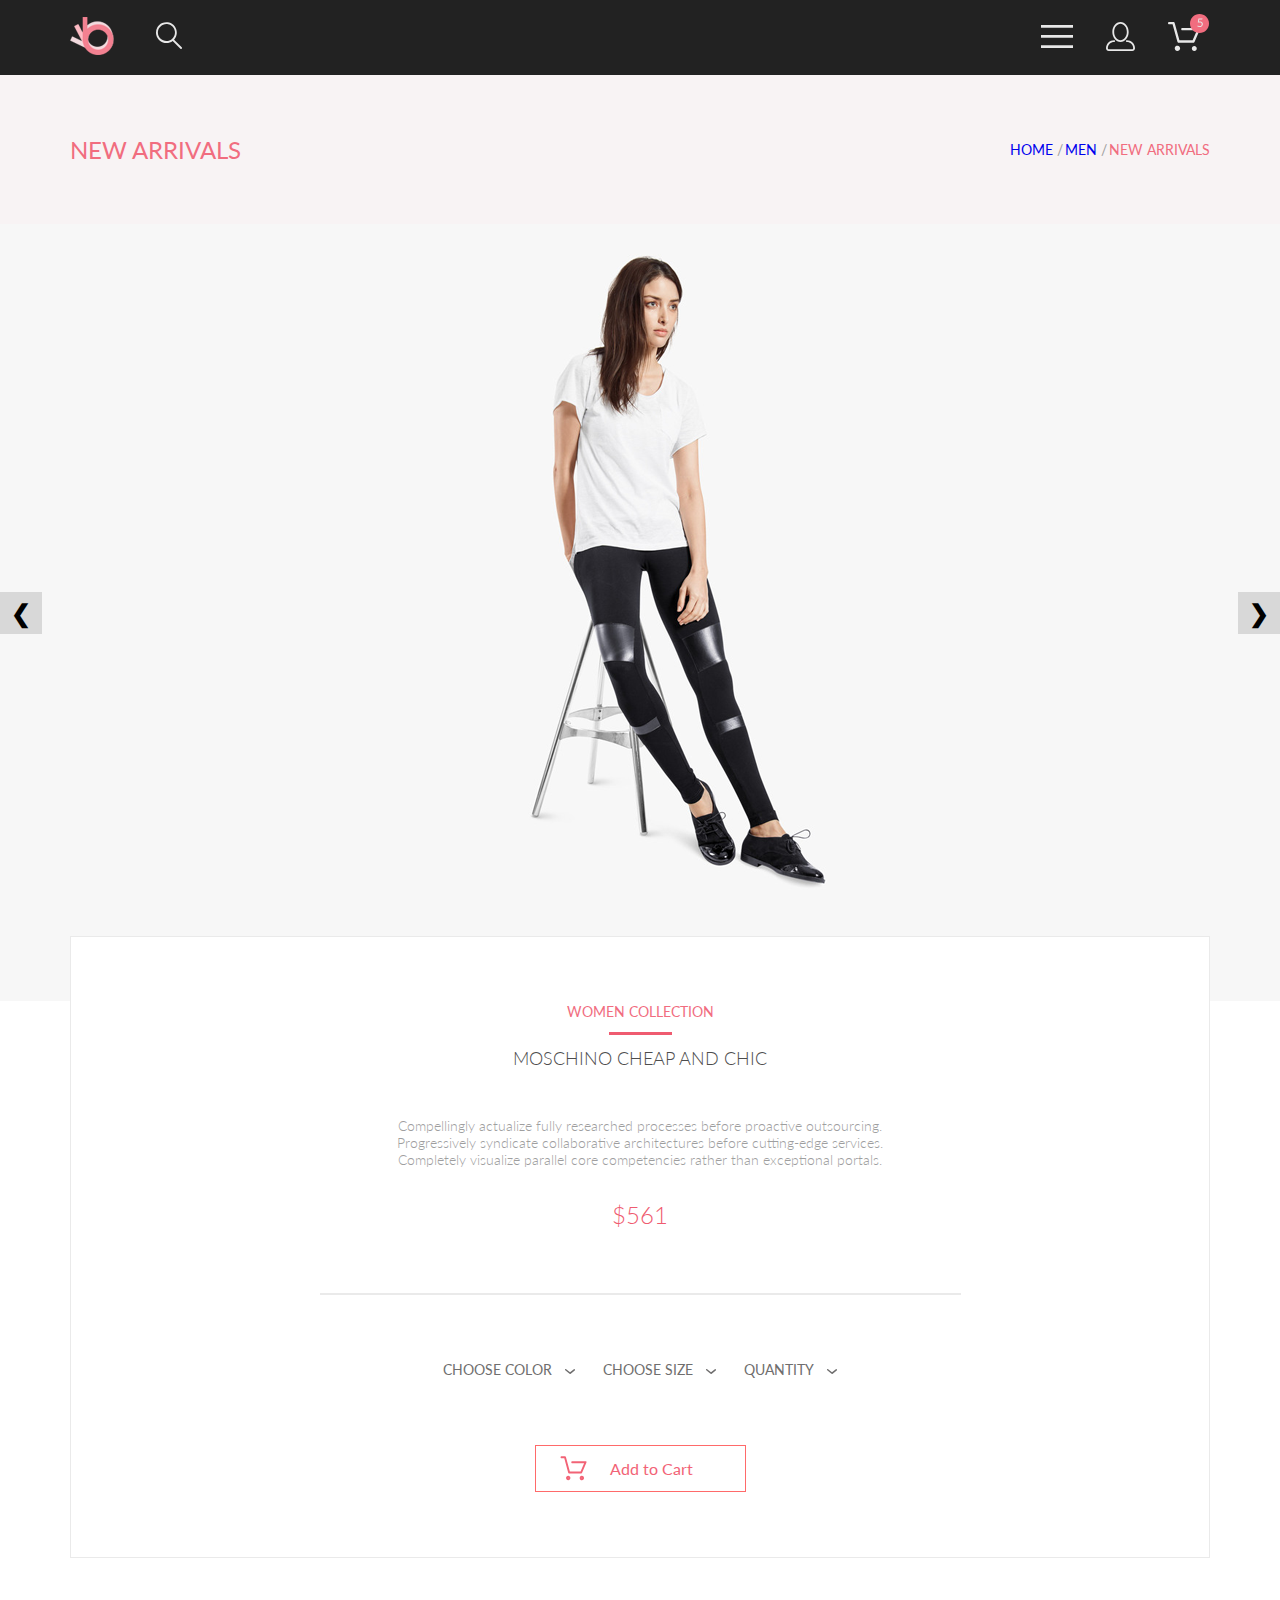
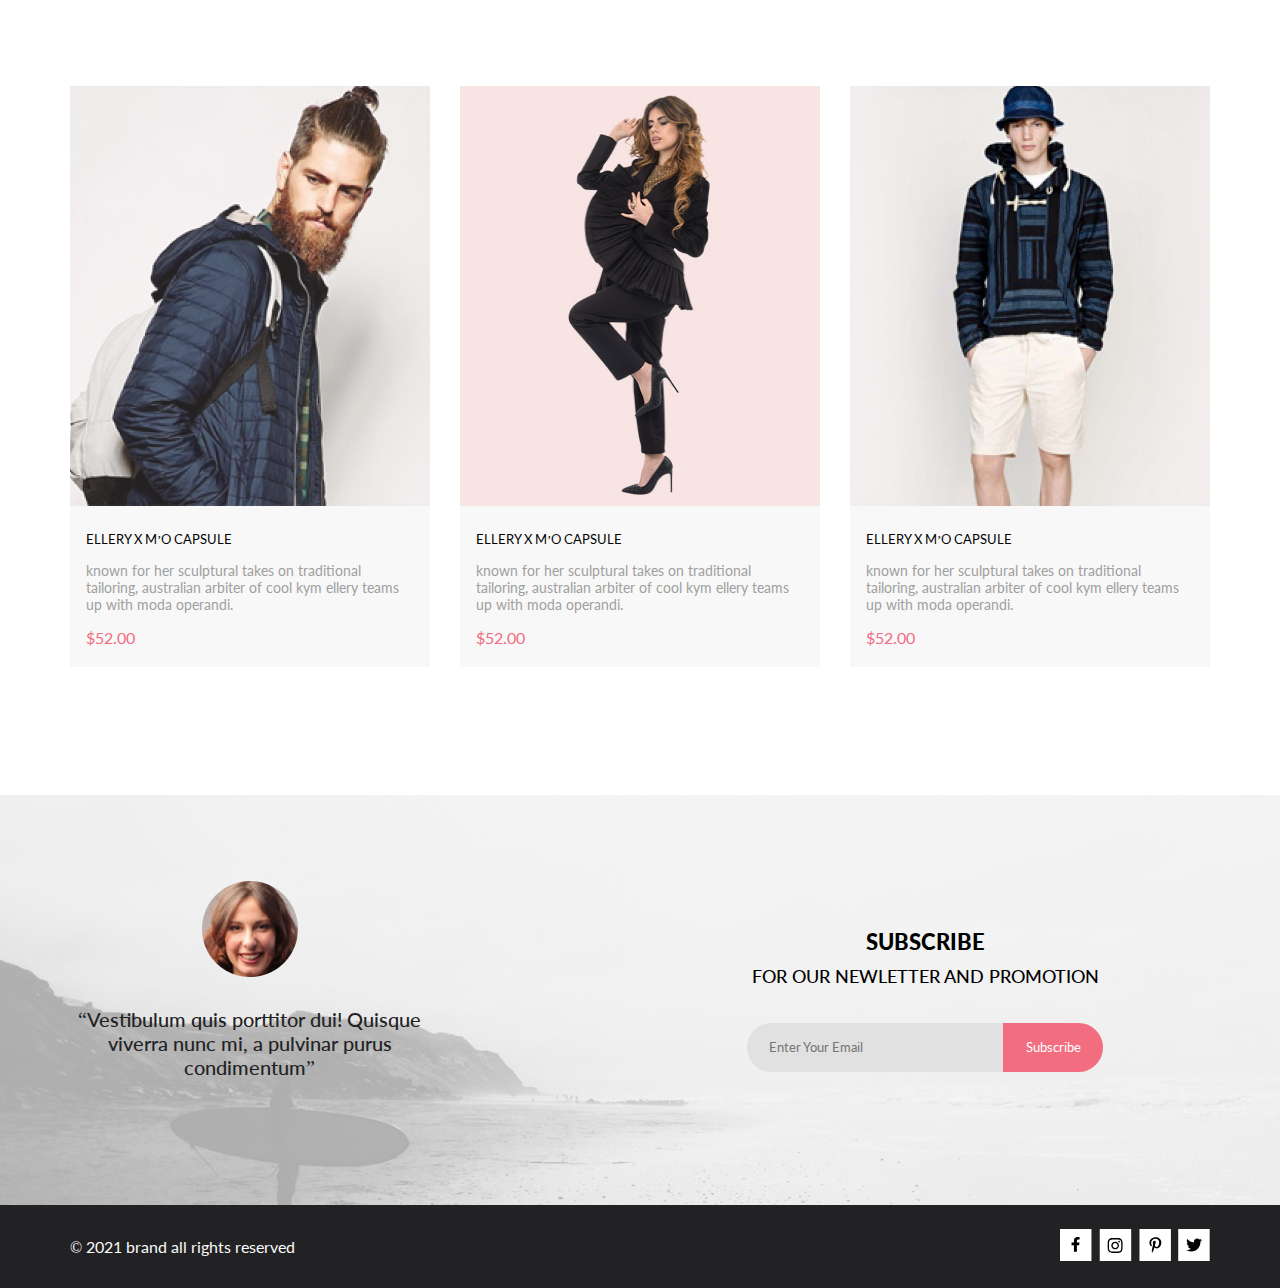
<file: product.html>
<!DOCTYPE html>
<html lang="en">

<head>
    <meta charset="UTF-8">
    <meta name="viewport" content="width=device-width, user-scalable=no, initial-scale=1.0, maximum-scale=1.0, minimum-scale=1.0">
    <title>Product</title>
    <link rel="stylesheet" type="text/css" href="fonts/lato.css">
    <link rel="stylesheet" href="css/style.css">
</head>

<body>
    <div class="container">
        <div class="header">
            <div class="header-top-block">
                <div class="header-top-container content-wrapper">
                    <div class="header-top_left">
                        <a href="index.html" class="mainpage-link"><img src="img/shop-logo.svg" alt="Shop logo" class="header-shop-logo" width="44" height="38"></a>
                        <form action="#" class="mainpage-header-search-form">
                            <label for="search-field">
                                <svg class="header-search-icon" width="27" height="28" viewBox="0 0 27 28" xmlns="http://www.w3.org/2000/svg">
                                    <path d="M19.0596 17.6259C20.6713 15.8658 21.6282 13.6048 21.7698 11.2225C21.9113 8.84018 21.2288 6.48173 19.8369 4.54318C18.445 2.60463 16.4285 1.20404 14.126 0.576619C11.8234 -0.0508009 9.3751 0.13316 7.19217 1.09761C5.00923 2.06205 3.22463 3.74825 2.13804 5.87302C1.05145 7.9978 0.729054 10.4318 1.225 12.7661C1.72094 15.1005 3.00501 17.1932 4.86158 18.6927C6.71814 20.1922 9.03413 21.0072 11.4206 21.0009C13.673 21.004 15.8645 20.27 17.6606 18.9109L25.4086 26.7179C25.4941 26.807 25.5965 26.8781 25.7099 26.927C25.8232 26.9759 25.9452 27.0017 26.0686 27.0029C26.1923 27.0033 26.3148 26.9782 26.4283 26.9292C26.5419 26.8801 26.6441 26.8082 26.7286 26.7179C26.9025 26.537 26.9997 26.2958 26.9997 26.0449C26.9997 25.794 26.9025 25.5528 26.7286 25.3719L19.0596 17.6259ZM2.88662 10.5009C2.89946 8.81563 3.41094 7.17187 4.35659 5.77685C5.30224 4.38183 6.63972 3.29801 8.20044 2.662C9.76115 2.02599 11.4752 1.86627 13.1266 2.20298C14.7779 2.53969 16.2926 3.35775 17.4797 4.55404C18.6668 5.75033 19.4732 7.27129 19.7972 8.92519C20.1212 10.5791 19.9483 12.2919 19.3002 13.8476C18.6522 15.4034 17.5581 16.7325 16.1559 17.6674C14.7536 18.6023 13.1059 19.1011 11.4206 19.1009C9.14916 19.0901 6.97482 18.1784 5.37484 16.566C3.77486 14.9537 2.87998 12.7724 2.88662 10.5009Z" />
                                </svg>
                            </label>
                            <input id="search-field" type="text" class="header-search-field">
                        </form>
                    </div>
                    <div class="header-top_right">
                        <button class="hamburger-menu">
                            <svg width="32" height="23" viewBox="0 0 32 23" xmlns="http://www.w3.org/2000/svg">
                                <path d="M0 23V20.31H32V23H0ZM0 12.76V10.07H32V12.76H0ZM0 2.69V0H32V2.69H0Z" />
                            </svg>
                        </button>
                        <button class="header-profile">
                            <svg width="29" height="29" viewBox="0 0 29 29" xmlns="http://www.w3.org/2000/svg">
                                <path d="M14.5 19.937C19 19.937 22.656 15.464 22.656 9.968C22.656 4.472 19 0 14.5 0C13.3631 0.0217413 12.2463 0.303398 11.2351 0.823397C10.2239 1.34339 9.34507 2.08794 8.66602 3C7.12663 4.99573 6.30819 7.45381 6.34399 9.974C6.34399 15.465 10 19.937 14.5 19.937ZM14.5 1.813C18 1.813 20.844 5.472 20.844 9.969C20.844 14.466 17.998 18.125 14.5 18.125C11.002 18.125 8.15603 14.465 8.15503 9.969C8.15403 5.473 11 1.813 14.5 1.813ZM20.844 18.125C20.6036 18.125 20.373 18.2205 20.203 18.3905C20.033 18.5605 19.9375 18.7911 19.9375 19.0315C19.9375 19.2719 20.033 19.5025 20.203 19.6725C20.373 19.8425 20.6036 19.938 20.844 19.938C22.526 19.9399 24.1386 20.6088 25.3279 21.7982C26.5172 22.9875 27.1861 24.6 27.188 26.282C27.1875 26.5221 27.0918 26.7523 26.922 26.9221C26.7522 27.0918 26.5221 27.1875 26.282 27.188H2.71997C2.47985 27.1875 2.24975 27.0918 2.07996 26.9221C1.91016 26.7523 1.81449 26.5221 1.81396 26.282C1.81608 24.6001 2.48517 22.9877 3.67444 21.7985C4.86371 20.6092 6.47608 19.9401 8.15796 19.938C8.39824 19.938 8.62868 19.8425 8.79858 19.6726C8.96849 19.5027 9.06396 19.2723 9.06396 19.032C9.06396 18.7917 8.96849 18.5613 8.79858 18.3914C8.62868 18.2215 8.39824 18.126 8.15796 18.126C5.99541 18.1279 3.92201 18.9875 2.39258 20.5164C0.863144 22.0453 0.00264777 24.1185 0 26.281C0.000794067 27.0019 0.287502 27.693 0.797241 28.2027C1.30698 28.7125 1.99811 28.9992 2.71899 29H26.282C27.0027 28.9989 27.6936 28.7121 28.2031 28.2024C28.7126 27.6927 28.9992 27.0017 29 26.281C28.9974 24.1187 28.1372 22.0457 26.6083 20.5168C25.0793 18.9878 23.0063 18.1276 20.844 18.125Z" />
                            </svg>
                        </button>
                        <button class="header-cart">
                            <svg width="42" height="37" viewBox="0 0 42 37" xmlns="http://www.w3.org/2000/svg">
                                <path d="M26.2009 37C25.5532 36.9738 24.9415 36.6948 24.4972 36.2227C24.0529 35.7506 23.8114 35.1232 23.8245 34.475C23.8376 33.8269 24.1043 33.2097 24.5673 32.7559C25.0303 32.3022 25.6527 32.048 26.301 32.048C26.9493 32.048 27.5717 32.3022 28.0347 32.7559C28.4977 33.2097 28.7644 33.8269 28.7775 34.475C28.7906 35.1232 28.549 35.7506 28.1047 36.2227C27.6604 36.6948 27.0488 36.9738 26.401 37H26.2009ZM6.75293 34.32C6.75293 33.79 6.91011 33.2718 7.20459 32.8311C7.49907 32.3904 7.91764 32.0469 8.40735 31.844C8.89705 31.6412 9.43594 31.5881 9.95581 31.6915C10.4757 31.7949 10.9532 32.0502 11.328 32.425C11.7028 32.7998 11.9581 33.2773 12.0615 33.7972C12.1649 34.317 12.1118 34.8559 11.9089 35.3456C11.7061 35.8353 11.3626 36.2539 10.9219 36.5483C10.4812 36.8428 9.96304 37 9.43298 37C9.08087 37.0003 8.73212 36.9311 8.40674 36.7966C8.08136 36.662 7.78569 36.4646 7.53662 36.2158C7.28755 35.9669 7.09001 35.6713 6.9552 35.3461C6.82039 35.0208 6.75098 34.6721 6.75098 34.32H6.75293ZM10.553 28.686C10.2935 28.6868 10.0409 28.6024 9.83411 28.4457C9.62727 28.2891 9.47758 28.0689 9.40796 27.819L4.57495 10.364H1.18201C0.868521 10.364 0.567859 10.2395 0.346191 10.0178C0.124523 9.79614 0 9.49549 0 9.18201C0 8.86852 0.124523 8.56787 0.346191 8.3462C0.567859 8.12454 0.868521 8.00001 1.18201 8.00001H5.46301C5.7225 7.99919 5.97504 8.08372 6.18176 8.24057C6.38848 8.39742 6.53784 8.61788 6.60693 8.86801L11.4399 26.323H24.6179L29.001 16.275H14.401C14.2428 16.2796 14.0854 16.2524 13.9379 16.1951C13.7904 16.1377 13.6559 16.0513 13.5424 15.9411C13.4288 15.8308 13.3386 15.6989 13.277 15.5532C13.2154 15.4074 13.1836 15.2508 13.1836 15.0925C13.1836 14.9343 13.2154 14.7776 13.277 14.6319C13.3386 14.4861 13.4288 14.3542 13.5424 14.2439C13.6559 14.1337 13.7904 14.0473 13.9379 13.9899C14.0854 13.9326 14.2428 13.9054 14.401 13.91H30.814C31.0097 13.91 31.2022 13.9587 31.3744 14.0517C31.5465 14.1448 31.6928 14.2793 31.7999 14.443C31.9078 14.6073 31.9734 14.7957 31.9908 14.9914C32.0083 15.1872 31.9771 15.3842 31.9 15.565L26.495 27.977C26.4026 28.1876 26.251 28.3668 26.0585 28.4927C25.866 28.6186 25.641 28.6858 25.411 28.686H10.553Z" />
                                <path d="M31.502 19C36.7487 19 41.002 14.7467 41.002 9.5C41.002 4.25329 36.7487 0 31.502 0C26.2552 0 22.002 4.25329 22.002 9.5C22.002 14.7467 26.2552 19 31.502 19Z" fill="#F16D7F" />
                                <path d="M30.8146 7.648C31.2626 7.552 31.6746 7.504 32.0506 7.504C32.4986 7.504 32.8946 7.57 33.2386 7.702C33.5826 7.834 33.8686 8.016 34.0966 8.248C34.3286 8.48 34.5026 8.754 34.6186 9.07C34.7386 9.386 34.7986 9.73 34.7986 10.102C34.7986 10.558 34.7186 10.97 34.5586 11.338C34.4026 11.706 34.1846 12.022 33.9046 12.286C33.6286 12.546 33.3026 12.746 32.9266 12.886C32.5506 13.026 32.1446 13.096 31.7086 13.096C31.4566 13.096 31.2146 13.07 30.9826 13.018C30.7506 12.97 30.5326 12.904 30.3286 12.82C30.1286 12.736 29.9426 12.64 29.7706 12.532C29.5986 12.424 29.4466 12.31 29.3146 12.19L29.6446 11.734C29.7166 11.63 29.8106 11.578 29.9266 11.578C30.0066 11.578 30.0966 11.61 30.1966 11.674C30.2966 11.734 30.4186 11.802 30.5626 11.878C30.7066 11.954 30.8746 12.024 31.0666 12.088C31.2626 12.148 31.4946 12.178 31.7626 12.178C32.0626 12.178 32.3326 12.13 32.5726 12.034C32.8126 11.938 33.0186 11.802 33.1906 11.626C33.3626 11.446 33.4946 11.232 33.5866 10.984C33.6786 10.736 33.7246 10.458 33.7246 10.15C33.7246 9.882 33.6846 9.64 33.6046 9.424C33.5286 9.208 33.4106 9.024 33.2506 8.872C33.0946 8.72 32.8986 8.602 32.6626 8.518C32.4266 8.434 32.1506 8.392 31.8346 8.392C31.6186 8.392 31.3926 8.41 31.1566 8.446C30.9246 8.482 30.6866 8.54 30.4426 8.62L29.7706 8.422L30.4606 4.402H34.5346V4.87C34.5346 5.022 34.4866 5.148 34.3906 5.248C34.2986 5.344 34.1386 5.392 33.9106 5.392H31.2106L30.8146 7.648Z" />
                            </svg>
                        </button>
                    </div>
                </div>
            </div>

            <div class="header-bottom-block">
                <div class="new-arrivals-block content-wrapper">
                    <h3 class="header-bottom-block-caption new-arrivals-caption text-uppercase">new arrivals</h3>
                    <ul class="header-breadcrumbs info-text text-uppercase">
                        <li>
                            <a href="#" class="page-link">home</a>
                        </li>
                        <li>
                            <a href="#" class="page-link">men</a>
                        </li>
                        <li>
                            <a href="#" class="page-link"><span>new arrivals</span></a>
                        </li>
                    </ul>
                </div>
            </div>
        </div>

        <section class="product-slider">
            <div class="product-slider-controls">
                <label for="slide-1" class="slide-label slide-1-label">❮</label>
                <label for="slide-2" class="slide-label slide-2-label">❯</label>
            </div>
            <div class="product-slider-block content-wrapper">
                <input class="slider-input-radiobutton" type="radio" name="myradio" id="slide-1" checked>
                <input class="slider-input-radiobutton" type="radio" name="myradio" id="slide-2">
                <div class="product-slides">
                    <div class="product-slide-1 product-slide"></div>
                    <div class="product-slide-2 product-slide"></div>
                </div>
            </div>
        </section>

        <section class="product">
            <article class="product-block content-wrapper">
                <div class="product-info">
                    <span class="collection-name info-text text-uppercase">women collection</span>
                    <span class="product-info-pink-line"></span>
                    <h3 class="product-name text-uppercase">moschino cheap and chic</h3>
                    <p class="product-info-text info-text">
                        Compellingly actualize fully researched processes before proactive outsourcing.
                        Progressively syndicate collaborative architectures before cutting-edge services. Completely visualize parallel core competencies rather than exceptional portals.
                    </p>
                    <span class="product-price">&#36;561</span>
                </div>
                <hr>
                <div class="product-filter-block text-uppercase">
                    <span class="product-filter-name trending-filter">choose color</span>
                    <svg width="11" height="6" viewBox="0 0 11 6" fill="none" xmlns="http://www.w3.org/2000/svg">
                        <path d="M5.00214 5.00214C4.83521 5.00247 4.67343 4.94433 4.54488 4.83782L0.258102 1.2655C0.112196 1.14422 0.0204417 0.969958 0.00302325 0.781035C-0.0143952 0.592112 0.0439493 0.404007 0.165221 0.258101C0.286493 0.112196 0.460759 0.0204417 0.649682 0.00302327C0.838605 -0.0143952 1.02671 0.043949 1.17262 0.165221L5.00214 3.36602L8.83167 0.279536C8.90475 0.220188 8.98884 0.175869 9.0791 0.149125C9.16937 0.122382 9.26403 0.113741 9.35764 0.1237C9.45126 0.133659 9.54198 0.162021 9.6246 0.207156C9.70722 0.252292 9.7801 0.313311 9.83906 0.386705C9.90449 0.460167 9.95405 0.546351 9.98462 0.639855C10.0152 0.733359 10.0261 0.83217 10.0167 0.930097C10.0073 1.02802 9.97784 1.12296 9.93005 1.20895C9.88227 1.29494 9.81723 1.37013 9.73904 1.42982L5.45225 4.88068C5.32002 4.97036 5.16154 5.01312 5.00214 5.00214Z" />
                    </svg>
                    <span class="product-filter-name size-filter">choose size</span>
                    <svg width="11" height="6" viewBox="0 0 11 6" fill="none" xmlns="http://www.w3.org/2000/svg">
                        <path d="M5.00214 5.00214C4.83521 5.00247 4.67343 4.94433 4.54488 4.83782L0.258102 1.2655C0.112196 1.14422 0.0204417 0.969958 0.00302325 0.781035C-0.0143952 0.592112 0.0439493 0.404007 0.165221 0.258101C0.286493 0.112196 0.460759 0.0204417 0.649682 0.00302327C0.838605 -0.0143952 1.02671 0.043949 1.17262 0.165221L5.00214 3.36602L8.83167 0.279536C8.90475 0.220188 8.98884 0.175869 9.0791 0.149125C9.16937 0.122382 9.26403 0.113741 9.35764 0.1237C9.45126 0.133659 9.54198 0.162021 9.6246 0.207156C9.70722 0.252292 9.7801 0.313311 9.83906 0.386705C9.90449 0.460167 9.95405 0.546351 9.98462 0.639855C10.0152 0.733359 10.0261 0.83217 10.0167 0.930097C10.0073 1.02802 9.97784 1.12296 9.93005 1.20895C9.88227 1.29494 9.81723 1.37013 9.73904 1.42982L5.45225 4.88068C5.32002 4.97036 5.16154 5.01312 5.00214 5.00214Z" />
                    </svg>
                    <span class="product-filter-name quantity-filter">quantity</span>
                    <svg width="11" height="6" viewBox="0 0 11 6" fill="none" xmlns="http://www.w3.org/2000/svg">
                        <path d="M5.00214 5.00214C4.83521 5.00247 4.67343 4.94433 4.54488 4.83782L0.258102 1.2655C0.112196 1.14422 0.0204417 0.969958 0.00302325 0.781035C-0.0143952 0.592112 0.0439493 0.404007 0.165221 0.258101C0.286493 0.112196 0.460759 0.0204417 0.649682 0.00302327C0.838605 -0.0143952 1.02671 0.043949 1.17262 0.165221L5.00214 3.36602L8.83167 0.279536C8.90475 0.220188 8.98884 0.175869 9.0791 0.149125C9.16937 0.122382 9.26403 0.113741 9.35764 0.1237C9.45126 0.133659 9.54198 0.162021 9.6246 0.207156C9.70722 0.252292 9.7801 0.313311 9.83906 0.386705C9.90449 0.460167 9.95405 0.546351 9.98462 0.639855C10.0152 0.733359 10.0261 0.83217 10.0167 0.930097C10.0073 1.02802 9.97784 1.12296 9.93005 1.20895C9.88227 1.29494 9.81723 1.37013 9.73904 1.42982L5.45225 4.88068C5.32002 4.97036 5.16154 5.01312 5.00214 5.00214Z" />
                    </svg>
                </div>
                <button class="product-addtocart-button">
                    <svg width="27" height="25" viewBox="0 0 27 25" fill="none" xmlns="http://www.w3.org/2000/svg">
                        <path d="M21.876 22.2662C21.921 22.2549 21.9423 22.2339 21.96 22.2129C21.9678 22.2037 21.9756 22.1946 21.9835 22.1855C22.02 22.1438 22.0233 22.0553 22.0224 22.0105C22.0092 21.9044 21.9185 21.8315 21.8412 21.8315C21.8375 21.8315 21.8336 21.8317 21.8312 21.8318C21.7531 21.8372 21.6653 21.9409 21.6719 22.0625C21.6813 22.1793 21.7675 22.2662 21.8392 22.2662H21.876ZM8.21954 22.2599C8.31873 22.2599 8.39935 22.1655 8.39935 22.0496C8.39935 21.9341 8.31873 21.8401 8.21954 21.8401C8.12042 21.8401 8.03973 21.9341 8.03973 22.0496C8.03973 22.1655 8.12042 22.2599 8.21954 22.2599ZM21.9995 24.2662C21.9517 24.2662 21.8878 24.2662 21.8392 24.2662C20.7017 24.2662 19.7567 23.3545 19.6765 22.198C19.5964 20.9929 20.4937 19.9183 21.6953 19.8364C21.7441 19.8331 21.7928 19.8315 21.8412 19.8315C22.9799 19.8315 23.9413 20.7324 24.019 21.8884C24.0505 22.4915 23.8741 23.0612 23.4898 23.5012C23.1055 23.9575 22.5764 24.2177 21.9995 24.2662ZM8.21954 24.2599C7.01532 24.2599 6.03973 23.2709 6.03973 22.0496C6.03973 20.8291 7.01532 19.8401 8.21954 19.8401C9.42371 19.8401 10.3994 20.8291 10.3994 22.0496C10.3994 23.2709 9.42371 24.2599 8.21954 24.2599ZM21.1984 17.3938H9.13306C8.70013 17.3938 8.31586 17.1005 8.20331 16.6775L4.27753 2.24768H1.52173C0.993408 2.24768 0.560547 1.80859 0.560547 1.27039C0.560547 0.733032 0.993408 0.292969 1.52173 0.292969H4.99933C5.43134 0.292969 5.81561 0.586304 5.9281 1.01025L9.85394 15.4391H20.5576L24.1144 7.13379H12.2578C11.7286 7.13379 11.2957 6.69373 11.2957 6.15649C11.2957 5.61914 11.7286 5.17908 12.2578 5.17908H25.5886C25.9091 5.17908 26.2141 5.34192 26.3896 5.61914C26.566 5.89539 26.5984 6.23743 26.4697 6.547L22.0795 16.807C21.9193 17.1653 21.5827 17.3938 21.1984 17.3938Z" />
                    </svg>
                    <span class="product-addtocart-text">Add to Cart</span>
                </button>
            </article>
        </section>

        <section class="catalog-items product-page-catalog-items">
            <div class="content-wrapper">
                <div class="items-list-block product-page-items-list">
                    <article class="item-block">
                        <img src="img/item-1-picture.jpg" alt="ELLERY X M'O CAPSULE" class="item-picture" width="360" height="420">
                        <div class="item-info-block">
                            <a href="#" class="item-page-link text-uppercase">ellery x&nbsp;m&rsquo;o capsule</a>
                            <p class="item-info-text info-text">
                                known for her sculptural takes on&nbsp;traditional tailoring, australian arbiter of&nbsp;cool kym ellery teams up&nbsp;with moda operandi.
                            </p>
                            <span class="item-price">&#36;52.00</span>
                        </div>
                        <div class="item-cart-block">
                            <button class="item-cart-button">
                                <svg width="27" height="25" viewBox="0 0 27 25" fill="none" xmlns="http://www.w3.org/2000/svg">
                                    <path d="M21.876 22.2662C21.921 22.2549 21.9423 22.2339 21.96 22.2129C21.9678 22.2037 21.9756 22.1946 21.9835 22.1855C22.02 22.1438 22.0233 22.0553 22.0224 22.0105C22.0092 21.9044 21.9185 21.8315 21.8412 21.8315C21.8375 21.8315 21.8336 21.8317 21.8312 21.8318C21.7531 21.8372 21.6653 21.9409 21.6719 22.0625C21.6813 22.1793 21.7675 22.2662 21.8392 22.2662H21.876ZM8.21954 22.2599C8.31873 22.2599 8.39935 22.1655 8.39935 22.0496C8.39935 21.9341 8.31873 21.8401 8.21954 21.8401C8.12042 21.8401 8.03973 21.9341 8.03973 22.0496C8.03973 22.1655 8.12042 22.2599 8.21954 22.2599ZM21.9995 24.2662C21.9517 24.2662 21.8878 24.2662 21.8392 24.2662C20.7017 24.2662 19.7567 23.3545 19.6765 22.198C19.5964 20.9929 20.4937 19.9183 21.6953 19.8364C21.7441 19.8331 21.7928 19.8315 21.8412 19.8315C22.9799 19.8315 23.9413 20.7324 24.019 21.8884C24.0505 22.4915 23.8741 23.0612 23.4898 23.5012C23.1055 23.9575 22.5764 24.2177 21.9995 24.2662ZM8.21954 24.2599C7.01532 24.2599 6.03973 23.2709 6.03973 22.0496C6.03973 20.8291 7.01532 19.8401 8.21954 19.8401C9.42371 19.8401 10.3994 20.8291 10.3994 22.0496C10.3994 23.2709 9.42371 24.2599 8.21954 24.2599ZM21.1984 17.3938H9.13306C8.70013 17.3938 8.31586 17.1005 8.20331 16.6775L4.27753 2.24768H1.52173C0.993408 2.24768 0.560547 1.80859 0.560547 1.27039C0.560547 0.733032 0.993408 0.292969 1.52173 0.292969H4.99933C5.43134 0.292969 5.81561 0.586304 5.9281 1.01025L9.85394 15.4391H20.5576L24.1144 7.13379H12.2578C11.7286 7.13379 11.2957 6.69373 11.2957 6.15649C11.2957 5.61914 11.7286 5.17908 12.2578 5.17908H25.5886C25.9091 5.17908 26.2141 5.34192 26.3896 5.61914C26.566 5.89539 26.5984 6.23743 26.4697 6.547L22.0795 16.807C21.9193 17.1653 21.5827 17.3938 21.1984 17.3938Z" fill="white" />
                                </svg>
                                <span class="item-cart-text">Add to Cart</span>
                            </button>
                        </div>
                    </article>
                    <article class="item-block">
                        <img src="img/item-2-picture.jpg" alt="ELLERY X M'O CAPSULE" class="item-picture" width="360" height="420">
                        <div class="item-info-block">
                            <a href="#" class="item-page-link text-uppercase">ellery x&nbsp;m&rsquo;o capsule</a>
                            <p class="item-info-text info-text">
                                known for her sculptural takes on&nbsp;traditional tailoring, australian arbiter of&nbsp;cool kym ellery teams up&nbsp;with moda operandi.
                            </p>
                            <span class="item-price">&#36;52.00</span>
                        </div>
                        <div class="item-cart-block">
                            <button class="item-cart-button">
                                <svg width="27" height="25" viewBox="0 0 27 25" fill="none" xmlns="http://www.w3.org/2000/svg">
                                    <path d="M21.876 22.2662C21.921 22.2549 21.9423 22.2339 21.96 22.2129C21.9678 22.2037 21.9756 22.1946 21.9835 22.1855C22.02 22.1438 22.0233 22.0553 22.0224 22.0105C22.0092 21.9044 21.9185 21.8315 21.8412 21.8315C21.8375 21.8315 21.8336 21.8317 21.8312 21.8318C21.7531 21.8372 21.6653 21.9409 21.6719 22.0625C21.6813 22.1793 21.7675 22.2662 21.8392 22.2662H21.876ZM8.21954 22.2599C8.31873 22.2599 8.39935 22.1655 8.39935 22.0496C8.39935 21.9341 8.31873 21.8401 8.21954 21.8401C8.12042 21.8401 8.03973 21.9341 8.03973 22.0496C8.03973 22.1655 8.12042 22.2599 8.21954 22.2599ZM21.9995 24.2662C21.9517 24.2662 21.8878 24.2662 21.8392 24.2662C20.7017 24.2662 19.7567 23.3545 19.6765 22.198C19.5964 20.9929 20.4937 19.9183 21.6953 19.8364C21.7441 19.8331 21.7928 19.8315 21.8412 19.8315C22.9799 19.8315 23.9413 20.7324 24.019 21.8884C24.0505 22.4915 23.8741 23.0612 23.4898 23.5012C23.1055 23.9575 22.5764 24.2177 21.9995 24.2662ZM8.21954 24.2599C7.01532 24.2599 6.03973 23.2709 6.03973 22.0496C6.03973 20.8291 7.01532 19.8401 8.21954 19.8401C9.42371 19.8401 10.3994 20.8291 10.3994 22.0496C10.3994 23.2709 9.42371 24.2599 8.21954 24.2599ZM21.1984 17.3938H9.13306C8.70013 17.3938 8.31586 17.1005 8.20331 16.6775L4.27753 2.24768H1.52173C0.993408 2.24768 0.560547 1.80859 0.560547 1.27039C0.560547 0.733032 0.993408 0.292969 1.52173 0.292969H4.99933C5.43134 0.292969 5.81561 0.586304 5.9281 1.01025L9.85394 15.4391H20.5576L24.1144 7.13379H12.2578C11.7286 7.13379 11.2957 6.69373 11.2957 6.15649C11.2957 5.61914 11.7286 5.17908 12.2578 5.17908H25.5886C25.9091 5.17908 26.2141 5.34192 26.3896 5.61914C26.566 5.89539 26.5984 6.23743 26.4697 6.547L22.0795 16.807C21.9193 17.1653 21.5827 17.3938 21.1984 17.3938Z" fill="white" />
                                </svg>
                                <span class="item-cart-text">Add to Cart</span>
                            </button>
                        </div>
                    </article>
                    <article class="item-block">
                        <img src="img/item-3-picture.jpg" alt="ELLERY X M'O CAPSULE" class="item-picture" width="360" height="420">
                        <div class="item-info-block">
                            <a href="#" class="item-page-link text-uppercase">ellery x&nbsp;m&rsquo;o capsule</a>
                            <p class="item-info-text info-text">
                                known for her sculptural takes on&nbsp;traditional tailoring, australian arbiter of&nbsp;cool kym ellery teams up&nbsp;with moda operandi.
                            </p>
                            <span class="item-price">&#36;52.00</span>
                        </div>
                        <div class="item-cart-block">
                            <button class="item-cart-button">
                                <svg width="27" height="25" viewBox="0 0 27 25" fill="none" xmlns="http://www.w3.org/2000/svg">
                                    <path d="M21.876 22.2662C21.921 22.2549 21.9423 22.2339 21.96 22.2129C21.9678 22.2037 21.9756 22.1946 21.9835 22.1855C22.02 22.1438 22.0233 22.0553 22.0224 22.0105C22.0092 21.9044 21.9185 21.8315 21.8412 21.8315C21.8375 21.8315 21.8336 21.8317 21.8312 21.8318C21.7531 21.8372 21.6653 21.9409 21.6719 22.0625C21.6813 22.1793 21.7675 22.2662 21.8392 22.2662H21.876ZM8.21954 22.2599C8.31873 22.2599 8.39935 22.1655 8.39935 22.0496C8.39935 21.9341 8.31873 21.8401 8.21954 21.8401C8.12042 21.8401 8.03973 21.9341 8.03973 22.0496C8.03973 22.1655 8.12042 22.2599 8.21954 22.2599ZM21.9995 24.2662C21.9517 24.2662 21.8878 24.2662 21.8392 24.2662C20.7017 24.2662 19.7567 23.3545 19.6765 22.198C19.5964 20.9929 20.4937 19.9183 21.6953 19.8364C21.7441 19.8331 21.7928 19.8315 21.8412 19.8315C22.9799 19.8315 23.9413 20.7324 24.019 21.8884C24.0505 22.4915 23.8741 23.0612 23.4898 23.5012C23.1055 23.9575 22.5764 24.2177 21.9995 24.2662ZM8.21954 24.2599C7.01532 24.2599 6.03973 23.2709 6.03973 22.0496C6.03973 20.8291 7.01532 19.8401 8.21954 19.8401C9.42371 19.8401 10.3994 20.8291 10.3994 22.0496C10.3994 23.2709 9.42371 24.2599 8.21954 24.2599ZM21.1984 17.3938H9.13306C8.70013 17.3938 8.31586 17.1005 8.20331 16.6775L4.27753 2.24768H1.52173C0.993408 2.24768 0.560547 1.80859 0.560547 1.27039C0.560547 0.733032 0.993408 0.292969 1.52173 0.292969H4.99933C5.43134 0.292969 5.81561 0.586304 5.9281 1.01025L9.85394 15.4391H20.5576L24.1144 7.13379H12.2578C11.7286 7.13379 11.2957 6.69373 11.2957 6.15649C11.2957 5.61914 11.7286 5.17908 12.2578 5.17908H25.5886C25.9091 5.17908 26.2141 5.34192 26.3896 5.61914C26.566 5.89539 26.5984 6.23743 26.4697 6.547L22.0795 16.807C21.9193 17.1653 21.5827 17.3938 21.1984 17.3938Z" fill="white" />
                                </svg>
                                <span class="item-cart-text">Add to Cart</span>
                            </button>
                        </div>
                    </article>
                </div>
            </div>
        </section>

        <section class="subscribe">
            <div class="subscribe-block content-wrapper">
                <div class="subscribe-info">
                    <div class="subscribe-info-content-wrapper">
                        <img src="img/subscribe-avatar.png" alt="Woman face photo" class="subscribe-avatar" width="96" height="96">
                        <p class="subscribe-info-text">
                            &#8220;Vestibulum quis porttitor dui! Quisque viverra nunc&nbsp;mi, a&nbsp;pulvinar purus condimentum&#8221;
                        </p>
                    </div>
                </div>
                <div class="subscribe-form">
                    <div class="subscribe-form-description text-uppercase">
                        <span class="subscribe-form-caption">subscribe</span>
                        <span class="subscribe-form-info-text">for our newletter and promotion</span>
                    </div>
                    <form action="#" class="subscribing-form">
                        <input class="subscribe-form-email input-text" type="email" placeholder="Enter Your Email" required>
                        <input class="subscribe-form-button" type="submit" value="Subscribe">
                    </form>
                </div>
            </div>
        </section>
        <section class="footer">
            <div class="footer-block content-wrapper">
                <p class="footer-copyright-text">
                    &copy;&nbsp;2021 brand all rights reserved
                </p>
                <div class="footer-social-block">
                    <a href="https://www.fb.com" class="social-link">
                        <svg width="32" height="32" viewBox="0 0 32 32" fill="none" xmlns="http://www.w3.org/2000/svg">
                            <path class="social-link-bg" d="M31.4506 0H0V32H31.4506V0Z" fill="white" />
                            <path class="social-link-logo" d="M19.0884 16.28L19.5069 13.616H16.8902V11.8873C16.8902 11.1585 17.2557 10.4481 18.4277 10.4481H19.6172V8.17997C19.6172 8.17997 18.5377 8 17.5056 8C15.3507 8 13.9422 9.27593 13.9422 11.5857V13.616H11.5469V16.28H13.9422V22.72H16.8902V16.28H19.0884Z" fill="black" />
                        </svg>
                    </a>
                    <a href="https://www.instagram.com" class="social-link">
                        <svg width="33" height="32" viewBox="0 0 33 32" fill="none" xmlns="http://www.w3.org/2000/svg">
                            <path class="social-link-bg" d="M32.1889 0H0.738281V32H32.1889V0Z" fill="white" />
                            <path class="social-link-logo" d="M16.139 12.6816C14.0238 12.6816 12.3177 14.3849 12.3177 16.4966C12.3177 18.6083 14.0238 20.3117 16.139 20.3117C18.2541 20.3117 19.9602 18.6083 19.9602 16.4966C19.9602 14.3849 18.2541 12.6816 16.139 12.6816ZM16.139 18.9769C14.7721 18.9769 13.6547 17.8646 13.6547 16.4966C13.6547 15.1287 14.7688 14.0164 16.139 14.0164C17.5092 14.0164 18.6233 15.1287 18.6233 16.4966C18.6233 17.8646 17.5058 18.9769 16.139 18.9769ZM21.0078 12.5255C21.0078 13.0203 20.6087 13.4154 20.1165 13.4154C19.621 13.4154 19.2252 13.0169 19.2252 12.5255C19.2252 12.0341 19.6243 11.6357 20.1165 11.6357C20.6087 11.6357 21.0078 12.0341 21.0078 12.5255ZM23.5386 13.4287C23.4821 12.2367 23.2094 11.1808 22.3347 10.3109C21.4634 9.44097 20.4058 9.1687 19.2119 9.10894C17.9814 9.03921 14.2932 9.03921 13.0627 9.10894C11.8721 9.16538 10.8145 9.43765 9.93987 10.3076C9.06522 11.1775 8.79584 12.2333 8.73597 13.4253C8.66613 14.6539 8.66613 18.3361 8.73597 19.5646C8.79251 20.7566 9.06522 21.8124 9.93987 22.6824C10.8145 23.5523 11.8688 23.8246 13.0627 23.8843C14.2932 23.9541 17.9814 23.9541 19.2119 23.8843C20.4058 23.8279 21.4634 23.5556 22.3347 22.6824C23.2061 21.8124 23.4788 20.7566 23.5386 19.5646C23.6085 18.3361 23.6085 14.6572 23.5386 13.4287ZM21.949 20.8828C21.6895 21.5335 21.1874 22.0349 20.5322 22.2972C19.5511 22.6857 17.2231 22.596 16.139 22.596C15.0548 22.596 12.7235 22.6824 11.7457 22.2972C11.0939 22.0382 10.5917 21.5369 10.329 20.8828C9.93987 19.9033 10.0297 17.5791 10.0297 16.4966C10.0297 15.4142 9.9432 13.0867 10.329 12.1105C10.5884 11.4597 11.0906 10.9583 11.7457 10.696C12.7268 10.3076 15.0548 10.3972 16.139 10.3972C17.2231 10.3972 19.5545 10.3109 20.5322 10.696C21.184 10.955 21.6862 11.4564 21.949 12.1105C22.3381 13.09 22.2483 15.4142 22.2483 16.4966C22.2483 17.5791 22.3381 19.9066 21.949 20.8828Z" fill="black" />
                        </svg>
                    </a>
                    <a href="https://www.pinterest.com" class="social-link">
                        <svg width="32" height="32" viewBox="0 0 32 32" fill="none" xmlns="http://www.w3.org/2000/svg">
                            <path class="social-link-bg" d="M31.9252 0H0.474609V32H31.9252V0Z" fill="white" />
                            <path class="social-link-logo" d="M16.7403 8.20312C13.5556 8.20312 10.4082 10.3406 10.4082 13.8C10.4082 16 11.6374 17.25 12.3823 17.25C12.6896 17.25 12.8666 16.3875 12.8666 16.1438C12.8666 15.8531 12.1309 15.2344 12.1309 14.025C12.1309 11.5125 14.0305 9.73125 16.4889 9.73125C18.6027 9.73125 20.1671 10.9406 20.1671 13.1625C20.1671 14.8219 19.506 17.9344 17.3642 17.9344C16.5913 17.9344 15.9302 17.3719 15.9302 16.5656C15.9302 15.3844 16.7496 14.2406 16.7496 13.0219C16.7496 10.9531 13.835 11.3281 13.835 13.8281C13.835 14.3531 13.9002 14.9344 14.133 15.4125C13.7046 17.2688 12.8293 20.0344 12.8293 21.9469C12.8293 22.5375 12.9131 23.1188 12.969 23.7094C13.0745 23.8281 13.0218 23.8156 13.1832 23.7563C14.7476 21.6 14.6917 21.1781 15.3994 18.3562C15.7812 19.0875 16.7683 19.4812 17.5505 19.4812C20.8469 19.4812 22.3275 16.2469 22.3275 13.3313C22.3275 10.2281 19.6643 8.20312 16.7403 8.20312Z" fill="black" />
                        </svg>
                    </a>
                    <a href="https://www.twitter.com" class="social-link">
                        <svg width="32" height="32" viewBox="0 0 32 32" fill="none" xmlns="http://www.w3.org/2000/svg">
                            <path class="social-link-bg" d="M31.6635 0H0.212891V32H31.6635V0Z" fill="white" />
                            <path class="social-link-logo" d="M22.417 12.7405C22.427 12.8826 22.427 13.0248 22.427 13.1669C22.427 17.5019 19.1498 22.4969 13.1599 22.4969C11.3145 22.4969 9.60022 21.9588 8.1582 21.0248C8.4204 21.0552 8.67247 21.0654 8.94475 21.0654C10.4674 21.0654 11.8691 20.5476 12.9884 19.6644C11.5565 19.6339 10.3565 18.6898 9.94305 17.3903C10.1447 17.4207 10.3464 17.441 10.5582 17.441C10.8506 17.441 11.1431 17.4004 11.4153 17.3294C9.92291 17.0248 8.80355 15.705 8.80355 14.1111V14.0705C9.23715 14.3141 9.74139 14.4664 10.2758 14.4867C9.39849 13.8979 8.82373 12.8928 8.82373 11.7557C8.82373 11.1466 8.98504 10.5882 9.26741 10.1009C10.8708 12.0908 13.2809 13.3902 15.9833 13.5324C15.9329 13.2887 15.9027 13.035 15.9027 12.7811C15.9027 10.974 17.3548 9.50195 19.1598 9.50195C20.0976 9.50195 20.9446 9.89789 21.5396 10.5375C22.2757 10.3954 22.9816 10.1212 23.6068 9.74561C23.3648 10.507 22.8505 11.1466 22.1749 11.5527C22.8304 11.4817 23.4657 11.2989 24.0505 11.0451C23.6069 11.6948 23.0522 12.2735 22.417 12.7405Z" fill="black" />
                        </svg>
                    </a>
                </div>
            </div>
        </section>
    </div>
</body>

</html>
</file>
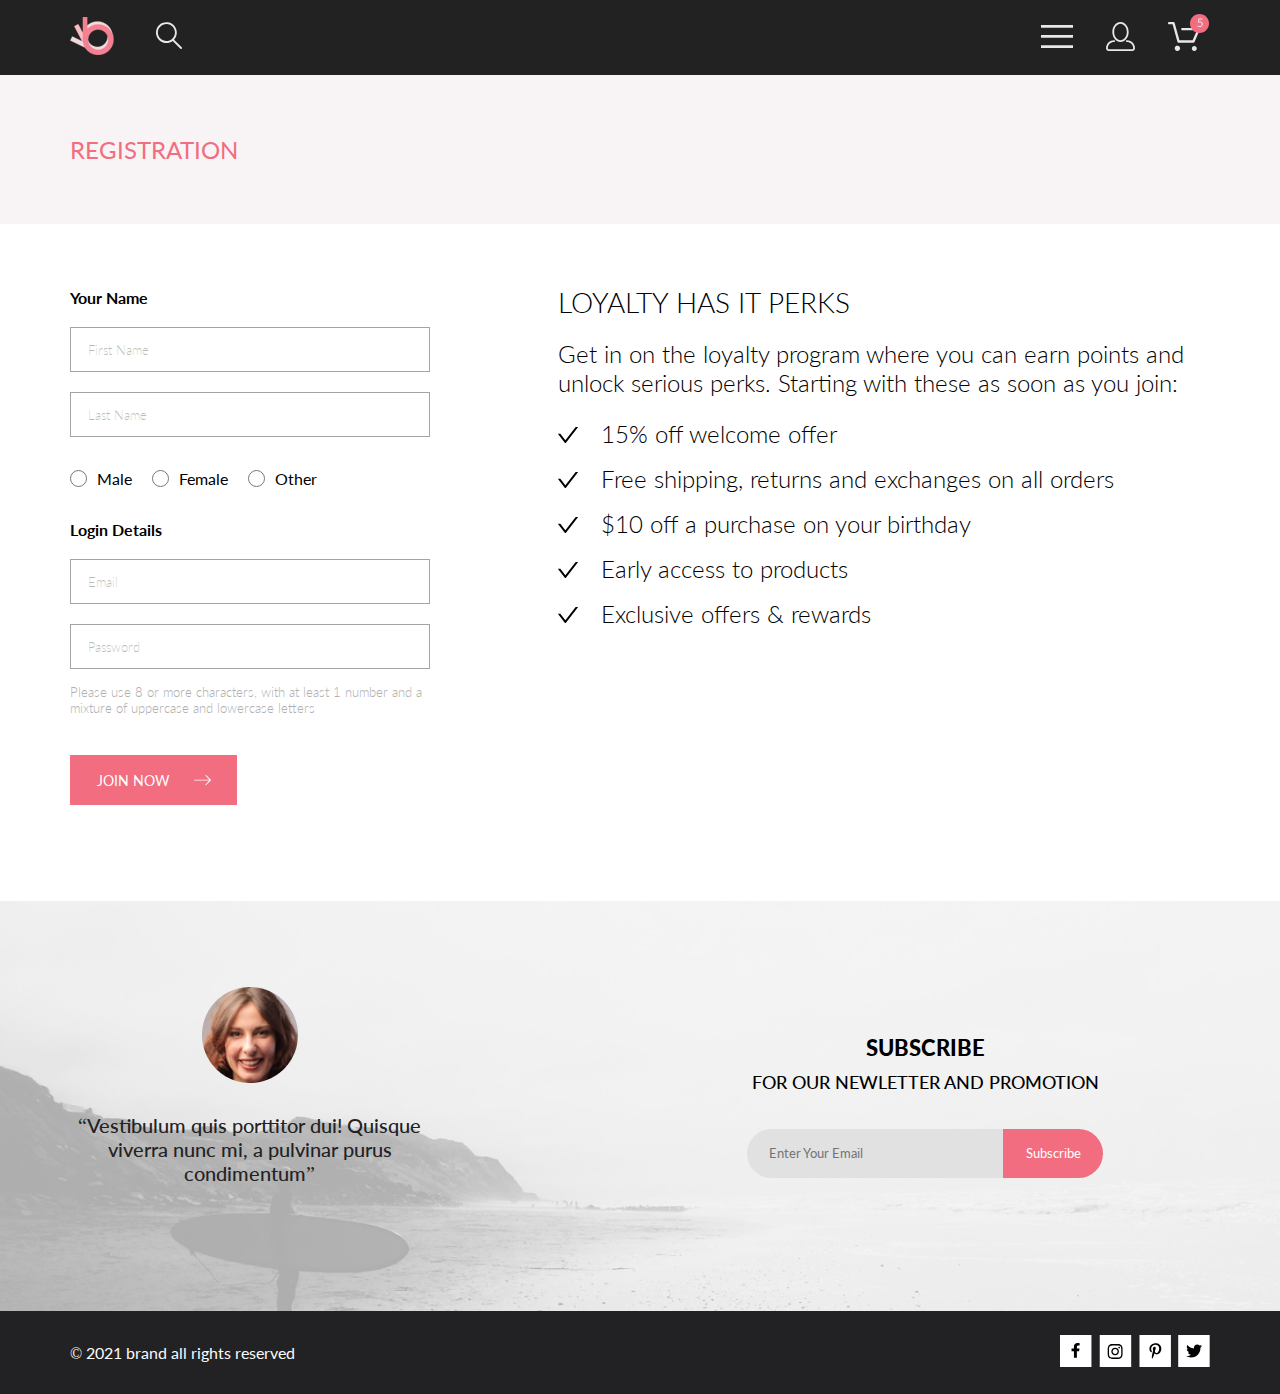
<file: registration.html>
<!DOCTYPE html>
<html lang="en">

<head>
    <meta charset="UTF-8">
    <meta name="viewport" content="width=device-width, user-scalable=no, initial-scale=1.0, maximum-scale=1.0, minimum-scale=1.0">
    <title>Registration</title>
    <link rel="stylesheet" type="text/css" href="fonts/lato.css">
    <link rel="stylesheet" href="css/style.css">
</head>

<body>
    <div class="container">
        <div class="header">
            <div class="header-top-block">
                <div class="header-top-container content-wrapper">
                    <div class="header-top_left">
                        <a href="index.html" class="mainpage-link"><img src="img/shop-logo.svg" alt="Shop logo" class="header-shop-logo" width="44" height="38"></a>
                        <form action="#" class="mainpage-header-search-form">
                            <label for="search-field">
                                <svg class="header-search-icon" width="27" height="28" viewBox="0 0 27 28" xmlns="http://www.w3.org/2000/svg">
                                    <path d="M19.0596 17.6259C20.6713 15.8658 21.6282 13.6048 21.7698 11.2225C21.9113 8.84018 21.2288 6.48173 19.8369 4.54318C18.445 2.60463 16.4285 1.20404 14.126 0.576619C11.8234 -0.0508009 9.3751 0.13316 7.19217 1.09761C5.00923 2.06205 3.22463 3.74825 2.13804 5.87302C1.05145 7.9978 0.729054 10.4318 1.225 12.7661C1.72094 15.1005 3.00501 17.1932 4.86158 18.6927C6.71814 20.1922 9.03413 21.0072 11.4206 21.0009C13.673 21.004 15.8645 20.27 17.6606 18.9109L25.4086 26.7179C25.4941 26.807 25.5965 26.8781 25.7099 26.927C25.8232 26.9759 25.9452 27.0017 26.0686 27.0029C26.1923 27.0033 26.3148 26.9782 26.4283 26.9292C26.5419 26.8801 26.6441 26.8082 26.7286 26.7179C26.9025 26.537 26.9997 26.2958 26.9997 26.0449C26.9997 25.794 26.9025 25.5528 26.7286 25.3719L19.0596 17.6259ZM2.88662 10.5009C2.89946 8.81563 3.41094 7.17187 4.35659 5.77685C5.30224 4.38183 6.63972 3.29801 8.20044 2.662C9.76115 2.02599 11.4752 1.86627 13.1266 2.20298C14.7779 2.53969 16.2926 3.35775 17.4797 4.55404C18.6668 5.75033 19.4732 7.27129 19.7972 8.92519C20.1212 10.5791 19.9483 12.2919 19.3002 13.8476C18.6522 15.4034 17.5581 16.7325 16.1559 17.6674C14.7536 18.6023 13.1059 19.1011 11.4206 19.1009C9.14916 19.0901 6.97482 18.1784 5.37484 16.566C3.77486 14.9537 2.87998 12.7724 2.88662 10.5009Z" />
                                </svg>
                            </label>
                            <input id="search-field" type="text" class="header-search-field">
                        </form>
                    </div>
                    <div class="header-top_right">
                        <button class="hamburger-menu">
                            <svg width="32" height="23" viewBox="0 0 32 23" xmlns="http://www.w3.org/2000/svg">
                                <path d="M0 23V20.31H32V23H0ZM0 12.76V10.07H32V12.76H0ZM0 2.69V0H32V2.69H0Z" />
                            </svg>
                        </button>
                        <button class="header-profile">
                            <svg width="29" height="29" viewBox="0 0 29 29" xmlns="http://www.w3.org/2000/svg">
                                <path d="M14.5 19.937C19 19.937 22.656 15.464 22.656 9.968C22.656 4.472 19 0 14.5 0C13.3631 0.0217413 12.2463 0.303398 11.2351 0.823397C10.2239 1.34339 9.34507 2.08794 8.66602 3C7.12663 4.99573 6.30819 7.45381 6.34399 9.974C6.34399 15.465 10 19.937 14.5 19.937ZM14.5 1.813C18 1.813 20.844 5.472 20.844 9.969C20.844 14.466 17.998 18.125 14.5 18.125C11.002 18.125 8.15603 14.465 8.15503 9.969C8.15403 5.473 11 1.813 14.5 1.813ZM20.844 18.125C20.6036 18.125 20.373 18.2205 20.203 18.3905C20.033 18.5605 19.9375 18.7911 19.9375 19.0315C19.9375 19.2719 20.033 19.5025 20.203 19.6725C20.373 19.8425 20.6036 19.938 20.844 19.938C22.526 19.9399 24.1386 20.6088 25.3279 21.7982C26.5172 22.9875 27.1861 24.6 27.188 26.282C27.1875 26.5221 27.0918 26.7523 26.922 26.9221C26.7522 27.0918 26.5221 27.1875 26.282 27.188H2.71997C2.47985 27.1875 2.24975 27.0918 2.07996 26.9221C1.91016 26.7523 1.81449 26.5221 1.81396 26.282C1.81608 24.6001 2.48517 22.9877 3.67444 21.7985C4.86371 20.6092 6.47608 19.9401 8.15796 19.938C8.39824 19.938 8.62868 19.8425 8.79858 19.6726C8.96849 19.5027 9.06396 19.2723 9.06396 19.032C9.06396 18.7917 8.96849 18.5613 8.79858 18.3914C8.62868 18.2215 8.39824 18.126 8.15796 18.126C5.99541 18.1279 3.92201 18.9875 2.39258 20.5164C0.863144 22.0453 0.00264777 24.1185 0 26.281C0.000794067 27.0019 0.287502 27.693 0.797241 28.2027C1.30698 28.7125 1.99811 28.9992 2.71899 29H26.282C27.0027 28.9989 27.6936 28.7121 28.2031 28.2024C28.7126 27.6927 28.9992 27.0017 29 26.281C28.9974 24.1187 28.1372 22.0457 26.6083 20.5168C25.0793 18.9878 23.0063 18.1276 20.844 18.125Z" />
                            </svg>
                        </button>
                        <button class="header-cart">
                            <svg width="42" height="37" viewBox="0 0 42 37" xmlns="http://www.w3.org/2000/svg">
                                <path d="M26.2009 37C25.5532 36.9738 24.9415 36.6948 24.4972 36.2227C24.0529 35.7506 23.8114 35.1232 23.8245 34.475C23.8376 33.8269 24.1043 33.2097 24.5673 32.7559C25.0303 32.3022 25.6527 32.048 26.301 32.048C26.9493 32.048 27.5717 32.3022 28.0347 32.7559C28.4977 33.2097 28.7644 33.8269 28.7775 34.475C28.7906 35.1232 28.549 35.7506 28.1047 36.2227C27.6604 36.6948 27.0488 36.9738 26.401 37H26.2009ZM6.75293 34.32C6.75293 33.79 6.91011 33.2718 7.20459 32.8311C7.49907 32.3904 7.91764 32.0469 8.40735 31.844C8.89705 31.6412 9.43594 31.5881 9.95581 31.6915C10.4757 31.7949 10.9532 32.0502 11.328 32.425C11.7028 32.7998 11.9581 33.2773 12.0615 33.7972C12.1649 34.317 12.1118 34.8559 11.9089 35.3456C11.7061 35.8353 11.3626 36.2539 10.9219 36.5483C10.4812 36.8428 9.96304 37 9.43298 37C9.08087 37.0003 8.73212 36.9311 8.40674 36.7966C8.08136 36.662 7.78569 36.4646 7.53662 36.2158C7.28755 35.9669 7.09001 35.6713 6.9552 35.3461C6.82039 35.0208 6.75098 34.6721 6.75098 34.32H6.75293ZM10.553 28.686C10.2935 28.6868 10.0409 28.6024 9.83411 28.4457C9.62727 28.2891 9.47758 28.0689 9.40796 27.819L4.57495 10.364H1.18201C0.868521 10.364 0.567859 10.2395 0.346191 10.0178C0.124523 9.79614 0 9.49549 0 9.18201C0 8.86852 0.124523 8.56787 0.346191 8.3462C0.567859 8.12454 0.868521 8.00001 1.18201 8.00001H5.46301C5.7225 7.99919 5.97504 8.08372 6.18176 8.24057C6.38848 8.39742 6.53784 8.61788 6.60693 8.86801L11.4399 26.323H24.6179L29.001 16.275H14.401C14.2428 16.2796 14.0854 16.2524 13.9379 16.1951C13.7904 16.1377 13.6559 16.0513 13.5424 15.9411C13.4288 15.8308 13.3386 15.6989 13.277 15.5532C13.2154 15.4074 13.1836 15.2508 13.1836 15.0925C13.1836 14.9343 13.2154 14.7776 13.277 14.6319C13.3386 14.4861 13.4288 14.3542 13.5424 14.2439C13.6559 14.1337 13.7904 14.0473 13.9379 13.9899C14.0854 13.9326 14.2428 13.9054 14.401 13.91H30.814C31.0097 13.91 31.2022 13.9587 31.3744 14.0517C31.5465 14.1448 31.6928 14.2793 31.7999 14.443C31.9078 14.6073 31.9734 14.7957 31.9908 14.9914C32.0083 15.1872 31.9771 15.3842 31.9 15.565L26.495 27.977C26.4026 28.1876 26.251 28.3668 26.0585 28.4927C25.866 28.6186 25.641 28.6858 25.411 28.686H10.553Z" />
                                <path d="M31.502 19C36.7487 19 41.002 14.7467 41.002 9.5C41.002 4.25329 36.7487 0 31.502 0C26.2552 0 22.002 4.25329 22.002 9.5C22.002 14.7467 26.2552 19 31.502 19Z" fill="#F16D7F" />
                                <path d="M30.8146 7.648C31.2626 7.552 31.6746 7.504 32.0506 7.504C32.4986 7.504 32.8946 7.57 33.2386 7.702C33.5826 7.834 33.8686 8.016 34.0966 8.248C34.3286 8.48 34.5026 8.754 34.6186 9.07C34.7386 9.386 34.7986 9.73 34.7986 10.102C34.7986 10.558 34.7186 10.97 34.5586 11.338C34.4026 11.706 34.1846 12.022 33.9046 12.286C33.6286 12.546 33.3026 12.746 32.9266 12.886C32.5506 13.026 32.1446 13.096 31.7086 13.096C31.4566 13.096 31.2146 13.07 30.9826 13.018C30.7506 12.97 30.5326 12.904 30.3286 12.82C30.1286 12.736 29.9426 12.64 29.7706 12.532C29.5986 12.424 29.4466 12.31 29.3146 12.19L29.6446 11.734C29.7166 11.63 29.8106 11.578 29.9266 11.578C30.0066 11.578 30.0966 11.61 30.1966 11.674C30.2966 11.734 30.4186 11.802 30.5626 11.878C30.7066 11.954 30.8746 12.024 31.0666 12.088C31.2626 12.148 31.4946 12.178 31.7626 12.178C32.0626 12.178 32.3326 12.13 32.5726 12.034C32.8126 11.938 33.0186 11.802 33.1906 11.626C33.3626 11.446 33.4946 11.232 33.5866 10.984C33.6786 10.736 33.7246 10.458 33.7246 10.15C33.7246 9.882 33.6846 9.64 33.6046 9.424C33.5286 9.208 33.4106 9.024 33.2506 8.872C33.0946 8.72 32.8986 8.602 32.6626 8.518C32.4266 8.434 32.1506 8.392 31.8346 8.392C31.6186 8.392 31.3926 8.41 31.1566 8.446C30.9246 8.482 30.6866 8.54 30.4426 8.62L29.7706 8.422L30.4606 4.402H34.5346V4.87C34.5346 5.022 34.4866 5.148 34.3906 5.248C34.2986 5.344 34.1386 5.392 33.9106 5.392H31.2106L30.8146 7.648Z" />
                            </svg>
                        </button>
                    </div>
                </div>
            </div>

            <div class="header-bottom-block">
                <div class="registration-block content-wrapper">
                    <h3 class="header-bottom-block-caption registration-caption text-uppercase">registration</h3>
                </div>
            </div>
        </div>

        <section class="registration">
            <div class="registration-form-container content-wrapper">
                <form action="#" class="registration-form">
                    <h4 class="your-name-caption text-capitalize">your name</h4>
                    <input type="text" class="registration-first-name" placeholder="first name">
                    <input type="text" class="registration-last-name" placeholder="last name">
                    <div class="registration-gender">
                        <input type="radio" name="registration-gender" id="gender-male">
                        <label for="gender-male">Male</label>
                        <input type="radio" name="registration-gender" id="gender-female">
                        <label for="gender-female">Female</label>
                        <input type="radio" name="registration-gender" id="gender-other">
                        <label for="gender-other">Other</label>
                    </div>
                    <h4 class="login-details-caption text-capitalize">login details</h4>
                    <input type="text" class="registration-email" placeholder="email">
                    <input type="password" class="registration-password" placeholder="password">
                    <p class="registration-password-info">
                        Please use 8&nbsp;or more characters, with at&nbsp;least 1&nbsp;number and a mixture of&nbsp;uppercase and lowercase letters
                    </p>
                    <button type="submit" class="registration-join-now-button text-uppercase"><span>join now</span>
                        <svg xmlns="http://www.w3.org/2000/svg" id="b385ca18-4b85-46d4-bb4b-571c73a19812" data-name="b922a425-e5e0-4ef1-881c-5748460fd139" viewBox="0 0 30.125 18.1738">
                            <title>arrow-icon-size3</title>
                            <path d="M29.75,9.3948,21.5281,1.1735a.8479.8479,0,0,0-.601-.261L20.9124.9119a.8526.8526,0,0,0-.5956.2409.8642.8642,0,0,0-.0027,1.23l6.7618,6.7611H.7316a.8566.8566,0,1,0,0,1.7131H27.0759l-6.7591,6.7591a.8576.8576,0,0,0-.0214,1.2113.8462.8462,0,0,0,.61.2583.8949.8949,0,0,0,.621-.2556l8.2233-8.224A.8587.8587,0,0,0,29.75,9.3948Z" transform="translate(0.125 -0.9119)"></path>
                        </svg>
                    </button>
                </form>
                
                <div class="loyalty-info-block">
                    <h3 class="loyaly-info-caption text-uppercase">loyalty has it perks</h3>
                    <p class="loyalty-info-text">
                        Get in&nbsp;on&nbsp;the loyalty program where you can earn points and unlock serious perks. Starting with these as&nbsp;soon as&nbsp;you join:
                    </p>
                    <ul>
                        <li class="loyalty-list-item">15% off welcome offer</li>
                        <li class="loyalty-list-item">Free shipping, returns and exchanges on&nbsp;all <span>orders</span></li>
                        <li class="loyalty-list-item">&#36;10 off a&nbsp;purchase on&nbsp;your birthday</li>
                        <li class="loyalty-list-item">Early access to&nbsp;products</li>
                        <li class="loyalty-list-item">Exclusive offers &amp;&nbsp;rewards</li>
                    </ul>
                </div>
            </div>
        </section>

        <section class="subscribe">
            <div class="subscribe-block content-wrapper">
                <div class="subscribe-info">
                    <div class="subscribe-info-content-wrapper">
                        <img src="img/subscribe-avatar.png" alt="Woman face photo" class="subscribe-avatar" width="96" height="96">
                        <p class="subscribe-info-text">
                            &#8220;Vestibulum quis porttitor dui! Quisque viverra nunc&nbsp;mi, a&nbsp;pulvinar purus condimentum&#8221;
                        </p>
                    </div>
                </div>
                <div class="subscribe-form">
                    <div class="subscribe-form-description text-uppercase">
                        <span class="subscribe-form-caption">subscribe</span>
                        <span class="subscribe-form-info-text">for our newletter and promotion</span>
                    </div>
                    <form action="#" class="subscribing-form">
                        <input class="subscribe-form-email input-text" type="email" placeholder="Enter Your Email" required>
                        <input class="subscribe-form-button" type="submit" value="Subscribe">
                    </form>
                </div>
            </div>
        </section>
        <section class="footer">
            <div class="footer-block content-wrapper">
                <p class="footer-copyright-text">
                    &copy;&nbsp;2021 brand all rights reserved
                </p>
                <div class="footer-social-block">
                    <a href="https://www.fb.com" class="social-link">
                        <svg width="32" height="32" viewBox="0 0 32 32" fill="none" xmlns="http://www.w3.org/2000/svg">
                            <path class="social-link-bg" d="M31.4506 0H0V32H31.4506V0Z" fill="white" />
                            <path class="social-link-logo" d="M19.0884 16.28L19.5069 13.616H16.8902V11.8873C16.8902 11.1585 17.2557 10.4481 18.4277 10.4481H19.6172V8.17997C19.6172 8.17997 18.5377 8 17.5056 8C15.3507 8 13.9422 9.27593 13.9422 11.5857V13.616H11.5469V16.28H13.9422V22.72H16.8902V16.28H19.0884Z" fill="black" />
                        </svg>
                    </a>
                    <a href="https://www.instagram.com" class="social-link">
                        <svg width="33" height="32" viewBox="0 0 33 32" fill="none" xmlns="http://www.w3.org/2000/svg">
                            <path class="social-link-bg" d="M32.1889 0H0.738281V32H32.1889V0Z" fill="white" />
                            <path class="social-link-logo" d="M16.139 12.6816C14.0238 12.6816 12.3177 14.3849 12.3177 16.4966C12.3177 18.6083 14.0238 20.3117 16.139 20.3117C18.2541 20.3117 19.9602 18.6083 19.9602 16.4966C19.9602 14.3849 18.2541 12.6816 16.139 12.6816ZM16.139 18.9769C14.7721 18.9769 13.6547 17.8646 13.6547 16.4966C13.6547 15.1287 14.7688 14.0164 16.139 14.0164C17.5092 14.0164 18.6233 15.1287 18.6233 16.4966C18.6233 17.8646 17.5058 18.9769 16.139 18.9769ZM21.0078 12.5255C21.0078 13.0203 20.6087 13.4154 20.1165 13.4154C19.621 13.4154 19.2252 13.0169 19.2252 12.5255C19.2252 12.0341 19.6243 11.6357 20.1165 11.6357C20.6087 11.6357 21.0078 12.0341 21.0078 12.5255ZM23.5386 13.4287C23.4821 12.2367 23.2094 11.1808 22.3347 10.3109C21.4634 9.44097 20.4058 9.1687 19.2119 9.10894C17.9814 9.03921 14.2932 9.03921 13.0627 9.10894C11.8721 9.16538 10.8145 9.43765 9.93987 10.3076C9.06522 11.1775 8.79584 12.2333 8.73597 13.4253C8.66613 14.6539 8.66613 18.3361 8.73597 19.5646C8.79251 20.7566 9.06522 21.8124 9.93987 22.6824C10.8145 23.5523 11.8688 23.8246 13.0627 23.8843C14.2932 23.9541 17.9814 23.9541 19.2119 23.8843C20.4058 23.8279 21.4634 23.5556 22.3347 22.6824C23.2061 21.8124 23.4788 20.7566 23.5386 19.5646C23.6085 18.3361 23.6085 14.6572 23.5386 13.4287ZM21.949 20.8828C21.6895 21.5335 21.1874 22.0349 20.5322 22.2972C19.5511 22.6857 17.2231 22.596 16.139 22.596C15.0548 22.596 12.7235 22.6824 11.7457 22.2972C11.0939 22.0382 10.5917 21.5369 10.329 20.8828C9.93987 19.9033 10.0297 17.5791 10.0297 16.4966C10.0297 15.4142 9.9432 13.0867 10.329 12.1105C10.5884 11.4597 11.0906 10.9583 11.7457 10.696C12.7268 10.3076 15.0548 10.3972 16.139 10.3972C17.2231 10.3972 19.5545 10.3109 20.5322 10.696C21.184 10.955 21.6862 11.4564 21.949 12.1105C22.3381 13.09 22.2483 15.4142 22.2483 16.4966C22.2483 17.5791 22.3381 19.9066 21.949 20.8828Z" fill="black" />
                        </svg>
                    </a>
                    <a href="https://www.pinterest.com" class="social-link">
                        <svg width="32" height="32" viewBox="0 0 32 32" fill="none" xmlns="http://www.w3.org/2000/svg">
                            <path class="social-link-bg" d="M31.9252 0H0.474609V32H31.9252V0Z" fill="white" />
                            <path class="social-link-logo" d="M16.7403 8.20312C13.5556 8.20312 10.4082 10.3406 10.4082 13.8C10.4082 16 11.6374 17.25 12.3823 17.25C12.6896 17.25 12.8666 16.3875 12.8666 16.1438C12.8666 15.8531 12.1309 15.2344 12.1309 14.025C12.1309 11.5125 14.0305 9.73125 16.4889 9.73125C18.6027 9.73125 20.1671 10.9406 20.1671 13.1625C20.1671 14.8219 19.506 17.9344 17.3642 17.9344C16.5913 17.9344 15.9302 17.3719 15.9302 16.5656C15.9302 15.3844 16.7496 14.2406 16.7496 13.0219C16.7496 10.9531 13.835 11.3281 13.835 13.8281C13.835 14.3531 13.9002 14.9344 14.133 15.4125C13.7046 17.2688 12.8293 20.0344 12.8293 21.9469C12.8293 22.5375 12.9131 23.1188 12.969 23.7094C13.0745 23.8281 13.0218 23.8156 13.1832 23.7563C14.7476 21.6 14.6917 21.1781 15.3994 18.3562C15.7812 19.0875 16.7683 19.4812 17.5505 19.4812C20.8469 19.4812 22.3275 16.2469 22.3275 13.3313C22.3275 10.2281 19.6643 8.20312 16.7403 8.20312Z" fill="black" />
                        </svg>
                    </a>
                    <a href="https://www.twitter.com" class="social-link">
                        <svg width="32" height="32" viewBox="0 0 32 32" fill="none" xmlns="http://www.w3.org/2000/svg">
                            <path class="social-link-bg" d="M31.6635 0H0.212891V32H31.6635V0Z" fill="white" />
                            <path class="social-link-logo" d="M22.417 12.7405C22.427 12.8826 22.427 13.0248 22.427 13.1669C22.427 17.5019 19.1498 22.4969 13.1599 22.4969C11.3145 22.4969 9.60022 21.9588 8.1582 21.0248C8.4204 21.0552 8.67247 21.0654 8.94475 21.0654C10.4674 21.0654 11.8691 20.5476 12.9884 19.6644C11.5565 19.6339 10.3565 18.6898 9.94305 17.3903C10.1447 17.4207 10.3464 17.441 10.5582 17.441C10.8506 17.441 11.1431 17.4004 11.4153 17.3294C9.92291 17.0248 8.80355 15.705 8.80355 14.1111V14.0705C9.23715 14.3141 9.74139 14.4664 10.2758 14.4867C9.39849 13.8979 8.82373 12.8928 8.82373 11.7557C8.82373 11.1466 8.98504 10.5882 9.26741 10.1009C10.8708 12.0908 13.2809 13.3902 15.9833 13.5324C15.9329 13.2887 15.9027 13.035 15.9027 12.7811C15.9027 10.974 17.3548 9.50195 19.1598 9.50195C20.0976 9.50195 20.9446 9.89789 21.5396 10.5375C22.2757 10.3954 22.9816 10.1212 23.6068 9.74561C23.3648 10.507 22.8505 11.1466 22.1749 11.5527C22.8304 11.4817 23.4657 11.2989 24.0505 11.0451C23.6069 11.6948 23.0522 12.2735 22.417 12.7405Z" fill="black" />
                        </svg>
                    </a>
                </div>
            </div>
        </section>
    </div>
</body>

</html>
</file>
<file: fonts/lato.css>
@font-face {
    font-family: 'Lato';
    src: local('Lato Hairline'), local('Lato-Hairline'), url('latohairline.woff2') format('woff2'), url('latohairline.woff') format('woff'), url('latohairline.ttf') format('truetype');
    font-weight: 100;
    font-style: normal;
}
@font-face {
    font-family: 'Lato';
    src: local('Lato Hairline Italic'), local('Lato-HairlineItalic'), url('latohairlineitalic.woff2') format('woff2'), url('latohairlineitalic.woff') format('woff'), url('latohairlineitalic.ttf') format('truetype');
    font-weight: 100;
    font-style: italic;
}
@font-face {
    font-family: 'Lato';
    src: local('Lato Thin'), local('Lato-Thin'), url('latothin.woff2') format('woff2'), url('latothin.woff') format('woff'), url('latothin.ttf') format('truetype');
    font-weight: 200;
    font-style: normal;
}
@font-face {
    font-family: 'Lato';
    src: local('Lato Thin Italic'), local('Lato-ThinItalic'), url('latothinitalic.woff2') format('woff2'), url('latothinitalic.woff') format('woff'), url('latothinitalic.ttf') format('truetype');
    font-weight: 200;
    font-style: italic;
}
@font-face {
    font-family: 'Lato';
    src: local('Lato Light'), local('Lato-Light'), url('latolight.woff2') format('woff2'), url('latolight.woff') format('woff'), url('latolight.ttf') format('truetype');
    font-weight: 300;
    font-style: normal;
}
@font-face {
    font-family: 'Lato';
    src: local('Lato Light Italic'), local('Lato-LightItalic'), url('latolightitalic.woff2') format('woff2'), url('latolightitalic.woff') format('woff'), url('latolightitalic.ttf') format('truetype');
    font-weight: 300;
    font-style: italic;
}
@font-face {
    font-family: 'Lato';
    src: local('Lato Regular'), local('Lato-Regular'), url('latoregular.woff2') format('woff2'), url('latoregular.woff') format('woff'), url('latoregular.ttf') format('truetype');
    font-weight: 400;
    font-style: normal;
}
@font-face {
    font-family: 'Lato';
    src: local('Lato Italic'), local('Lato-Italic'), url('latoitalic.woff2') format('woff2'), url('latoitalic.woff') format('woff'), url('latoitalic.ttf') format('truetype');
    font-weight: 400;
    font-style: italic;
}
@font-face {
    font-family: 'Lato';
    src: local('Lato Medium'), local('Lato-Medium'), url('latomedium.woff2') format('woff2'), url('latomedium.woff') format('woff'), url('latomedium.ttf') format('truetype');
    font-weight: 500;
    font-style: normal;
}
@font-face {
    font-family: 'Lato';
    src: local('Lato Medium Italic'), local('Lato-MediumItalic'), url('latomediumitalic.woff2') format('woff2'), url('latomediumitalic.woff') format('woff'), url('latomediumitalic.ttf') format('truetype');
    font-weight: 500;
    font-style: italic;
}
@font-face {
    font-family: 'Lato';
    src: local('Lato Semibold'), local('Lato-Semibold'), url('latosemibold.woff2') format('woff2'), url('latosemibold.woff') format('woff'), url('latosemibold.ttf') format('truetype');
    font-weight: 600;
    font-style: normal;
}
@font-face {
    font-family: 'Lato';
    src: local('Lato Semibold Italic'), local('Lato-SemiboldItalic'), url('latosemibolditalic.woff2') format('woff2'), url('latosemibolditalic.woff') format('woff'), url('latosemibolditalic.ttf') format('truetype');
    font-weight: 600;
    font-style: italic;
}
@font-face {
    font-family: 'Lato';
    src: local('Lato Bold'), local('Lato-Bold'), url('latobold.woff2') format('woff2'), url('latobold.woff') format('woff'), url('latobold.ttf') format('truetype');
    font-weight: 700;
    font-style: normal;
}
@font-face {
    font-family: 'Lato';
    src: local('Lato Bold Italic'), local('Lato-BoldItalic'), url('latobolditalic.woff2') format('woff2'), url('latobolditalic.woff') format('woff'), url('latobolditalic.ttf') format('truetype');
    font-weight: 700;
    font-style: italic;
}
@font-face {
    font-family: 'Lato';
    src: local('Lato Heavy'), local('Lato-Heavy'), url('latoheavy.woff2') format('woff2'), url('latoheavy.woff') format('woff'), url('latoheavy.ttf') format('truetype');
    font-weight: 800;
    font-style: normal;
}
@font-face {
    font-family: 'Lato';
    src: local('Lato Heavy Italic'), local('Lato-HeavyItalic'), url('latoheavyitalic.woff2') format('woff2'), url('latoheavyitalic.woff') format('woff'), url('latoheavyitalic.ttf') format('truetype');
    font-weight: 800;
    font-style: italic;
}
@font-face {
    font-family: 'Lato';
    src: local('Lato Black'), local('Lato-Black'), url('latoblack.woff2') format('woff2'), url('latoblack.woff') format('woff'), url('latoblack.ttf') format('truetype');
    font-weight: 900;
    font-style: normal;
}
@font-face {
    font-family: 'Lato';
    src: local('Lato Black Italic'), local('Lato-BlackItalic'), url('latoblackitalic.woff2') format('woff2'), url('latoblackitalic.woff') format('woff'), url('latoblackitalic.ttf') format('truetype');
    font-weight: 900;
    font-style: italic;
}
</file>
<file: css/style.css>
*{
    margin: 0;
    padding: 0;
    box-sizing: border-box;
    font-family: Lato;
    font-style: normal;
}

.text-uppercase {
    text-transform: uppercase;
}

.text-capitalize {
    text-transform: capitalize;
}

.info-text {
    color: #9F9F9F;
    font-weight: normal;
    font-size: 14px;
    line-height: 17px; 
}

.content-wrapper {
    max-width: 1140px;
    margin: 0 auto;
}

a {
    text-decoration: none;
}

ul {
    list-style-type: none;
}

input:active,
input:focus {
    outline: none;
}

.header-top-block {
    background-color: #222222;
    padding: 0 32px;
}

.header-top-container {
    display: flex;
    justify-content: center;
    align-items: center;
}

.header-top_left,
.header-top_right {
    width: 50%;
    height: 75px;
}

.header-top_left {
    display: flex;
    justify-content: flex-start;
    align-items: center;
}

.header-top_right {
    display: flex;
    justify-content: flex-end;
    align-items: center;
}

.mainpage-link {
    margin-right: 41px;
}

.header-shop-logo:hover {
    filter: brightness(30%);
}

.header-shop-logo:active {
    filter: brightness(10%);
}

/* --- mainpage-header-search-form --- */

.mainpage-header-search-form {
    display: flex;
    justify-content: flex-start;
    align-items: center;
}

.header-search-icon {
    fill: #E8E8E8;
    margin-right: 10px;
    cursor: pointer;
}

.header-search-field {
    width: 0;
    min-height: 0;
    padding: 5px;
    outline: none;
    box-sizing: border-box;
    border: none;
    background-color: transparent;
    color: #E8E8E8;
}

.header-search-field:focus {
    width: 150px;
    min-height: 20px;
    transition: width 1s ease;
    border: 2px solid #E8E8E8;
    border-radius: 1px;
}

.header-search-icon:hover {
    fill: orange;
}

.header-search-icon:active {
    fill: grey;
}

/* --- end mainpage-header-search-form --- */

.hamburger-menu {
    width: 32px;
    height: 23px;
    z-index: 1;
    background-color: #222222;
    border: none;
    position: relative;
    top: -1px;
}

.hamburger-menu,
.header-cart,
.header-profile {
    margin-left: 33px;
    fill: #E8E8E8;
    background-color: #222222;
    border: none;
    cursor: pointer;
}

.header-cart {
    position: relative;
    top: -4px;
}

.hamburger-menu:hover svg {
    fill: orange;
}

.hamburger-menu:active svg {
    fill: grey;
}


.header-profile:hover svg {
    fill: orange;
}

.header-profile:active svg {
    fill: grey;
}

.header-cart:hover svg {
    fill: orange;
}

.header-cart:active svg {
    fill: grey;
}

.header-bottom-block-caption {
    font-weight: normal;
    font-size: 24px;
    line-height: 29px;
    color: #F16D7F;
}

#hamburger-menu-check {
    display: none;
}

.hamburger-menu-wrapper {
    display: none;
    position: absolute;
    background-color: #FFFFFF;
    width: 232px;
    height: 764px;
    right: 0;
    padding: 16px 17px 0 34px;
    box-shadow: 6px 4px 35px rgba(0, 0, 0, 0.21);
    z-index: 1;
}

.hamburger-menu-caption {
    margin-bottom: 24px; 
    color: #000000;
    font-weight: bold;
    font-size: 14px;
    line-height: 17px;
}

.hamburger-menu-list {
    font-weight: normal;
    font-size: 14px;
    line-height: 17px;
    margin-bottom: 20px;
}

.hamburger-menu-list li:last-child {
    margin-bottom: 0;
}

.menu-list-caption {
    color: #F16D7F;
    text-transform: uppercase;
    display: block;
    margin-bottom: 12px;
}

.hamburger-menu-item {
    text-transform: capitalize;
    margin-left: 21px;
    margin-bottom: 11px;
    font-weight: normal;
    font-size: 14px;
    line-height: 17px;
    color: #6F6E6E;
}

.hamburger-menu-close-button {
    background-color: white;
    border: none;
    width: 16px;
    height: 16px;
    position: relative;
}
.hamburger-menu-close-button {
    width: 100%;
    display: flex;
    justify-content: flex-end;
    margin-bottom: 9px;
}

.hamburger-menu-close-button svg {
    fill: #6F6E6E;
    background-color: white;
    width: 16px;
    height: 16px;
    z-index: 0;
    cursor: pointer;
}

#hamburger-menu-check:checked ~ .hamburger-menu-wrapper {
    display: block;
}

/* === INDEX PAGE === */

.header-mainpage-banner {
    background-color: #F1E4E6;
}

.mainpage-banner-container {
    display: flex;
}

.mainpage-banner-left {
    width: 50%;
    height: 764px;
    background-image: url(../img/mainpage-banner-picture.png);
    background-size: cover;
    background-repeat: no-repeat;
    background-position: 95% 0px;
}

.mainpage-banner-right {
    width: 50%;
    height: 764px;
    display: flex;
    justify-content: center;
    align-items: center;
    padding-right: 16px;
}

.mainpage-banner-tagline-container {
    display: flex;
    justify-content: center;
    align-items: center;
    margin-left: 65px;
}

.vertical-line {
    width: 12px;
    height: 92px;
    background-color: #F16D7F;
    margin-right: 16px;
}

.tagline-caption {
    font-weight: 900;
    font-size: 48px;
    line-height: 58px;
}

.tagline-text {
    font-size: 30px;
    line-height: 36px;
    font-weight: 700;
}

.tagline-text span,
.item-price,
.cart-item-price span {
    color: #F16D7F;
}

.categories {
    padding: 65px 16px 96px;
}

.categories-block {
    display: flex;
    flex-direction: column;
    justify-content: flex-start;
    align-items: center;
}

.gender-categories-block {
    width: 100%;
    display: flex;
    justify-content: space-between;
    align-items: center;
    margin-bottom: 30px;
}

.for-men-category {
    margin: 0 30px;
}

.gender-category {
    width: 360px;
    height: 260px;
    display: flex;
    flex-direction: column;
    justify-content: center;
    align-items: center;
}

.category-link {
    display: flex;
    flex-direction: column;
    justify-content: center;
    align-items: center;
    width: 100%;
    height: 100%;
}

.accessories-category {
    width: 100%;
    height: 260px;
    background-image: url(../img/cat-accesories.png);
    background-size: cover;
    background-position: 50% -3px;
    display: flex;
    flex-direction: column;
    justify-content: center;
    align-items: center;
    
}

.for-women-category {
    background-image: url(../img/cat-for-women.png);
    background-size: cover;
    position: relative;
}

.for-men-category {
    background-image: url(../img/cat-for-men.png);
    background-size: cover;
}

.for-kids-category {
    background-image: url(../img/cat-for-kids.png);
    background-size: cover;
}

.category-promo-text {
    color: #FFFFFF;
    text-align: center;
    font-weight: normal;
    font-size: 16px;
    line-height: 19px;
}

.category-caption {
    color: #F16D7F;
    text-align: center;
    font-size: 24px;
    line-height: 28.8px;
}

/*  ---  FEATURED ITEMS STYLES  ---  */

.featured {
    padding: 30px 16px 95px;
}

.featured-items-block {
    display: flex;
    flex-direction: column;
    justify-content: center;
    align-items: center;
}

.featured-items-caption-block {
     margin-bottom: 48px;
}

.featured-items-caption,
.featured-caption-info-text {
    text-align: center;
}

.featured-items-caption {
    height: 36px;
    color: #222222;
    font-weight: normal;
    font-size: 30px;
    line-height: 36px;
    
}

.item-page-link {
    color: #000000;
    font-weight: normal;
    font-size: 13px;
    line-height: 16px;
}

.featured-caption-info-text {
    margin-top: 6px;
}

.items-list-block {
    display: flex;
    justify-content: space-between;
    align-items: center;
    flex-wrap: wrap;
}

.item-block {
    display: flex;
    flex-direction: column;
    justify-content: center;
    align-items: center;
    margin-bottom: 30px;
    position: relative;
}

.item-info-block {
    width: 360px;
    height: 161px;
    padding: 25px 16px 20px 16px;
    background-color: #F8F8F8;;
    display: flex;
    flex-direction: column;
    justify-content: space-between;
    align-items: flex-start;
}

.item-price {
    display: block;
}

.item-cart-block {
    display: none;
    position: absolute;
    top: 0px;
    left: 0px;
    width: 360px;
    height: 420px;
    background-color: rgba(58, 56, 56, 0.86);
    justify-content: center;
    align-items: center;
}

.item-cart-button svg {
    fill: #fff;
    margin: 0 11px 0 0;
}
.item-cart-text {
    font-weight: normal;
    font-size: 14px;
    line-height: 17px;
    color: #FFFFFF;
}

.item-block:hover .item-cart-block {
    display: flex;
}

.item-cart-button {
    background: none;
    border: 1px solid #FFFFFF;
    padding: 10px 13px;
    display: flex;
    justify-content: center;
    align-items: center;
    cursor: pointer;
}

button, 
button:active, 
button:focus {
    outline: none;
}

.item-cart-button:hover,
.item-cart-button:hover .item-cart-text {
    background-color: #FFFFFF;
    color: #222222;
}

.item-cart-button:hover svg {
    filter: invert(80%);
}

.item-cart-button:active {
    filter: opacity(50%);
}

.browse-all-button,
.product-addtocart-button {
    border: 1px solid #FF6A6A;
    width: 211px;
    height: 47px;
    color: #FF6A6A;
    background-color: white;
    margin-top: 18px;
}

.browse-all-button:hover {
    color: white;
    background-color: #F16D7F;
    cursor: pointer;
    border-color: #F16D7F;
}

.browse-all-button:active {
    color: #e0dcdd;
    background-color: #a1525d;
    border-color: #a1525d;
}

.browse-all-button,
.product-addtocart-text {
    font-weight: normal;
    font-size: 16px;
    line-height: 19px;
}

/* --- advantages --- */
.advantages {
    background-color: #222224;
    display: flex;
    justify-content: center;
    align-items: center;
    padding: 100px 16px;
}

.advantages-list-block {
    display: flex;
    justify-content: space-between;
    align-items: center;
}

.advantage-container {
    display: flex;
    flex-direction: column;
    justify-content: center;
    align-items: center;
}

.advantage-caption {
    color: #FBFBFB;
    text-align: center;
    font-weight: normal;
    font-size: 19.96px;
    line-height: 24px;
    margin: 23px 0;
}

.advantage-text {
    text-align: center;
}

.delivery-icon,
.discount-icon,
.quality-icon {
    fill: #F16D7F;
}

/* --- end advantages --- */


/* === END INDEX PAGE === */


/* --- FOOTER --- */

.subscribe {
    padding: 86px 16px 126px;
    background-image: url(../img/subscribe-background.jpg);
    background-size: cover;
    background-repeat: no-repeat;
}

.subscribe-block {
    display: flex;
    justify-content: center;
    align-items: center;
}

.subscribe-info {
    display: flex;
    justify-content: flex-start;
    align-items: center;
    width: 50%;
}

.subscribe-info-content-wrapper {
    display: flex;
    flex-direction: column;
    justify-content: center;
    align-items: center;
}

.subscribe-form {
    display: flex;
    flex-direction: column;
    justify-content: center;
    align-items: center;
    width: 50%;
}

.subscribe-avatar {
    margin-bottom: 30px;
}

.subscribe-info-text {
    width: 359px;
    text-align: center;
    font-weight: 500;
    font-size: 20px;
    line-height: 24px;
    color: #222224;
}
.subscribe-form-description {
    display: flex;
    flex-direction: column;
    justify-content: center;
    align-items: center;
    margin-bottom: 32px;
}

.subscribe-form-caption {
    font-weight: 800;
    font-size: 22px;
    line-height: 26px;
    margin: 40px 0 6px;
}

.subscribe-form-info-text {
    font-weight: 500;
    font-size: 18px;
    line-height: 30px;
    text-align: center;
}

.subscribing-form {
    display: flex;
    justify-content: center;
    align-items: center;
}

.subscribing-form input {
    height :49px;
}

.subscribe-form-email {
    width: 256px;
    background-color: #E1E1E1;
    border: none;
    border-bottom-left-radius: 25px;
    border-top-left-radius: 25px;
    padding-left: 22px;
}

.subscribe-form-button {
    width: 100px;
    background-color: #F16D7F;
    border: none;
    cursor: pointer;
    border-bottom-right-radius: 25px;
    border-top-right-radius: 25px;
    color: #FFFFFF;
}

.subscribe-form-button,
.subscribe-form-button:active, 
.subscribe-form-button:focus,
.subscribe-form-email,
.subscribe-form-email:active, 
.subscribe-form-email:focus{
    outline: none;
}

.footer {
    background-color: #222224;
    padding: 24px 32px;
}

.footer-block {
    display: flex;
    justify-content: space-between;
    align-items: center;
}

.footer-copyright-text {
    font-weight: normal;
    font-size: 16px;
    line-height: 19px;
    color: #FBFBFB;
}

.footer-social-block {
    display: flex;
    justify-content: center;
    align-items: center;
}

.social-link {
    margin-left: 7px;
}

.social-link:hover .social-link-bg {
    fill: #F16D7F;
}

.social-link:hover .social-link-logo {
    fill: white;
}

/* --- END FOOTER --- */


/* === CATALOG PAGE === */

.header-bottom-block {
    background-color: #F8F3F4;
    padding: 0 32px;
}

.new-arrivals-block,
.shopping-cart-block,
.registration-block {
    display: flex;
    justify-content: space-between;
    align-items: center;
    padding: 60px 0;
}

.header-breadcrumbs {
    display: flex;
    justify-content: center;
    align-items: center;
}

.header-breadcrumbs li:not(:last-child)::after {
    content: "/";
    margin-right: 2px;
}

.page-link span {
    color: #F16D7F;
}

.page-link:hover {
    color: orange;
}

.page-link:active {
    color: grey;
}

.catalog-items {
    padding: 0 16px;
}

.catalog-items-block {
    display: flex;
    flex-direction: column;
    justify-content: flex-start;
    align-items: center;
}

.filters-block {
    display: flex;
    justify-content: center;
    align-items: center;
    width: 100%;
    height: 133px;
}

.filter-icon-block {
    flex-grow: 1.3;
}

.filter-caption,
.filter-caption ~ svg {
    cursor: pointer;
}

.filter-caption:active,
.filter-caption ~ svg:active {
    color: #EF5B70;
    fill: #EF5B70;
}

.features-filter-block {
    flex-grow: 1.7;
}

.filter-caption {
    font-weight: 600;
    color: #000000;
    margin-right: 11px;
}

.filter-icon-block > svg {
    fill: #000000;
}

.filter-name {
    color: #6F6E6E;
    margin-right: 10px;
}

.features-filter-block svg {
    fill: #6F6E6E;
    margin-right: 28px;
}

.paginator {
    width: 284px;
    height: 44px;
    border: 1px solid #EBEBEB;
    border-radius: 3px;
    display: flex;
    justify-content: space-around;
    align-items: center;
    margin: 18px auto 96px;
}

.paginator-link {
    color: #EBEBEB;
    font-weight: 300;
    font-size: 16px;
    line-height: 19px;
    cursor: pointer;
}

.paginator-link:first-child,
.paginator-link:last-child {
    color: black;
}

.paginator-link:nth-child(2) {
    color: #EF5B70;
}

.paginator-link:hover {
    color: grey;
}

.paginator-link:active {
    color: #EF5B70;
}

/* === END CATALOG PAGE === */


/* === PRODUCTS PAGE === */

.product-slider {
    background-color: #F7F7F7;
    position: relative;
}

.product-slider-block {
    height: 777px;
    position: relative;
    z-index: 0;
}

.slider-input-radiobutton {
    display: none;
}

.product-slides {
    width: 100%;
    height: 712px;
    position: relative;
}

.product-slide-1 {
    background-image: url(../img/product-slide-1.png);
    background-size: cover;
    background-repeat: no-repeat;
    width: 100%;
}

.product-slide-2 {
    background-image: url(../img/product-slide-2.png);
    background-size: cover;
    background-repeat: no-repeat;
    width: 100%;
}

.product-slide {
    background-size: 597px;
    background-position: center;
    background-repeat: no-repeat;
    width: 100%;
    height: 712px;
    position: absolute;
    z-index: 0;
}

.product {
    margin-bottom: 63px;
}

.product-block {
    background-color: #FFFFFF;
    border: 1px solid #EAEAEA;
    position: relative;
    top: -65px;
    
    display: flex;
    flex-direction: column;
    justify-content: flex-start;
    align-items: center;
}

.slide-label {
    display: flex;
    justify-content: center;
    align-items: center;
    width: 42px;
    height: 42px;
    background-color: rgba(42, 42, 42, 0.15);
    font-size: 24px;
    font-weight: 600
}

.slide-label:hover {
    cursor: pointer;
}

.slide-label:active {
    color: #F16D7F;
}

#slide-1:checked ~ .product-slides .product-slide-1,
#slide-2:checked ~ .product-slides .product-slide-2 {
    z-index: 1;
}

.product-slider-controls {
    position: absolute;
    width: 100%;
    height: 100%;
    display: flex;
    justify-content: space-between;
    align-items: center;
    z-index: 1;
}

.product-info {
    text-align: center;
    margin-top: 64px;
}

.collection-name {
    color: #F16D7F;
}

.product-info-pink-line {
    display: block;
    width: 63px;
    height: 3px;
    background-color: #EF5B70;
    margin: 12px auto;
}

.product-name {
    font-weight: 300;
    font-size: 18px;
    line-height: 22px;
    color: #4D4D4D;
    margin-bottom: 48px;
}

.product-info-text {
    max-width: 555px;
    font-weight: 300;
    margin-bottom: 32px;
}

.product-price {
    font-weight: 300;
    font-size: 24px;
    line-height: 29px;
    color: #EF5B70;
}

.product-info ~ hr {
    width: 641px;
    background-color: #EAEAEA;
    border: 1px solid #EAEAEA;
    margin: 64px 0;
}

.product-filter-block {
    margin-bottom: 49px;
}

.product-filter-name {
    font-weight: normal;
    font-size: 14px;
    line-height: 17px;
    color: #6F6E6E;
    margin-right: 9px;
}

.product-filter-block svg {
    fill: #6F6E6E;
    margin-right: 23px;
}

.quantity-filter ~ svg {
    margin-right: 0;
}

.product-addtocart-button {
    display: flex;
    justify-content: flex-start;
    align-items: center;
    margin-bottom: 65px;
}

.product-addtocart-text {
    color: #F26376;
}

.product-addtocart-button svg {
    fill: #F26376;
}

.product-addtocart-button:hover,
.product-addtocart-button:hover .product-addtocart-text,
.product-addtocart-button:hover svg {
    color: white;
    background-color: #F16D7F;
    cursor: pointer;
    border-color: #F16D7F;
    fill: white;
}

.product-addtocart-button:active,
.product-addtocart-button:active .product-addtocart-text,
.product-addtocart-button:active svg {
    color: #e0dcdd;
    background-color: #a1525d;
    border-color: #a1525d;
    fill: #e0dcdd;
}

.product-addtocart-button svg {
    margin: 0 23px 0 24px;
}

.product-page-catalog-items {
    padding-bottom: 98px;
}

/* === END PRODUCT PAGE === */


/* === CART PAGE === */

.cart {
    padding: 96px 16px 128px;
}

.cart-container {
    display: flex;
    justify-content: space-between;
    align-items: flex-start;
}

.cart-items-list {
    display: flex;
    flex-direction: column;
    justify-content: flex-start;
    align-items: center;
}

.cart-item {
    display: flex;
    box-shadow: 10px 15px 25px #d8d8d8;
}

.cart-item-picture {
    width: 262px;
    height: 306px;
}

.cart-item-info {
    width: 390px;
    padding-left: 31px;
    padding-right: 22px;
}

.cart-item-info-top {
    display: flex;
    justify-content: space-between;
    align-items: flex-start;
    margin-bottom: 42px;
}

.cart-item-caption {
    font-size: 24px;
    line-height: 29px;
    font-weight: normal;
    color: #222222;
    margin-top: 22px;
}

.cart-remove-button {
    background-color: white;
    border: none;
    width: 18px;
    height: 18px;
    cursor: pointer;
    margin-top: 28px;
}

.cart-remove-button svg {
    fill: #575757;
    background-color: white;
    width: 18px;
    height: 18px;
}

.cart-item-info-bottom {
    display: flex;
    flex-direction: column;
    justify-content: flex-start;
    align-items: flex-start;
}

.cart-item-feature {
    margin-bottom: 6px;
    font-weight: normal;
    font-size: 22px;
    line-height: 26px;
    color: #575757;
}

.cart-item-color>span,
.cart-item-size>span {
    color: #878787;
}

.item-quantity-field {
    width: 42px;
    height: 24px;
    font-weight: normal;
    font-size: 18px;
    line-height: 22px;
    color: #656565;
    border: 1px solid #EAEAEA;
    text-align: center;
    margin-left: 24px;
}

/* Chrome, Safari, Edge, Opera */
.item-quantity-field::-webkit-outer-spin-button,
.item-quantity-field::-webkit-inner-spin-button {
  -webkit-appearance: none;
  margin: 0;
}

/* Firefox */
input[type=number] {
    -moz-appearance: textfield;
}

.cart-item:first-child {
    margin-bottom: 40px;
}

.cart-item:nth-child(2) {
    margin-bottom: 72px;
}

.cart-buttons-block {
    width: 652px;
    display: flex;
    justify-content: space-between;
    align-items: center;
}

.clear-cart-button,
.continue-shopping-button {
    width: 235px;
    height: 50px;
    font-weight: 300;
    font-size: 14px;
    line-height: 17px;
}

.cart-button {
    border: 1px solid #A4A4A4;
    text-align: center;
    color: #000000;
    background-color: #FFFFFF;
    cursor: pointer;
}

.cart-button:hover {
    color: #FFFFFF;
    background-color: #000000;
}

.cart-button:active {
    background-color: #A4A4A4;
}

.checkout-order {
    display: flex;
    flex-direction: column;
    justify-content: flex-start;
    align-items: flex-start;
}

.shipping-adress-caption {
    font-weight: 300;
    font-size: 16px;
    line-height: 19px;
    color: #222222;
    margin-bottom: 20px;
}

.adress-form > input {
    width: 360px;
    height: 45px;
    margin-bottom: 20px;
    text-transform: capitalize;
    padding: 13px 17px;
    font-weight: 200;
    font-size: 13px;
    line-height: 16px;
    color: #222222;
    border: 1px solid #A4A4A4;
}

.adress-form > input::placeholder {
    opacity: 0.5;
}

.get-quote-button {
    width: 101px;
    height: 35px;
    font-weight: 300;
    font-size: 11px;
    line-height: 13px;
    color: #4A4A4A;
}

.checkout-adress {
    display: flex;
    flex-direction: column;
    justify-content: flex-start;
    align-items: flex-start;
    padding: 17px 0;
    margin-bottom: 40px;
}

.adress-form {
    display: flex;
    flex-direction: column;
    justify-content: flex-start;
    align-items: flex-start;
}

.total-block {
    background: #F5F3F3;
    padding: 39px 44px;
    display: flex;
    flex-direction: column;
    justify-content: flex-start;
    align-items: flex-end;
}

.sub-total {
    color: #4A4A4A;
    font-weight: normal;
    font-size: 11px;
    line-height: 13px;
    margin-bottom: 12px;
}


.grand-total {
    font-weight: 300;
    font-size: 16px;
    line-height: 19px;
    color: #222222;
}

.grand-total > span {
    color: #F16D7F;
    font-weight: 400;
}

.sub-total > span,
.grand-total > span {
    margin-left: 26px;
}
.checkout-line {
    width: 275px;
    border: 1px solid #E2E2E2;
    margin: 21px 0 17px;
}

.checkout-button {
    width: 273px;
    height: 50px;
    background-color: #F16D7F;
    color: #FFFFFF;
    cursor: pointer;
    border: none;
}

.checkout-button:hover {
    background-color: #FFFFFF;
    color: #F16D7F;
    border: 1px solid #F16D7F;
}

.checkout-button:active {
    opacity: 0.5;
}

/* === END REGISTRATION PAGE === */


/* === REGISTRATION PAGE === */

.registration {
    padding: 64px 16px 96px 16px;
}

.registration-form-container {
    display: flex;
    justify-content: space-between;
    align-items: flex-start;  
}

.registration-form {
    display: flex;
    flex-direction: column;
    justify-content: flex-start;
    align-items: flex-start;
    margin-right: 22px;
}

.registration-form > input {
    width: 360px;
    height: 45px;
    /*margin-bottom: 20px;*/
    text-transform: capitalize;
    padding: 13px 17px;
    font-weight: 200;
    font-size: 13px;
    line-height: 16px;
    color: #222222;
    border: 1px solid #A4A4A4;
}

.registration-form > input::placeholder {
    opacity: 0.5;
}

.your-name-caption,
.registration-first-name,
.login-details-caption,
.registration-email {
    margin-bottom: 20px;
}

.registration-gender {
    display: flex;
    justify-content: flex-start;
    align-items: center;
    margin-top: 32px;
    margin-bottom: 32px;
}

#gender-male,
#gender-female,
#gender-other {
    width: 17px;
    height: 17px;
    color: #A4A4A4;
}

#gender-female,
#gender-other {
    margin-left: 20px;
}

.registration-gender > input {
    display: flex;
    justify-content: flex-start;
    align-items: center;
}

.registration-gender > label {
    margin-left: 10px;
}

.registration-password-info {
    width: 360px;
    font-weight: 300;
    font-size: 13px;
    line-height: 16px;
    color: #B1B1B1;
    margin: 15px 0 39px 0;
}

.registration-join-now-button {
    width: 167px;
    height: 50px;
    background-color: #F16D7F;
    font-weight: normal;
    font-size: 14px;
    line-height: 17px;
    color: #FFFFFF;
    cursor: pointer;
    border: none;
}

.registration-join-now-button > svg {
    fill: #FFFFFF;
    width: 17px;
    margin-left: 20px;
}


.registration-join-now-button:hover {
    background-color: #FFFFFF;
    color: #F16D7F;
    border: 1px solid #F16D7F;
    fill: #F16D7F;
}

.registration-join-now-button:hover > svg {
    fill: #F16D7F;
}

.registration-join-now-button:active {
    opacity: 0.5;
}

.loyaly-info-caption {
    font-weight: 300;
}

.loyalty-info-block {
    max-width: 652px;
    font-weight: 300;
    font-size: 24px;
    line-height: 29px;
    color: #000000;
}

.loyalty-info-text {
    margin: 22px 0;
}

.loyalty-list-item {
    margin-bottom: 16px;
}

.loyalty-list-item::before {
    content: url(../img/check-mark.svg);
    margin-right: 23px;
}


/* === MOBILE === */

@media screen and (max-width: 1140px) {
    
    /* === INDEX PAGE === */
    
    .mainpage-banner-left,
    .mainpage-banner-right {
        height: 600px;
        background-position: center;
    }
    
    .hamburger-menu-wrapper {
        height: 665px;
    }
    
    .tagline-caption {
        font-size: 44px;
        line-height: 53px;
    }
     
    .tagline-text {
        font-size: 23px;
        line-height: 27px;
    }
    .items-list-wrapper {
        max-width: 1078px;
    }
    
    .items-list-block {
        justify-content: space-between;
        max-width: 850px;
    }
    
    .item-block {
        margin-bottom: 16px;
    }
    
    .discounts-block {
        margin: 0 16px;
    }
    

    /* === CATALOG PAGE === */
    
    .features-filter-block {
        display: flex;
        justify-content: flex-end;
        align-items: center;
    }
    
    .filter-name ~ svg:last-child {
        margin-right: 0;
    }
    
    .catalog-items-block .item-block:last-of-type {
        display: none;
    }
    
    
    /* === CART PAGE === */
    
    .cart-container {
        flex-direction: column;
        justify-content: flex-start;
        align-items: center;
    }
    
    .cart-items-list {
        margin-bottom: 64px;
    }
    
    .cart-item-info {
        width: 472px;
    }
    
    .cart-buttons-block {
        justify-content: center;
    }
    
    .clear-cart-button {
        margin-right: 48px;
    }
    
    .checkout-order {
        flex-direction: row;
        justify-content: center;
        align-items: flex-start;
    }
    
    .checkout-adress {
        padding: 0;
        margin-right: 15px;
    }
    
    .cart-item:nth-child(2) {
        margin-bottom: 62px;
    }
    
    .total-block {
        margin-top: 39px;
    }
    
    
    /* === REGISTRATION PAGE === */
    
    .registration {
        padding-top: 40px;
    }
    
    .registration-form-container {
        justify-content: center;
    }
    
    .loyalty-info-block {
        max-width: 354px;
        font-size: 16px;
        line-height: 19px;
        color: #000000;
    }
    
    .loyalty-info-text {
        margin-top: 32px;
    }
    
    .loyalty-list-item {
        margin-bottom: 24px;
    }
    
    .loyalty-list-item span::before {
        content: url(../img/check-mark.svg);
        margin-right: 23px;
        visibility: hidden;
    }
    
    
    /* === PRODUCT PAGE === */
    
    .product-block {
        border-left: none;
        border-right: none;
    }
    
    .product-page-items-list {
        margin: 0 auto;
    }

}

@media screen and (max-width: 768px) {
    
    /* === INDEX PAGE === */
    
    .mainpage-banner-left {
        width: 386px;
    }
    
    .mainpage-banner-right {
        width: 100%;
        padding-right: 0;
    }
    
    .mainpage-banner-tagline-container {
        margin: 0;
    }
    
    .mainpage-banner-left,
    .mainpage-banner-right {
        height: 367px;
    }
    
    .hamburger-menu-wrapper {
        height: 690px;
    }
    
    .tagline-text {
        font-size: 23px;
        line-height: 27px;
    }
    
    .categories {
        padding-top: 20px;
    }
    
    .gender-categories-block {
        margin-bottom: 20px;
    }
    
    .gender-category {
        width: 232px;
        height: 167px;
    }
    
    .for-men-category {
        margin: 0 20px;
    }
    
    .accessories-category {
        height: 116px;
    }
    
    .advantages {
        padding: 48px 0 64px;
    }
    
    .advantages-list-block {
        flex-direction: column;
    }
    
    .discounts-block {
        margin: 48px 0 48px;
    }
    
    .advantage-text {
        max-width: 330px; 
    }
    
    .subscribe {
        padding: 53px 16px 140px;
    }
    
    .subscribe-block {
        flex-direction: column;
    }
    
    .subscribe-avatar {
        margin-bottom: 48px;
    }
    
    .subscribe-info {
        margin-bottom: 48px;
        justify-content: center;
    }
    
    .subscribe-info-text {
        width: 359px;
        font-size: 18px;
        line-height: 22px;
    }
    
    .subscribe-form-caption {
        margin-bottom: 5px;
    }
    
    .subscribe-form-description {
        margin-bottom: 27px;
    }
    
    .subscribe-form-info-text {
        width: 350px;
        font-size: 14px;
        line-height: 17px;
    }
    
    .subscribe-form-email {
        width: 240px;
    }
    

    /* === CATALOG PAGE === */

    .header-bottom-block {
        padding: 0 16px;
    }
    
    
    /* === CART PAGE === */
    
    .cart {
        padding-top: 59px;
    }
    
    /* === PRODUCT PAGE === */
    
    .product-slider-block {
        height: 624px;
    }
    
    .product-slide {
        background-size: 466px;
        height: 624px;
    }
    
    .product-block {
        top: 0;
    }

}

@media screen and (max-width: 767px) {
    
    /* === CATALOG PAGE === */
    
    .items-list-block {
        flex-direction: column;
        justify-content: flex-start;
        align-items: center;
    }
    
    .paginator {
        margin: 24px auto 64px;
    }
    
    /* === CART PAGE === */
    
    .checkout-order {
        flex-direction: column;
        justify-content: flex-start;
    }
    
    .checkout-adress {
        margin-right: 0;
        margin-bottom: 48px;
    }
    
    .cart-item-picture {
        width: 144px;
        height: 188px;
    }
    
    .cart-item-info {
        width: 214px;
        padding-left: 17px;
        padding-right: 12px;
    }
    
    .cart-item-info-top { 
        margin-bottom: 42px;
    }
    
    .cart-item-caption {
        font-size: 16px;
        line-height: 19px; 
        margin-top: 13px;
    }
    
    .cart-remove-button {
        width: 11px;
        height: 11px;
        margin-top: 17px;
    }
    
    .cart-remove-button svg {
        width: 11px;
        height: 11px;
    }
    
    .cart-item-feature {
        margin-bottom: 4px;
        font-size: 14px;
        line-height: 17px;
    }
    
    .item-quantity-field {
        width: 24px;
        height: 15px;
        font-size: 10px;
        line-height: 12px;
        color: #656565;
        margin-left: 24px;
    }

    .clear-cart-button,
    .continue-shopping-button {
        width: 175px;
        height: 33px;
        font-size: 12px;
        line-height: 14px;
        text-transform: none
    }
    
    .clear-cart-button {
        margin-right: 10px;
    }

    .total-block {
        margin-top: 0;
    }
    
    
    /* === REGISTRATION PAGE === */
    
    .registration-form-container {
        flex-direction: column;
        justify-content: flex-start;
        align-items: center;  
    }
    
    .registration-form {
        margin-right: 0;
        margin-bottom: 40px;
    }
    
    
    /* === PRODUCT PAGE === */
    
    .product-info ~ hr {
        width: 500px;
    }
    
}

@media screen and (max-width: 600px) {
    
    /* === INDEX PAGE === */
    
    .header-top-block {
        padding: 0 16px;
    }
    
    .header-profile,
    .header-cart {
        display: none;
    }
    
    .mainpage-banner-left {
        display: none;
    }
    
    .hamburger-menu-wrapper {
        height: 678px;
        width: 50%;
    }
    
    .mainpage-banner-tagline-container {
        display: flex;
        justify-content: center;
        align-items: flex-end;
    }
    
    .vertical-line {
        height: 61px;
    }
    
    .tagline-caption {
        font-size: 38px;
        line-height: 46px;
    }
    
    .tagline-text {
        font-size: 20px;
        line-height: 24px;
    }
    
    .categories {
        padding: 64px 16px 64px;
    }
    
    .gender-categories-block {
        flex-direction: column;
        margin-bottom: 0;
    }
    
    .gender-category {
        width: 343px;
        height: 247px;
        margin-bottom: 32px;
    }
    
    .accessories-category {
        width: 343px;
        height: 111px;
    }
    
    .featured {
        padding: 0 16px 95px;
    }
    
    .featured-items-caption-block {
        margin-bottom: 64px;
    }
    
    .browse-all-button {
        margin-top: 41px;
    }
    
    .advantages {
        padding-bottom: 81px;
    }
    
    .advantages-list-block {
        flex-direction: column;
    }
    
    .subscribe {
        padding-bottom: 100px;
    }
    
    .footer {
        padding:  43px 32px 24px;
    }
    
    .footer-block {
        flex-direction: column;
        justify-content: flex-start;
    }
    
    .footer-social-block {
        order: -1;
        margin-bottom: 40px;
    }
  
     /* === CATALOG PAGE === */
    
    .new-arrivals-block {
        flex-direction: column;
        padding-top: 24px;
        padding-bottom: 46px;
    }
    
    .header-bottom-block-caption {
        margin-bottom: 32px;
    }
    
    .filter-caption {
        display: none;
    }
    
    .filter-caption ~ svg {
        width: 37.5px;
        height: 25px;
    }
    
    .filter-name {
        font-size: 12px;
        line-height: 14px;
        margin-right: 9px;
    }
    
    .filter-name ~ svg {
        margin-right: 24px;
    }
    
    /* === CART PAGE === */
    
    .shopping-cart-block,
    .registration-block {
        justify-content: center;
    }
    
    .shopping-cart-caption,
    .registration-caption {
        margin-bottom: 0px;
    }
    
    .cart {
        padding: 39px 8px 96px;
    }
    
    /* === PRODUCT PAGE === */
    
    .product-info ~ hr {
        width: 175px;
    }
    
    .product-info-text {
        max-width: 326px;
        line-height: 20px;
    }
    
    .catalog-items {
        padding: 0 8px;
    }
    
    .product-page-catalog-items {
        padding-bottom: 48px;
    }
    
    .product-filter-name {
        font-size: 10px;
        line-height: 12px;
    }
}
</file>
